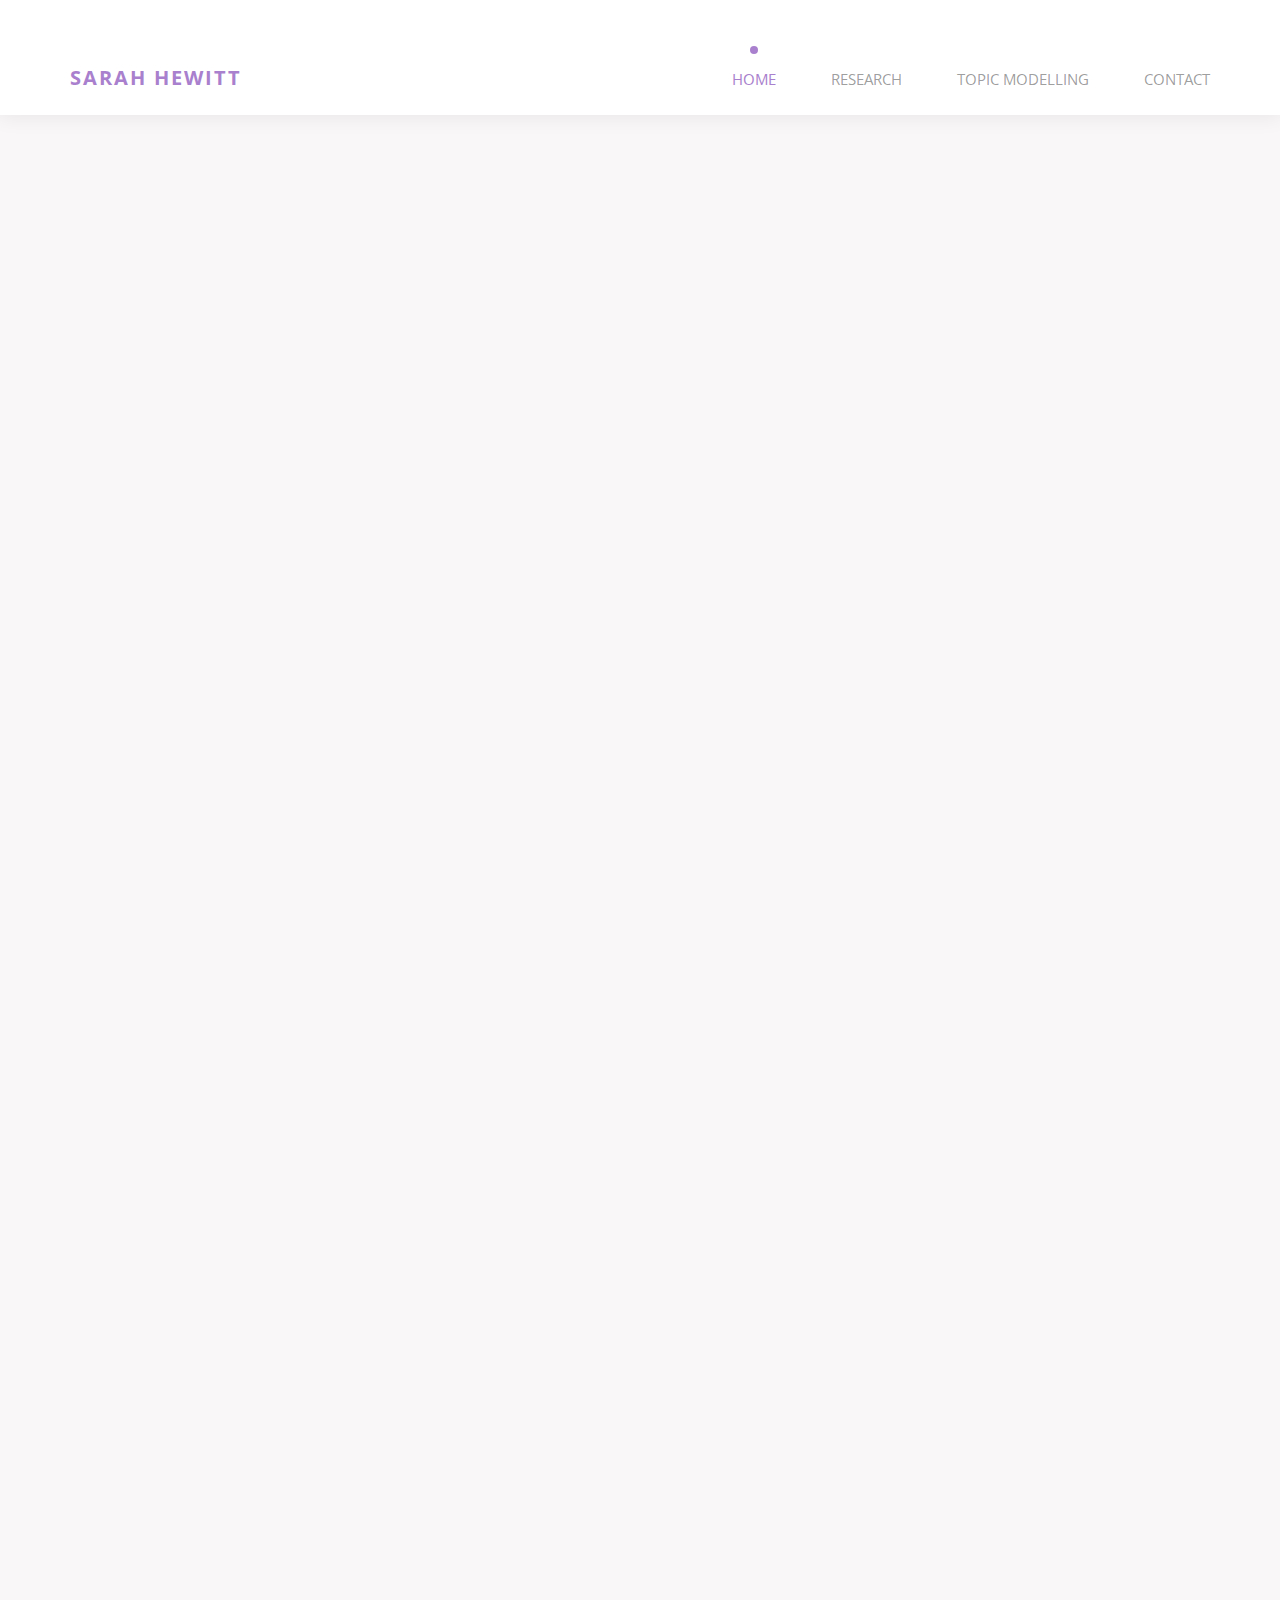
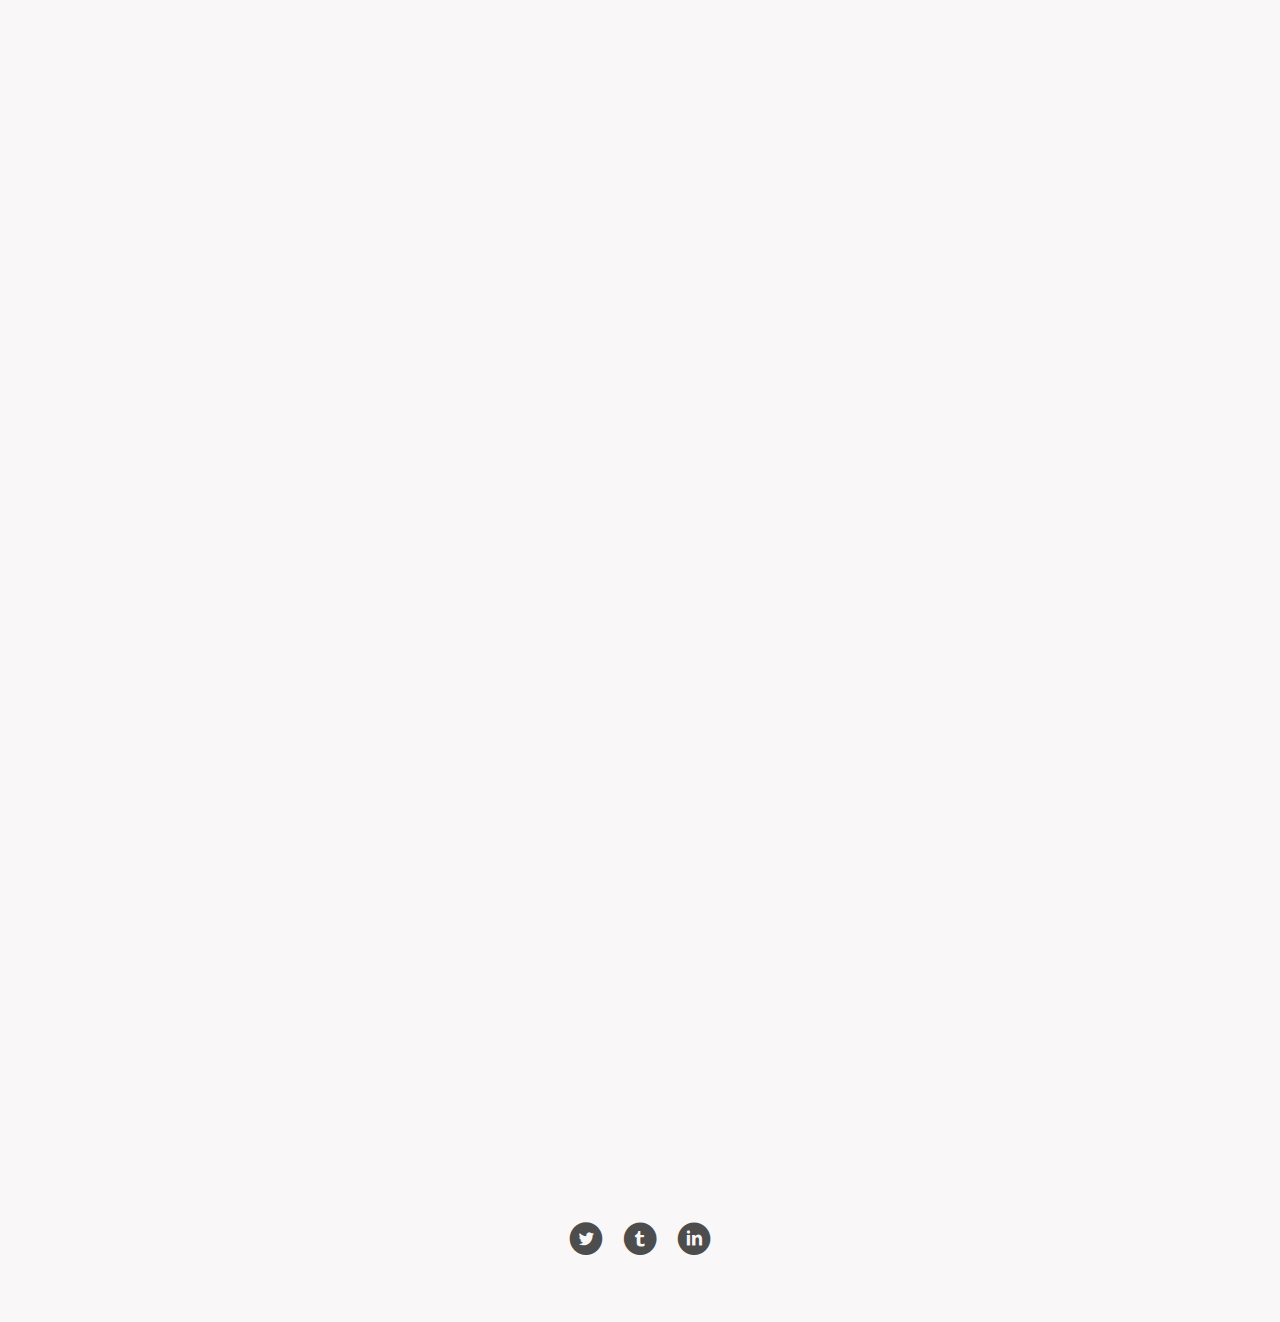
<file: index.html>
<!DOCTYPE html>
	<head>
	<meta charset="utf-8">
	<meta http-equiv="X-UA-Compatible" content="IE=edge">
	<title>Sarah Hewitt</title>
	<meta name="viewport" content="width=device-width, initial-scale=1">
	<meta name="description" content="Free HTML5 Template by FREEHTML5.CO" />
	<meta name="keywords" content="free html5, free template, free bootstrap, html5, css3, mobile first, responsive" />
	<meta name="author" content="FREEHTML5.CO" />

	<!-- Facebook and Twitter integration -->
	<meta property="og:title" content=""/>
	<meta property="og:image" content=""/>
	<meta property="og:url" content=""/>
	<meta property="og:site_name" content=""/>
	<meta property="og:description" content=""/>
	<meta name="twitter:title" content="" />
	<meta name="twitter:image" content="" />
	<meta name="twitter:url" content="" />
	<meta name="twitter:card" content="" />

	<link href='https://fonts.googleapis.com/css?family=Open+Sans:400,300,700' rel='stylesheet' type='text/css'>
	
	<!-- Animate.css -->
	<link rel="stylesheet" href="css/animate.css">
	<!-- Icomoon Icon Fonts-->
	<link rel="stylesheet" href="css/icomoon.css">
	<!-- Bootstrap  -->
	<link rel="stylesheet" href="css/bootstrap.css">
	<!-- Owl Carousel -->
	<link rel="stylesheet" href="css/owl.carousel.min.css">
	<link rel="stylesheet" href="css/owl.theme.default.min.css">

	<link rel="stylesheet" href="css/style.css">


	<!-- Modernizr JS -->
	<script src="js/modernizr-2.6.2.min.js"></script>
	<!-- FOR IE9 below -->
	<!--[if lt IE 9]>
	<script src="js/respond.min.js"></script>
	<![endif]-->

	</head>
	<body>
	<div class="box-wrap">
		<header role="banner" id="fh5co-header">
			<div class="container">
				<nav class="navbar navbar-default">
					<div class="row">
						<div class="col-md-3">
							<div class="fh5co-navbar-brand">
								<a class="fh5co-logo" href="index.html">Sarah Hewitt</a>
							</div>
						</div>
						<div class="col-md-9 main-nav">
							<ul class="nav text-right">
								<li class="active"><a href="index.html"><span>Home</span></a></li>
								<li><a href="research.html">Research</a></li>
								<!-- <li><a href="WOA.html">Web of Arts</a></li> -->
								<!-- <li><a href="model.html">Topic Modelling</a></li> -->
								<li><a href="testdata.html">Topic Modelling</a></li>
								<!-- <li><a href="product.html">Blog</a></li> -->
								<!-- <li><a href="about.html">About</a></li> -->
								<li><a href="contact.html">Contact</a></li>
							</ul>
						</div>
					</div>
				</nav>
			</div>
		</div>
		</header>
	<!-- END: header -->
			<div class="owl-carousel owl-carousel1 owl-carousel-fullwidth fh5co-light-arrow animate-box" data-animate-effect="fadeIn">
			<div class="item"><a href="images/chinaGroup.jpg" class="image-popup"><img src="images/chinaGroup.jpg" alt="image"></a></div>
			<div class="item"><a href="images/boat1.jpg" class="image-popup"><img src="images/boat1.jpg" alt="image"></a></div>
			<div class="item"><a href="images/gin4.jpg" class="image-popup"><img src="images/gin4.jpg" alt="image"></a></div>
			<div class="item"><a href="images/view1.jpg" class="image-popup"><img src="images/view1.jpg" alt="image"></a></div>
			<div class="item"><a href="images/palace2.jpg" class="image-popup"><img src="images/palace2.jpg" alt="image"></a></div>
			</div>
		<div id="fh5co-media-section">
			<div class="container">
				<div class="row animate-box">
					<div class="col-md-8 col-md-offset-2 text-center heading-section">
						<h3>Welcome!</h3>
						<p>Welcome to my website. Here, I'm showcasing my own research and hosting links to my social media. Enjoy!</p>
					</div>
				</div>
			</div>
		</div>

	<!-- END fh5co-media-section -->
		<div id="fh5co-intro-section">
			<div class="fh5co-intro-cover text-center animate-box" data-animate-effect="fadeIn" data-stellar-background-ratio="0.5" style="background-image: url(images/intro.jpg);">
				<a href="#" class="btn">About Me</a>
			</div>
		</div>
		<!-- END fh5co-intro-section -->
		<div id="fh5co-section">
			<div class="container">
				<div class="row">
					<div class="col-md-9">
						<div class="about-section">
							<h3 class="animate-box">In the Beginning</h3>
							<!-- <img class="display-left animate-box" src="images/about.jpg" alt="about"> -->
							<p class="animate-box">I left school at 17 and went to work in a bank.  From there, I did a variety of jobs, including working as a graphic designer.  Eventually, I could escape my destiny no longer and in my 30s I did a degree with the Open University (BA Hons in English Literature and Art History) and then trained as a secondary English teacher at the University of Exeter.</p>
							<!-- <img class="display-right animate-box" src="images/about.jpg" alt="about"> -->
							<p class="animate-box">I worked as full-time teacher for ten years.  I was appointed Head of Media early on in my career, and worked hard to build Media Studies into a major part of the curriculum in Key Stages 3, 4 and 5.  It was, and still is, my favourite subject.  There's always something new to use as an examplar text, and the students never ceased to amaze me with their creativity.</p>
							<div class="row">
								<div class="col-md-6 animate-box">
									<p>I taught for ten years (in the same school) until 2014, all through the Gove era when Ofsted were dictating all sorts of preferred teaching practices.  The workload and pressure increased to the point where I knew I had to consider other options.  Whilst at home, suffering from another cold, I found the Web Science MOOC on Futurelearn, worked  my way through the first week, and everything changed.</p>
								</div>
								<div class="col-md-6 animate-box">
									<p>In 2014, I moved to Southampton, and started the first of four years study, beginning with an MSc in Web Science. I've just completed a PhD in Web Science, and I'm now employed as a Teaching Fellow. It's been an amazing experience.</p>
								</div>
							</div>
						</div>
					</div>
					<div class="col-md-3">
							<div class="sidebar">
								<div class="inner animate-box">
									<h2>My Blog</h2>
									<a href="https://sarahhewittsblog.wordpress.com/"><img class="img-responsive" src="images/blogImage.jpg" alt="intro-section"></a>
									<p>This is my personal & professional Wordpress blog. </p>
								</div>
								<div class="inner animate-box">
									<h2>My Twitter</h2>
									<a class="twitter-timeline" data-width="220" data-height="400" href="https://twitter.com/S2Hewitt?ref_src=twsrc%5Etfw">Tweets by S2Hewitt</a> <script async src="https://platform.twitter.com/widgets.js" charset="utf-8"></script>
								</div>
							</div>
					</div>
		<footer>
			<div id="footer">
				<div class="container">
					<div class="row">
						<div class="col-md-6 col-md-offset-3 text-center">
							<p class="fh5co-social-icons">
								<a href="https://twitter.com/S2Hewitt"><i class="icon-twitter-with-circle"></i></a>
								<a href="https://s2hewitt.tumblr.com/"><i class="icon-tumblr-with-circle"></i></a>
								<a href="https://www.linkedin.com/in/sarah-hewitt-a1250696/"><i class="icon-linkedin-with-circle"></i></a>
							</p>
						</div>
					</div>
				</div>
			</div>
		</footer>
	<!-- END: box-wrap -->
	
	<!-- jQuery -->
	<script src="js/jquery.min.js"></script>
	<!-- jQuery Easing -->
	<script src="js/jquery.easing.1.3.js"></script>
	<!-- Bootstrap -->
	<script src="js/bootstrap.min.js"></script>
	<!-- Owl carousel -->
		<script src="js/owl.carousel.min.js"></script>
	<!-- Waypoints -->
	<script src="js/jquery.waypoints.min.js"></script>
	<!-- Parallax Stellar -->
	<script src="js/jquery.stellar.min.js"></script>

	<!-- Main JS (Do not remove) -->
	<script src="js/main.js"></script>

	</body>
</html>
</file>
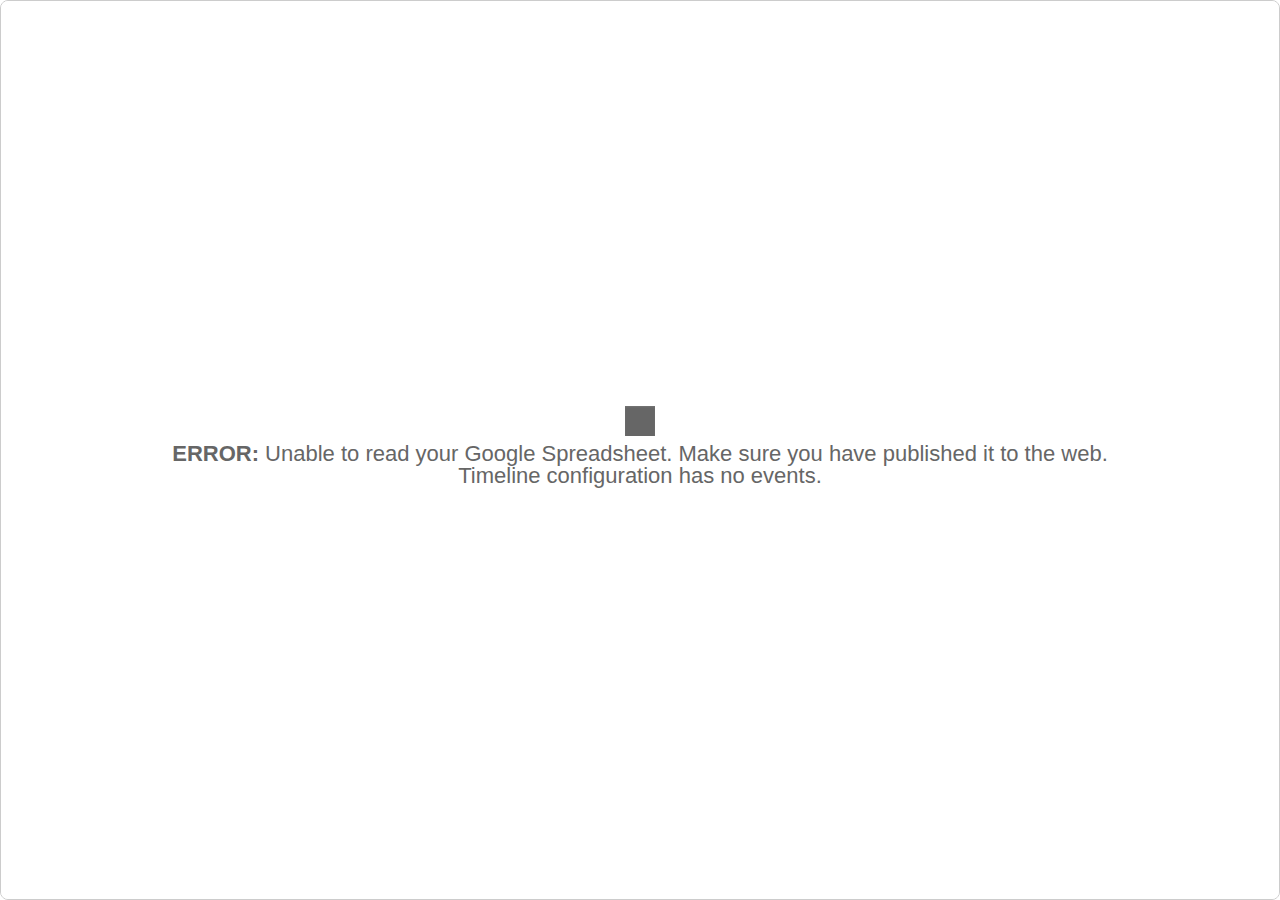
<file: timeline3/embed/index.html>
<!DOCTYPE html>
<html lang="en">
<head>
<title>TimelineJS Embed</title>
<meta charset="utf-8">
<meta name="description" content="TimelineJS Embed">
<meta name="apple-mobile-web-app-capable" content="yes">
<meta name="apple-touch-fullscreen" content="yes">
<meta name="viewport" content="width=device-width, initial-scale=1.0, maximum-scale=1.0">
<link rel="icon" type="image/png" href="https://cdn.knightlab.com/libs/purpleline/latest/img/favicon.png">
<link rel="stylesheet" href="https://maxcdn.bootstrapcdn.com/font-awesome/4.4.0/css/font-awesome.min.css">
<base target="_blank">

<!-- Style-->
<style>
html, body {
    width: 100%;
    height:100%;
    padding: 0px;
    margin: 0px;
}
#timeline-embed {
    height: 100%;
}
</style>
<!-- HTML5 shim, for IE6-8 support of HTML elements--><!--[if lt IE 9]>
<script src="//html5shim.googlecode.com/svn/trunk/html5.js"></script><![endif]-->
</head>
</html>
<body>
  <!-- BEGIN Timeline Embed -->
  <div id="timeline-embed"></div>
  <!-- Override -->
  <script type="text/javascript">
    var lang = window.location.href.match(/&lang=([a-zA-Z]*)&?/);

    if (lang) {
      document.getElementsByTagName('html')[0].setAttribute('lang', lang[1]);
    }
    var trim_point = window.location.href.indexOf('embed/index.html');
    if (trim_point > 0) {
      var embed_path = window.location.href.substring(0,trim_point); // supports https access via https://s3.amazonaws.com/cdn.knightlab.com/libs/timeline/latest/embed/index.html
    } else {
      var embed_path = "https://cdn.knightlab.com/libs/timeline3/latest/";
    }
    var oembed_link = document.createElement('link');
    oembed_link['rel'] = 'alternate';
    oembed_link['type'] = 'application/json+oembed';
    oembed_link['href'] = 'https://oembed.knightlab.com/timeline/?url=' + encodeURIComponent(window.location.href);
    document.head.appendChild(oembed_link);
  </script>
  <script type="text/javascript" src="../js/timeline-embed-cdn.js"></script>
  <!-- END Timeline Embed-->
</body>
</html>
</file>
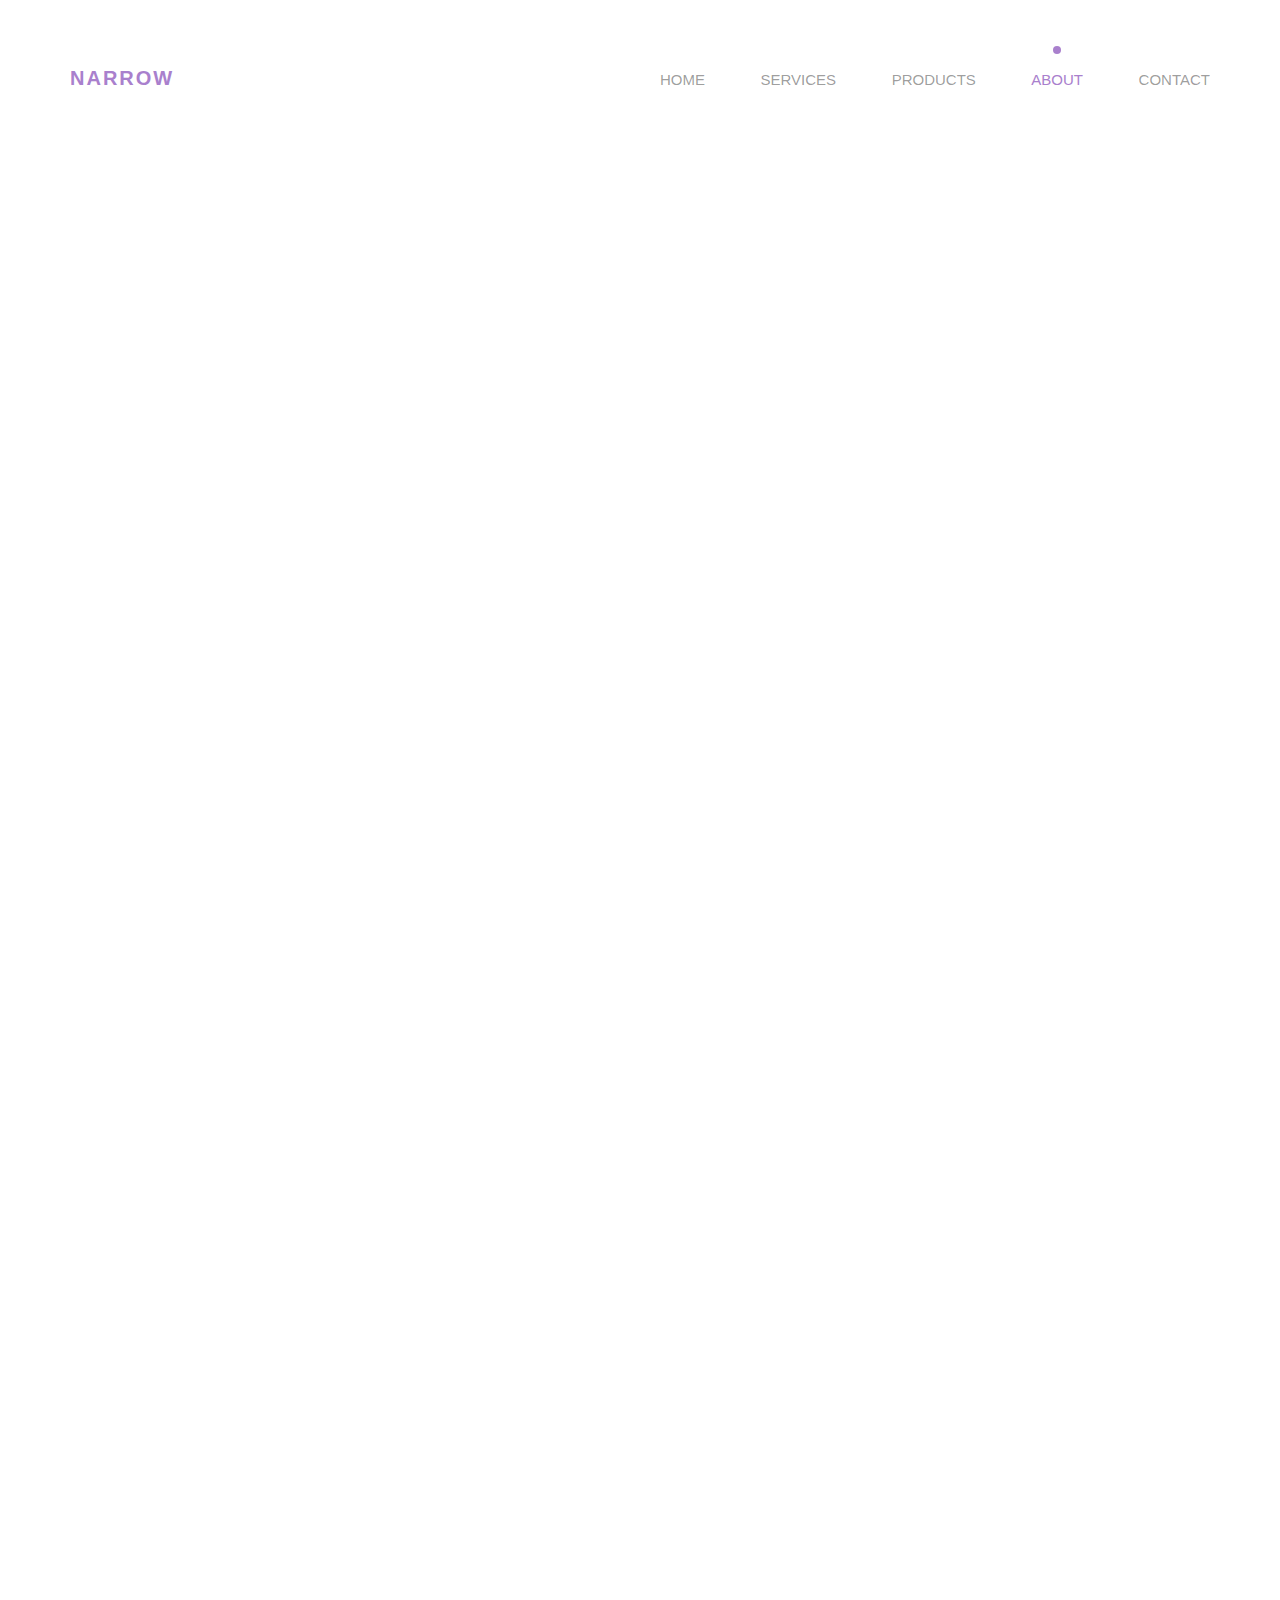
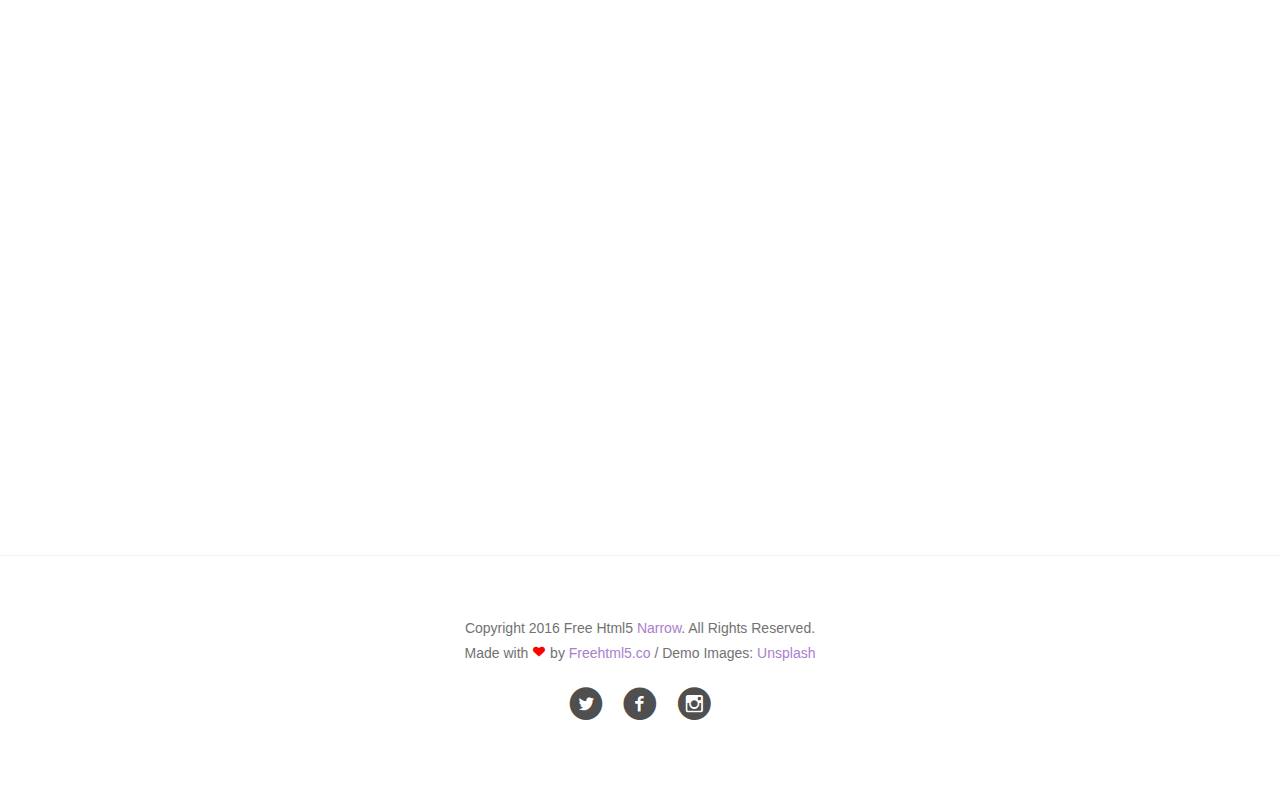
<file: about.html>
<!DOCTYPE html>
<!--[if lt IE 7]>      <html class="no-js lt-ie9 lt-ie8 lt-ie7"> <![endif]-->
<!--[if IE 7]>         <html class="no-js lt-ie9 lt-ie8"> <![endif]-->
<!--[if IE 8]>         <html class="no-js lt-ie9"> <![endif]-->
<!--[if gt IE 8]><!--> <html class="no-js"> <!--<![endif]-->
	<head>
	<meta charset="utf-8">
	<meta http-equiv="X-UA-Compatible" content="IE=edge">
	<title>Narrow &mdash; 100% Free Fully Responsive HTML5 Template by FREEHTML5.co</title>
	<meta name="viewport" content="width=device-width, initial-scale=1">
	<meta name="description" content="Free HTML5 Template by FREEHTML5.CO" />
	<meta name="keywords" content="free html5, free template, free bootstrap, html5, css3, mobile first, responsive" />
	<meta name="author" content="FREEHTML5.CO" />

  <!-- 
	//////////////////////////////////////////////////////

	FREE HTML5 TEMPLATE 
	DESIGNED & DEVELOPED by FREEHTML5.CO
		
	Website: 		http://freehtml5.co/
	Email: 			info@freehtml5.co
	Twitter: 		http://twitter.com/fh5co
	Facebook: 		https://www.facebook.com/fh5co

	//////////////////////////////////////////////////////
	 -->

  	<!-- Facebook and Twitter integration -->
	<meta property="og:title" content=""/>
	<meta property="og:image" content=""/>
	<meta property="og:url" content=""/>
	<meta property="og:site_name" content=""/>
	<meta property="og:description" content=""/>
	<meta name="twitter:title" content="" />
	<meta name="twitter:image" content="" />
	<meta name="twitter:url" content="" />
	<meta name="twitter:card" content="" />

	<!-- Place favicon.ico and apple-touch-icon.png in the root directory -->
	<link rel="shortcut icon" href="favicon.ico">

	<!-- <link href='https://fonts.googleapis.com/css?family=Open+Sans:400,300,700' rel='stylesheet' type='text/css'> -->
	
	<!-- Animate.css -->
	<link rel="stylesheet" href="css/animate.css">
	<!-- Icomoon Icon Fonts-->
	<link rel="stylesheet" href="css/icomoon.css">
	<!-- Bootstrap  -->
	<link rel="stylesheet" href="css/bootstrap.css">
	<!-- Owl Carousel -->
	<link rel="stylesheet" href="css/owl.carousel.min.css">
	<link rel="stylesheet" href="css/owl.theme.default.min.css">

	<link rel="stylesheet" href="css/style.css">


	<!-- Modernizr JS -->
	<script src="js/modernizr-2.6.2.min.js"></script>
	<!-- FOR IE9 below -->
	<!--[if lt IE 9]>
	<script src="js/respond.min.js"></script>
	<![endif]-->

	</head>
	<body>
	<div class="box-wrap">
		<header role="banner" id="fh5co-header">
			<div class="container">
				<nav class="navbar navbar-default">
					<div class="row">
						<div class="col-md-3">
							<div class="fh5co-navbar-brand">
								<a class="fh5co-logo" href="index.html">Narrow</a>
							</div>
						</div>
						<div class="col-md-9 main-nav">
							<ul class="nav text-right">
								<li><a href="index.html"><span>Home</span></a></li>
								<li><a href="services.html">Services</a></li>
								<li><a href="product.html">Products</a></li>
								<li class="active"><a href="about.html">About</a></li>
								<li><a href="contact.html">Contact</a></li>
							</ul>
						</div>
					</div>
				</nav>
		  </div>
		</header>
		<!-- END: header -->
		<div id="fh5co-intro-section" class="section-overlay animate-box" data-animate-effect="fadeIn">
			<div class="fh5co-intro-cover text-center" data-stellar-background-ratio="0.5" style="background-image: url(images/intro.jpg);">
				<div class="container">
					<div class="row">
						<div class="col-md-8 col-md-offset-2 float-overlay">
							<h2>About Us</h2>
							<h3>Separated they live in Bookmarksgrove right at the coast of the Semantics, a large language ocean.</h3>
						</div>
					</div>
				</div>
			</div>
		</div>
		<!-- END fh5co-intro-section -->
		<div id="fh5co-section">
			<div class="container">
				<div class="row">
					<div class="col-md-9">
						<div class="about-section">
							<h3 class="animate-box">Company Background</h3>
							<img class="display-left animate-box" src="images/about.jpg" alt="about">
							<p class="animate-box">Far far away, behind the word mountains, far from the countries Vokalia, there live the blind texts. Separated they live in Bookmarksgrove right at the coast of the Semantics, a large language ocean. Far far away, behind the word mountains, far from the countries Vokalia, there live the blind texts. Separated they live in Bookmarksgrove right at the coast of the Semantics, a large language ocean. Far far away, behind the word mountains, far from the countries Vokalia, there live the blind texts. Separated they live in Bookmarksgrove right at the coast of the Semantics, a large language ocean.</p>
							<img class="display-right animate-box" src="images/about.jpg" alt="about">
							<p class="animate-box">Separated they live in Bookmarksgrove right at the coast of the Semantics, a large language ocean. Far far away, behind the word mountains, far from the countries Vokalia, there live the blind texts. Separated they live in Bookmarksgrove right at the coast of the Semantics, a large language ocean. Far far away, behind the word mountains, far from the countries Vokalia, there live the blind texts. Separated they live in Bookmarksgrove right at the coast of the Semantics, a large language ocean.</p>
							<blockquote class="animate-box">
								<p>“Creativity is just connecting things. When you ask creative people how they did something, they feel a little guilty because they didn’t really do it, they just saw something. It seemed obvious to them after a while.”</p>
								<span>&mdash; John Doe - Co Founder</span>
							</blockquote>
							<div class="row">
								<div class="col-md-6 animate-box">
									<p>Separated they live in Bookmarksgrove right at the coast of the Semantics, a large language ocean. Far far away, behind the word mountains, far from the countries Vokalia, there live the blind texts. Separated they live in Bookmarksgrove right at the coast of the Semantics, a large language ocean.</p>
								</div>
								<div class="col-md-6 animate-box">
									<p>Separated they live in Bookmarksgrove right at the coast of the Semantics, a large language ocean. Far far away, behind the word mountains, far from the countries Vokalia, there live the blind texts. Separated they live in Bookmarksgrove right at the coast of the Semantics, a large language ocean.</p>
								</div>
							</div>
						</div>
					</div>
					<div class="col-md-3">
						<div class="sidebar">
							<div class="inner animate-box">
								<h2>Featured Products</h2>
								<a href="#"><img class="img-responsive" src="images/product-2.jpg" alt="product"></a>
								<p>Far far away, behind the word mountains, far from the countries Vokalia </p>
							</div>
							<div class="inner animate-box">
								<h2>Categories</h2>
								<ul class="list">
									<li><a href="#">Bookmarksgrove</a>
										<ul>
											<li><a href="#">Vokalia</a></li>
											<li><a href="#">Semantics</a></li>
											<li><a href="#">Mountains</a></li>
											<li><a href="#">Countries</a></li>
										</ul>
									</li>
									<li><a href="#">Vokalia</a></li>
									<li><a href="#">Semantics</a></li>
									<li><a href="#">Mountains</a></li>
									<li><a href="#">Countries</a></li>
								</ul>
							</div>
							<div class="inner animate-box">
								<h2>Customers Says</h2>
								<p class="quote">“If you really want to do something, You will find a way, If you don't you'll find an excure”</p>
								<span>&mdash; John Doe - Co Founder</span>
							</div>
						</div>
					</div>
				</div>
			</div>
		</div>
		<footer>
			<div id="footer" class="fh5co-border-line">
				<div class="container">
					<div class="row">
						<div class="col-md-6 col-md-offset-3 text-center">
							<p>Copyright 2016 Free Html5 <a href="#">Narrow</a>. All Rights Reserved. <br>Made with <i class="icon-heart3 love"></i> by <a href="http://freehtml5.co/" target="_blank">Freehtml5.co</a> / Demo Images: <a href="https://unsplash.com/" target="_blank">Unsplash</a></p>
							<p class="fh5co-social-icons">
								<a href="#"><i class="icon-twitter-with-circle"></i></a>
								<a href="#"><i class="icon-facebook-with-circle"></i></a>
								<a href="#"><i class="icon-instagram-with-circle"></i></a>
							</p>
						</div>
					</div>
				</div>
			</div>
		</footer>
	</div>
	<!-- END: box-wrap -->
	
	<!-- jQuery -->
	<script src="js/jquery.min.js"></script>
	<!-- jQuery Easing -->
	<script src="js/jquery.easing.1.3.js"></script>
	<!-- Bootstrap -->
	<script src="js/bootstrap.min.js"></script>
	<!-- Owl carousel -->
		<script src="js/owl.carousel.min.js"></script>
	<!-- Waypoints -->
	<script src="js/jquery.waypoints.min.js"></script>
	<!-- Parallax Stellar -->
	<script src="js/jquery.stellar.min.js"></script>

	<!-- Main JS (Do not remove) -->
	<script src="js/main.js"></script>

	</body>
</html>
</file>
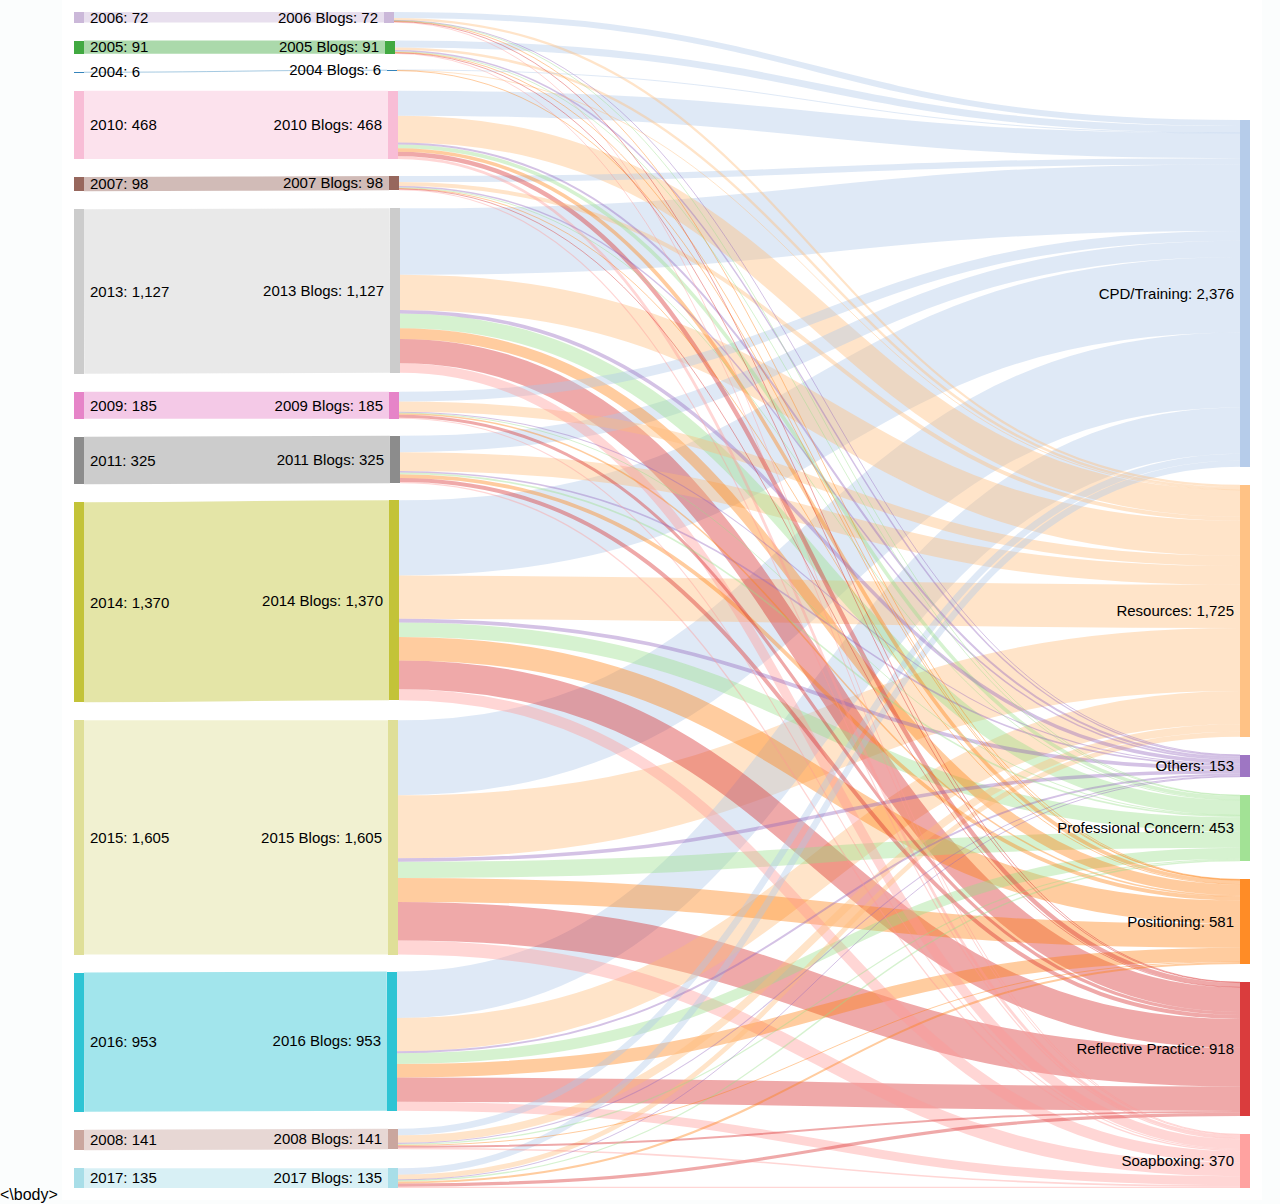
<file: new1.html>
<link rel="stylesheet" href="css/main.css">

<body>
	<script src="js/d3.js"></script>
	<script src="js/sankey.js"></script>
	<script src="js/canvg.js"></script>
	<script src="js/rgbcolor.js"></script>
	<script src="js/sankeymatic.js"></script>
<\body>



<svg id="sankey_svg" height="1200" width="1200" xmlns="http://www.w3.org/2000/svg" version="1.1" style="background-color: #ffffff;">
	<g transform="translate(12,12)"><g>
		<path class="link" d="M10,825.4306569343064C162,825.4306569343064 162,825.4306569343064 314,825.4306569343064" style="fill: none; stroke-width: 234.307; stroke: rgb(219, 219, 141); stroke-opacity: 0.4;"><title>2015 → 2015 Blogs
1,605</title></path>
		<path class="link" d="M10,590.2773722627736C162.5,590.2773722627736 162.5,588.2773722627736 315,588.2773722627736" style="fill: none; stroke-width: 200; stroke: rgb(188, 189, 34); stroke-opacity: 0.4;"><title>2014 → 2014 Blogs
1,370</title></path>
		<path class="link" d="M10,279.56204379562035C163,279.56204379562035 163,278.5620437956204 316,278.5620437956204" style="fill: none; stroke-width: 164.526; stroke: rgb(199, 199, 199); stroke-opacity: 0.4;"><title>2013 → 2013 Blogs
1,127</title></path>
		<path class="link" d="M10,1030.1459854014597C161.5,1030.1459854014597 161.5,1029.1459854014597 313,1029.1459854014597" style="fill: none; stroke-width: 139.124; stroke: rgb(23, 190, 207); stroke-opacity: 0.4;"><title>2016 → 2016 Blogs
953</title></path>
		<path class="link" d="M325,525.941605839416C745.5,525.941605839416 745.5,282.74452554744533 1166,282.74452554744533" style="fill: none; stroke-width: 75.3285; stroke: rgb(174, 199, 232); stroke-opacity: 0.4;"><title>2014 Blogs → CPD/Training
516</title></path>
		<path class="link" d="M324,745.7956204379561C745,745.7956204379561 745,357.92700729927014 1166,357.92700729927014" style="fill: none; stroke-width: 75.0365; stroke: rgb(174, 199, 232); stroke-opacity: 0.4;"><title>2015 Blogs → CPD/Training
514</title></path>
		<path class="link" d="M10,112.83211678832109C162,112.83211678832109 162,112.83211678832114 314,112.83211678832114" style="fill: none; stroke-width: 68.3212; stroke: rgb(247, 182, 210); stroke-opacity: 0.4;"><title>2010 → 2010 Blogs
468</title></path>
		<path class="link" d="M326,229.58394160583939C746,229.58394160583939 746,185.66423357664243 1166,185.66423357664243" style="fill: none; stroke-width: 66.5693; stroke: rgb(174, 199, 232); stroke-opacity: 0.4;"><title>2013 Blogs → CPD/Training
456</title></path>
		<path class="link" d="M324,814.7737226277371C745,814.7737226277371 745,647.5328467153287 1166,647.5328467153287" style="fill: none; stroke-width: 62.9197; stroke: rgb(255, 187, 120); stroke-opacity: 0.4;"><title>2015 Blogs → Resources
431</title></path>
		<path class="link" d="M10,448.55474452554733C163,448.55474452554733 163,447.55474452554733 316,447.55474452554733" style="fill: none; stroke-width: 47.4453; stroke: rgb(127, 127, 127); stroke-opacity: 0.4;"><title>2011 → 2011 Blogs
325</title></path>
		<path class="link" d="M323,982.7956204379561C744.5,982.7956204379561 744.5,418.65693430656944 1166,418.65693430656944" style="fill: none; stroke-width: 46.4234; stroke: rgb(174, 199, 232); stroke-opacity: 0.4;"><title>2016 Blogs → CPD/Training
318</title></path>
		<path class="link" d="M325,585.2116788321167C745.5,585.2116788321167 745.5,594.4671532846717 1166,594.4671532846717" style="fill: none; stroke-width: 43.2117; stroke: rgb(255, 187, 120); stroke-opacity: 0.4;"><title>2014 Blogs → Resources
296</title></path>
		<path class="link" d="M324,909.2262773722625C745,909.2262773722625 745,1055.153284671533 1166,1055.153284671533" style="fill: none; stroke-width: 38.6861; stroke: rgb(214, 39, 40); stroke-opacity: 0.4;"><title>2015 Blogs → Reflective Practice
265</title></path>
		<path class="link" d="M326,280.38686131386856C746,280.38686131386856 746,526.2919708029199 1166,526.2919708029199" style="fill: none; stroke-width: 35.0365; stroke: rgb(255, 187, 120); stroke-opacity: 0.4;"><title>2013 Blogs → Resources
240</title></path>
		<path class="link" d="M323,1022.6496350364962C744.5,1022.6496350364962 744.5,695.6350364963504 1166,695.6350364963504" style="fill: none; stroke-width: 33.2847; stroke: rgb(255, 187, 120); stroke-opacity: 0.4;"><title>2016 Blogs → Resources
228</title></path>
		<path class="link" d="M325,662.875912408759C745.5,662.875912408759 745.5,1021.3576642335768 1166,1021.3576642335768" style="fill: none; stroke-width: 28.9051; stroke: rgb(214, 39, 40); stroke-opacity: 0.4;"><title>2014 Blogs → Reflective Practice
198</title></path>
		<path class="link" d="M10,393.3284671532846C162.5,393.3284671532846 162.5,393.3284671532846 315,393.3284671532846" style="fill: none; stroke-width: 27.0073; stroke: rgb(227, 119, 194); stroke-opacity: 0.4;"><title>2009 → 2009 Blogs
185</title></path>
		<path class="link" d="M324,117.0656934306569C745,117.0656934306569 745,491.4014598540147 1166,491.4014598540147" style="fill: none; stroke-width: 26.8613; stroke: rgb(255, 187, 120); stroke-opacity: 0.4;"><title>2010 Blogs → Resources
184</title></path>
		<path class="link" d="M324,91.15328467153283C745,91.15328467153283 745,133.76642335766434 1166,133.76642335766434" style="fill: none; stroke-width: 24.9635; stroke: rgb(174, 199, 232); stroke-opacity: 0.4;"><title>2010 Blogs → CPD/Training
171</title></path>
		<path class="link" d="M326,339.1459854014598C746,339.1459854014598 746,987.7080291970805 1166,987.7080291970805" style="fill: none; stroke-width: 24.3796; stroke: rgb(214, 39, 40); stroke-opacity: 0.4;"><title>2013 Blogs → Reflective Practice
167</title></path>
		<path class="link" d="M323,1077.6131386861312C744.5,1077.6131386861312 744.5,1086.6861313868615 1166,1086.6861313868615" style="fill: none; stroke-width: 24.3796; stroke: rgb(214, 39, 40); stroke-opacity: 0.4;"><title>2016 Blogs → Reflective Practice
167</title></path>
		<path class="link" d="M324,877.9854014598538C745,877.9854014598538 745,923.8686131386862 1166,923.8686131386862" style="fill: none; stroke-width: 23.7956; stroke: rgb(255, 127, 14); stroke-opacity: 0.4;"><title>2015 Blogs → Positioning
163</title></path>
		<path class="link" d="M325,636.6715328467152C745.5,636.6715328467152 745.5,900.2189781021899 1166,900.2189781021899" style="fill: none; stroke-width: 23.5036; stroke: rgb(255, 127, 14); stroke-opacity: 0.4;"><title>2014 Blogs → Positioning
161</title></path>
		<path class="link" d="M10,1127.9999999999998C162,1127.9999999999998 162,1126.9999999999998 314,1126.9999999999998" style="fill: none; stroke-width: 20.5839; stroke: rgb(196, 156, 148); stroke-opacity: 0.4;"><title>2008 → 2008 Blogs
141</title></path>
		<path class="link" d="M10,1166.1459854014597C162,1166.1459854014597 162,1166.1459854014597 314,1166.1459854014597" style="fill: none; stroke-width: 19.708; stroke: rgb(158, 218, 229); stroke-opacity: 0.4;"><title>2017 → 2017 Blogs
135</title></path>
		<path class="link" d="M326,449.5985401459853C746,449.5985401459853 746,563.4452554744527 1166,563.4452554744527" style="fill: none; stroke-width: 18.8321; stroke: rgb(255, 187, 120); stroke-opacity: 0.4;"><title>2011 Blogs → Resources
129</title></path>
		<path class="link" d="M324,857.912408759124C745,857.912408759124 745,827.6934306569344 1166,827.6934306569344" style="fill: none; stroke-width: 16.3504; stroke: rgb(152, 223, 138); stroke-opacity: 0.4;"><title>2015 Blogs → Professional Concern
112</title></path>
		<path class="link" d="M326,432.0072992700729C746,432.0072992700729 746,236.9051094890512 1166,236.9051094890512" style="fill: none; stroke-width: 16.3504; stroke: rgb(174, 199, 232); stroke-opacity: 0.4;"><title>2011 Blogs → CPD/Training
112</title></path>
		<path class="link" d="M326,308.8540145985401C746,308.8540145985401 746,795.7226277372264 1166,795.7226277372264" style="fill: none; stroke-width: 14.8905; stroke: rgb(152, 223, 138); stroke-opacity: 0.4;"><title>2013 Blogs → Professional Concern
102</title></path>
		<path class="link" d="M325,617.7664233576642C745.5,617.7664233576642 745.5,812.3649635036498 1166,812.3649635036498" style="fill: none; stroke-width: 14.3066; stroke: rgb(152, 223, 138); stroke-opacity: 0.4;"><title>2014 Blogs → Professional Concern
98</title></path>
		<path class="link" d="M10,172.14598540145977C162.5,172.14598540145977 162.5,171.14598540145982 315,171.14598540145982" style="fill: none; stroke-width: 14.3066; stroke: rgb(140, 86, 75); stroke-opacity: 0.4;"><title>2007 → 2007 Blogs
98</title></path><path class="link" d="M324,935.5766423357662C745,935.5766423357662 745,1157.1678832116788 1166,1157.1678832116788" style="fill: none; stroke-width: 14.0146; stroke: rgb(255, 152, 150); stroke-opacity: 0.4;"><title>2015 Blogs → Soapboxing
96</title></path><path class="link" d="M323,1058.7080291970801C744.5,1058.7080291970801 744.5,942.4817518248177 1166,942.4817518248177" style="fill: none; stroke-width: 13.4307; stroke: rgb(255, 127, 14); stroke-opacity: 0.4;"><title>2016 Blogs → Positioning
92</title></path><path class="link" d="M10,35.153284671532774C160.5,35.153284671532774 160.5,35.15328467153282 311,35.15328467153282" style="fill: none; stroke-width: 13.2847; stroke: rgb(44, 160, 44); stroke-opacity: 0.4;"><title>2005 → 2005 Blogs
91</title></path><path class="link" d="M325,682.802919708029C745.5,682.802919708029 745.5,1144.6861313868615 1166,1144.6861313868615" style="fill: none; stroke-width: 10.9489; stroke: rgb(255, 152, 150); stroke-opacity: 0.4;"><title>2014 Blogs → Soapboxing
75</title></path><path class="link" d="M323,1046.5912408759123C744.5,1046.5912408759123 744.5,841.2700729927008 1166,841.2700729927008" style="fill: none; stroke-width: 10.8029; stroke: rgb(152, 223, 138); stroke-opacity: 0.4;"><title>2016 Blogs → Professional Concern
74</title></path><path class="link" d="M326,321.62773722627736C746,321.62773722627736 746,877.8832116788323 1166,877.8832116788323" style="fill: none; stroke-width: 10.6569; stroke: rgb(255, 127, 14); stroke-opacity: 0.4;"><title>2013 Blogs → Positioning
73</title></path><path class="link" d="M10,5.255474452554673C160,5.255474452554673 160,5.255474452554744 310,5.255474452554744" style="fill: none; stroke-width: 10.5109; stroke: rgb(197, 176, 213); stroke-opacity: 0.4;"><title>2006 → 2006 Blogs
72</title></path><path class="link" d="M325,394.7153284671532C745.5,394.7153284671532 745.5,548.9197080291972 1166,548.9197080291972" style="fill: none; stroke-width: 10.219; stroke: rgb(255, 187, 120); stroke-opacity: 0.4;"><title>2009 Blogs → Resources
70</title></path><path class="link" d="M325,384.7153284671532C745.5,384.7153284671532 745.5,223.83941605839425 1166,223.83941605839425" style="fill: none; stroke-width: 9.78102; stroke: rgb(174, 199, 232); stroke-opacity: 0.4;"><title>2009 Blogs → CPD/Training
67</title></path><path class="link" d="M326,356.08029197080293C746,356.08029197080293 746,1132.1313868613138 1166,1132.1313868613138" style="fill: none; stroke-width: 9.48905; stroke: rgb(255, 152, 150); stroke-opacity: 0.4;"><title>2013 Blogs → Soapboxing
65</title></path><path class="link" d="M323,1094.2554744525546C744.5,1094.2554744525546 744.5,1168.6277372262773 1166,1168.6277372262773" style="fill: none; stroke-width: 8.90511; stroke: rgb(255, 152, 150); stroke-opacity: 0.4;"><title>2016 Blogs → Soapboxing
61</title></path><path class="link" d="M324,1127.0729927007296C745,1127.0729927007296 745,716.0729927007301 1166,716.0729927007301" style="fill: none; stroke-width: 7.59124; stroke: rgb(255, 187, 120); stroke-opacity: 0.4;"><title>2008 Blogs → Resources
52</title></path><path class="link" d="M321,32.01459854014597C743.5,32.01459854014597 743.5,117.48905109489063 1166,117.48905109489063" style="fill: none; stroke-width: 7.0073; stroke: rgb(174, 199, 232); stroke-opacity: 0.4;"><title>2005 Blogs → CPD/Training
48</title></path><path class="link" d="M324,1119.9927007299268C745,1119.9927007299268 745,445.1532846715329 1166,445.1532846715329" style="fill: none; stroke-width: 6.56934; stroke: rgb(174, 199, 232); stroke-opacity: 0.4;"><title>2008 Blogs → CPD/Training
45</title></path><path class="link" d="M324,1159.5036496350365C745,1159.5036496350365 745,451.6496350364964 1166,451.6496350364964" style="fill: none; stroke-width: 6.42336; stroke: rgb(174, 199, 232); stroke-opacity: 0.4;"><title>2017 Blogs → CPD/Training
44</title></path><path class="link" d="M325,167.0583941605839C745.5,167.0583941605839 745.5,149.3138686131388 1166,149.3138686131388" style="fill: none; stroke-width: 6.13139; stroke: rgb(174, 199, 232); stroke-opacity: 0.4;"><title>2007 Blogs → CPD/Training
42</title></path><path class="link" d="M320,2.992700729927007C743,2.992700729927007 743,110.99270072992712 1166,110.99270072992712" style="fill: none; stroke-width: 5.9854; stroke: rgb(174, 199, 232); stroke-opacity: 0.4;"><title>2006 Blogs → CPD/Training
41</title></path><path class="link" d="M324,1165.1240875912408C745,1165.1240875912408 745,722.2773722627738 1166,722.2773722627738" style="fill: none; stroke-width: 4.81752; stroke: rgb(255, 187, 120); stroke-opacity: 0.4;"><title>2017 Blogs → Resources
33</title></path><path class="link" d="M324,142.02919708029194C745,142.02919708029194 745,973.0364963503652 1166,973.0364963503652" style="fill: none; stroke-width: 4.37956; stroke: rgb(214, 39, 40); stroke-opacity: 0.4;"><title>2010 Blogs → Reflective Practice
30</title></path><path class="link" d="M325,172.0948905109489C745.5,172.0948905109489 745.5,506.8029197080293 1166,506.8029197080293" style="fill: none; stroke-width: 3.94161; stroke: rgb(255, 187, 120); stroke-opacity: 0.4;"><title>2007 Blogs → Resources
27</title></path><path class="link" d="M326,467.9927007299269C746,467.9927007299269 746,1004.9343065693432 1166,1004.9343065693432" style="fill: none; stroke-width: 3.94161; stroke: rgb(214, 39, 40); stroke-opacity: 0.4;"><title>2011 Blogs → Reflective Practice
27</title></path><path class="link" d="M325,608.7153284671531C745.5,608.7153284671531 745.5,756.116788321168 1166,756.116788321168" style="fill: none; stroke-width: 3.79562; stroke: rgb(148, 103, 189); stroke-opacity: 0.4;"><title>2014 Blogs → Others
26</title></path><path class="link" d="M326,464.12408759124077C746,464.12408759124077 746,886.5693430656936 1166,886.5693430656936" style="fill: none; stroke-width: 3.79562; stroke: rgb(255, 127, 14); stroke-opacity: 0.4;"><title>2011 Blogs → Positioning
26</title></path><path class="link" d="M324,134.36496350364962C745,134.36496350364962 745,785.8686131386863 1166,785.8686131386863" style="fill: none; stroke-width: 3.64964; stroke: rgb(152, 223, 138); stroke-opacity: 0.4;"><title>2010 Blogs → Professional Concern
25</title></path><path class="link" d="M324,138.01459854014595C745,138.01459854014595 745,870.0000000000002 1166,870.0000000000002" style="fill: none; stroke-width: 3.64964; stroke: rgb(255, 127, 14); stroke-opacity: 0.4;"><title>2010 Blogs → Positioning
25</title></path><path class="link" d="M326,299.65693430656927C746,299.65693430656927 746,749.8394160583942 1166,749.8394160583942" style="fill: none; stroke-width: 3.50365; stroke: rgb(148, 103, 189); stroke-opacity: 0.4;"><title>2013 Blogs → Others
24</title></path><path class="link" d="M324,847.9854014598538C745,847.9854014598538 745,759.7664233576644 1166,759.7664233576644" style="fill: none; stroke-width: 3.50365; stroke: rgb(148, 103, 189); stroke-opacity: 0.4;"><title>2015 Blogs → Others
24</title></path><path class="link" d="M324,1173.0802919708028C745,1173.0802919708028 745,1102.3795620437957 1166,1102.3795620437957" style="fill: none; stroke-width: 3.21168; stroke: rgb(214, 39, 40); stroke-opacity: 0.4;"><title>2017 Blogs → Reflective Practice
22</title></path><path class="link" d="M325,404.2773722627736C745.5,404.2773722627736 745.5,1001.4306569343066 1166,1001.4306569343066" style="fill: none; stroke-width: 3.06569; stroke: rgb(214, 39, 40); stroke-opacity: 0.4;"><title>2009 Blogs → Reflective Practice
21</title></path><path class="link" d="M324,145.60583941605836C745,145.60583941605836 745,1124.8321167883212 1166,1124.8321167883212" style="fill: none; stroke-width: 2.77372; stroke: rgb(255, 152, 150); stroke-opacity: 0.4;"><title>2010 Blogs → Soapboxing
19</title></path><path class="link" d="M321,36.759124087591225C743.5,36.759124087591225 743.5,476.2919708029198 1166,476.2919708029198" style="fill: none; stroke-width: 2.48175; stroke: rgb(255, 187, 120); stroke-opacity: 0.4;"><title>2005 Blogs → Resources
17</title></path><path class="link" d="M320,7.080291970802919C743,7.080291970802919 743,473.95620437956217 1166,473.95620437956217" style="fill: none; stroke-width: 2.18978; stroke: rgb(255, 187, 120); stroke-opacity: 0.4;"><title>2006 Blogs → Resources
15</title></path><path class="link" d="M324,1170.4525547445253C745,1170.4525547445253 745,950.9489051094893 1166,950.9489051094893" style="fill: none; stroke-width: 2.0438; stroke: rgb(255, 127, 14); stroke-opacity: 0.4;"><title>2017 Blogs → Positioning
14</title></path><path class="link" d="M324,131.51824817518244C745,131.51824817518244 745,745.6058394160585 1166,745.6058394160585" style="fill: none; stroke-width: 2.0438; stroke: rgb(148, 103, 189); stroke-opacity: 0.4;"><title>2010 Blogs → Others
14</title></path><path class="link" d="M324,1134.737226277372C745,1134.737226277372 745,1099.8248175182482 1166,1099.8248175182482" style="fill: none; stroke-width: 1.89781; stroke: rgb(214, 39, 40); stroke-opacity: 0.4;"><title>2008 Blogs → Reflective Practice
13</title></path><path class="link" d="M323,1040.2408759124087C744.5,1040.2408759124087 744.5,762.4671532846717 1166,762.4671532846717" style="fill: none; stroke-width: 1.89781; stroke: rgb(148, 103, 189); stroke-opacity: 0.4;"><title>2016 Blogs → Others
13</title></path><path class="link" d="M324,1136.4890510948903C745,1136.4890510948903 745,1173.8832116788321 1166,1173.8832116788321" style="fill: none; stroke-width: 1.60584; stroke: rgb(255, 152, 150); stroke-opacity: 0.4;"><title>2008 Blogs → Soapboxing
11</title></path><path class="link" d="M326,461.4233576642335C746,461.4233576642335 746,804.4087591240877 1166,804.4087591240877" style="fill: none; stroke-width: 1.60584; stroke: rgb(152, 223, 138); stroke-opacity: 0.4;"><title>2011 Blogs → Professional Concern
11</title></path><path class="link" d="M326,459.8175182481751C746,459.8175182481751 746,753.4160583941607 1166,753.4160583941607" style="fill: none; stroke-width: 1.60584; stroke: rgb(148, 103, 189); stroke-opacity: 0.4;"><title>2011 Blogs → Others
11</title></path><path class="link" d="M325,174.79562043795616C745.5,174.79562043795616 745.5,747.3576642335768 1166,747.3576642335768" style="fill: none; stroke-width: 1.45985; stroke: rgb(148, 103, 189); stroke-opacity: 0.4;"><title>2007 Blogs → Others
10</title></path><path class="link" d="M325,402.0145985401459C745.5,402.0145985401459 745.5,883.9416058394162 1166,883.9416058394162" style="fill: none; stroke-width: 1.45985; stroke: rgb(255, 127, 14); stroke-opacity: 0.4;"><title>2009 Blogs → Positioning
10</title></path><path class="link" d="M321,38.729927007299246C743.5,38.729927007299246 743.5,743.8540145985403 1166,743.8540145985403" style="fill: none; stroke-width: 1.45985; stroke: rgb(148, 103, 189); stroke-opacity: 0.4;"><title>2005 Blogs → Others
10</title></path><path class="link" d="M324,1175.3430656934306C745,1175.3430656934306 745,1175.3430656934308 1166,1175.3430656934308" style="fill: none; stroke-width: 1.31387; stroke: rgb(255, 152, 150); stroke-opacity: 0.4;"><title>2017 Blogs → Soapboxing
9</title></path><path class="link" d="M324,1168.7737226277372C745,1168.7737226277372 745,848.4963503649636 1166,848.4963503649636" style="fill: none; stroke-width: 1.31387; stroke: rgb(152, 223, 138); stroke-opacity: 0.4;"><title>2017 Blogs → Professional Concern
9</title></path><path class="link" d="M326,470.6204379562042C746,470.6204379562042 746,1138.5547445255474 1166,1138.5547445255474" style="fill: none; stroke-width: 1.31387; stroke: rgb(255, 152, 150); stroke-opacity: 0.4;"><title>2011 Blogs → Soapboxing
9</title></path><path class="link" d="M324,1132.4744525547444C745,1132.4744525547444 745,847.2554744525548 1166,847.2554744525548" style="fill: none; stroke-width: 1.16788; stroke: rgb(152, 223, 138); stroke-opacity: 0.4;"><title>2008 Blogs → Professional Concern
8</title></path><path class="link" d="M325,177.71532846715326C745.5,177.71532846715326 745.5,1126.8029197080293 1166,1126.8029197080293" style="fill: none; stroke-width: 1.16788; stroke: rgb(255, 152, 150); stroke-opacity: 0.4;"><title>2007 Blogs → Soapboxing
8</title></path><path class="link" d="M324,1131.3795620437954C745,1131.3795620437954 745,763.9270072992701 1166,763.9270072992701" style="fill: none; stroke-width: 1.0219; stroke: rgb(148, 103, 189); stroke-opacity: 0.4;"><title>2008 Blogs → Others
7</title></path><path class="link" d="M325,400.3357664233576C745.5,400.3357664233576 745.5,752.102189781022 1166,752.102189781022" style="fill: none; stroke-width: 1.0219; stroke: rgb(148, 103, 189); stroke-opacity: 0.4;"><title>2009 Blogs → Others
7</title></path><path class="link" d="M325,406.3211678832116C745.5,406.3211678832116 745.5,1137.3868613138686 1166,1137.3868613138686" style="fill: none; stroke-width: 1.0219; stroke: rgb(255, 152, 150); stroke-opacity: 0.4;"><title>2009 Blogs → Soapboxing
7</title></path><path class="link" d="M10,60.23357664233569C161.5,60.23357664233569 161.5,58.23357664233574 313,58.23357664233574" style="fill: none; stroke-width: 1; stroke: rgb(31, 119, 180); stroke-opacity: 0.4;"><title>2004 → 2004 Blogs
6</title></path><path class="link" d="M325,176.47445255474452C745.5,176.47445255474452 745.5,872.1897810218979 1166,872.1897810218979" style="fill: none; stroke-width: 1; stroke: rgb(255, 127, 14); stroke-opacity: 0.4;"><title>2007 Blogs → Positioning
5</title></path><path class="link" d="M320,10.145985401459853C743,10.145985401459853 743,1122.3503649635038 1166,1122.3503649635038" style="fill: none; stroke-width: 1; stroke: rgb(255, 152, 150); stroke-opacity: 0.4;"><title>2006 Blogs → Soapboxing
5</title></path><path class="link" d="M324,1133.4233576642334C745,1133.4233576642334 745,949.5620437956205 1166,949.5620437956205" style="fill: none; stroke-width: 1; stroke: rgb(255, 127, 14); stroke-opacity: 0.4;"><title>2008 Blogs → Positioning
5</title></path><path class="link" d="M321,41.43065693430655C743.5,41.43065693430655 743.5,1123.080291970803 1166,1123.080291970803" style="fill: none; stroke-width: 1; stroke: rgb(255, 152, 150); stroke-opacity: 0.4;"><title>2005 Blogs → Soapboxing
5</title></path><path class="link" d="M321,39.82481751824815C743.5,39.82481751824815 743.5,783.6788321167885 1166,783.6788321167885" style="fill: none; stroke-width: 1; stroke: rgb(152, 223, 138); stroke-opacity: 0.4;"><title>2005 Blogs → Professional Concern
5</title></path><path class="link" d="M324,1167.824817518248C745,1167.824817518248 745,764.7299270072995 1166,764.7299270072995" style="fill: none; stroke-width: 1; stroke: rgb(148, 103, 189); stroke-opacity: 0.4;"><title>2017 Blogs → Others
4</title></path><path class="link" d="M325,175.81751824817516C745.5,175.81751824817516 745.5,787.9854014598542 1166,787.9854014598542" style="fill: none; stroke-width: 1; stroke: rgb(152, 223, 138); stroke-opacity: 0.4;"><title>2007 Blogs → Professional Concern
4</title></path><path class="link" d="M320,8.394160583941606C743,8.394160583941606 743,742.9051094890513 1166,742.9051094890513" style="fill: none; stroke-width: 1; stroke: rgb(148, 103, 189); stroke-opacity: 0.4;"><title>2006 Blogs → Others
3</title></path><path class="link" d="M320,9.124087591240876C743,9.124087591240876 743,867.3722627737228 1166,867.3722627737228" style="fill: none; stroke-width: 1; stroke: rgb(255, 127, 14); stroke-opacity: 0.4;"><title>2006 Blogs → Positioning
3</title></path><path class="link" d="M323,58.30656934306567C744.5,58.30656934306567 744.5,477.75182481751835 1166,477.75182481751835" style="fill: none; stroke-width: 1; stroke: rgb(255, 187, 120); stroke-opacity: 0.4;"><title>2004 Blogs → Resources
3</title></path><path class="link" d="M321,40.846715328467134C743.5,40.846715328467134 743.5,970.6277372262775 1166,970.6277372262775" style="fill: none; stroke-width: 1; stroke: rgb(214, 39, 40); stroke-opacity: 0.4;"><title>2005 Blogs → Reflective Practice
3</title></path><path class="link" d="M320,9.562043795620438C743,9.562043795620438 743,970.1897810218979 1166,970.1897810218979" style="fill: none; stroke-width: 1; stroke: rgb(214, 39, 40); stroke-opacity: 0.4;"><title>2006 Blogs → Reflective Practice
3</title></path><path class="link" d="M321,40.40875912408757C743.5,40.40875912408757 743.5,867.8102189781024 1166,867.8102189781024" style="fill: none; stroke-width: 1; stroke: rgb(255, 127, 14); stroke-opacity: 0.4;"><title>2005 Blogs → Positioning
3</title></path><path class="link" d="M325,401.0656934306569C745.5,401.0656934306569 745.5,803.3868613138687 1166,803.3868613138687" style="fill: none; stroke-width: 1; stroke: rgb(152, 223, 138); stroke-opacity: 0.4;"><title>2009 Blogs → Professional Concern
3</title></path><path class="link" d="M323,57.941605839416034C744.5,57.941605839416034 744.5,121.13868613138698 1166,121.13868613138698" style="fill: none; stroke-width: 1; stroke: rgb(174, 199, 232); stroke-opacity: 0.4;"><title>2004 Blogs → CPD/Training
2</title></path><path class="link" d="M325,176.985401459854C745.5,176.985401459854 745.5,975.3722627737227 1166,975.3722627737227" style="fill: none; stroke-width: 1; stroke: rgb(214, 39, 40); stroke-opacity: 0.4;"><title>2007 Blogs → Reflective Practice
2</title></path><path class="link" d="M320,8.759124087591239C743,8.759124087591239 743,783.1678832116789 1166,783.1678832116789" style="fill: none; stroke-width: 1; stroke: rgb(152, 223, 138); stroke-opacity: 0.4;"><title>2006 Blogs → Professional Concern
2</title></path>
		<path class="link" d="M323,58.598540145985375C744.5,58.598540145985375 744.5,868.1021897810222 1166,868.1021897810222" style="fill: none; stroke-width: 1; stroke: rgb(255, 127, 14); stroke-opacity: 0.4;"><title>2004 Blogs → Positioning
1</title>
		</path>
		</g>
		<g>
		<g class="node" transform="translate(0,59.79562043795613)">
			<rect height="0.875912408759124" width="10" id="r0" shape-rendering="crispEdges" style="fill: rgb(31, 119, 180); fill-opacity: 0.9; stroke-width: 0; stroke: rgb(15, 58, 88);"><title>2004 6</title></rect><text x="16" y="0.437956204379562" dy=".35em" text-anchor="start" style="stroke-width: 0; font-family: sans-serif; font-size: 15px; font-weight: 400; fill: rgb(0, 0, 0);">2004: 6</text></g>
		<g class="node" transform="translate(1166,108.00000000000011)">
			<rect height="346.86131386861314" width="10" id="r2" shape-rendering="crispEdges" style="fill: rgb(174, 199, 232); fill-opacity: 0.9; stroke-width: 0; stroke: rgb(85, 97, 113);"><title>CPD/Training 2,376</title></rect><text x="-6" y="173.43065693430657" dy=".35em" text-anchor="end" style="stroke-width: 0; font-family: sans-serif; font-size: 15px; font-weight: 400; fill: rgb(0, 0, 0);">CPD/Training: 2,376</text></g>
		<g class="node" transform="translate(1166,867.153284671533)">
			<rect height="84.81751824817518" width="10" id="r3" shape-rendering="crispEdges" style="fill: rgb(255, 127, 14); fill-opacity: 0.9; stroke-width: 0; stroke: rgb(124, 62, 6);"><title>Positioning 581</title></rect><text x="-6" y="42.40875912408759" dy=".35em" text-anchor="end" style="stroke-width: 0; font-family: sans-serif; font-size: 15px; font-weight: 400; fill: rgb(0, 0, 0);">Positioning: 581</text></g>
		<g class="node" transform="translate(1166,472.86131386861325)">
			<rect height="251.82481751824815" width="10" id="r4" shape-rendering="crispEdges" style="fill: rgb(255, 187, 120); fill-opacity: 0.9; stroke-width: 0; stroke: rgb(124, 91, 58);"><title>Resources 1,725</title></rect><text x="-6" y="125.91240875912408" dy=".35em" text-anchor="end" style="stroke-width: 0; font-family: sans-serif; font-size: 15px; font-weight: 400; fill: rgb(0, 0, 0);">Resources: 1,725</text></g>
		<g class="node" transform="translate(0,28.510948905109416)">
			<rect height="13.284671532846714" width="10" id="r5" shape-rendering="crispEdges" style="fill: rgb(44, 160, 44); fill-opacity: 0.9; stroke-width: 0; stroke: rgb(21, 78, 21);"><title>2005 91</title></rect><text x="16" y="6.642335766423357" dy=".35em" text-anchor="start" style="stroke-width: 0; font-family: sans-serif; font-size: 15px; font-weight: 400; fill: rgb(0, 0, 0);">2005: 91</text></g>
		<g class="node" transform="translate(1166,783.0218978102191)">
			<rect height="66.13138686131386" width="10" id="r7" shape-rendering="crispEdges" style="fill: rgb(152, 223, 138); fill-opacity: 0.9; stroke-width: 0; stroke: rgb(74, 109, 67);"><title>Professional Concern 453</title></rect><text x="-6" y="33.06569343065693" dy=".35em" text-anchor="end" style="stroke-width: 0; font-family: sans-serif; font-size: 15px; font-weight: 400; fill: rgb(0, 0, 0);">Professional Concern: 453</text></g>
		<g class="node" transform="translate(1166,969.9708029197081)">
			<rect height="134.01459854014598" width="10" id="r8" shape-rendering="crispEdges" style="fill: rgb(214, 39, 40); fill-opacity: 0.9; stroke-width: 0; stroke: rgb(104, 19, 19);"><title>Reflective Practice 918</title></rect><text x="-6" y="67.00729927007299" dy=".35em" text-anchor="end" style="stroke-width: 0; font-family: sans-serif; font-size: 15px; font-weight: 400; fill: rgb(0, 0, 0);">Reflective Practice: 918</text></g>
		<g class="node" transform="translate(1166,1121.985401459854)">
			<rect height="54.01459854014598" width="10" id="r9" shape-rendering="crispEdges" style="fill: rgb(255, 152, 150); fill-opacity: 0.9; stroke-width: 0; stroke: rgb(124, 74, 73);"><title>Soapboxing 370</title></rect><text x="-6" y="27.00729927007299" dy=".35em" text-anchor="end" style="stroke-width: 0; font-family: sans-serif; font-size: 15px; font-weight: 400; fill: rgb(0, 0, 0);">Soapboxing: 370</text></g>
		<g class="node" transform="translate(1166,742.6861313868615)">
			<rect height="22.33576642335766" width="10" id="r10" shape-rendering="crispEdges" style="fill: rgb(148, 103, 189); fill-opacity: 0.9; stroke-width: 0; stroke: rgb(72, 50, 92);"><title>Others 153</title></rect><text x="-6" y="11.16788321167883" dy=".35em" text-anchor="end" style="stroke-width: 0; font-family: sans-serif; font-size: 15px; font-weight: 400; fill: rgb(0, 0, 0);">Others: 153</text></g>
		<g class="node" transform="translate(0,-7.105427357601002e-14)">
			<rect height="10.510948905109489" width="10" id="r11" shape-rendering="crispEdges" style="fill: rgb(197, 176, 213); fill-opacity: 0.9; stroke-width: 0; stroke: rgb(96, 86, 104);"><title>2006
72</title></rect><text x="16" y="5.255474452554744" dy=".35em" text-anchor="start" style="stroke-width: 0; font-family: sans-serif; font-size: 15px; font-weight: 400; fill: rgb(0, 0, 0);">2006: 72</text></g><g class="node" transform="translate(0,164.99270072992692)"><rect height="14.306569343065693" width="10" id="r13" shape-rendering="crispEdges" style="fill: rgb(140, 86, 75); fill-opacity: 0.9; stroke-width: 0; stroke: rgb(68, 42, 36);"><title>2007
98</title></rect><text x="16" y="7.153284671532846" dy=".35em" text-anchor="start" style="stroke-width: 0; font-family: sans-serif; font-size: 15px; font-weight: 400; fill: rgb(0, 0, 0);">2007: 98</text></g><g class="node" transform="translate(0,1117.7080291970801)"><rect height="20.583941605839414" width="10" id="r15" shape-rendering="crispEdges" style="fill: rgb(196, 156, 148); fill-opacity: 0.9; stroke-width: 0; stroke: rgb(96, 76, 72);"><title>2008
141</title></rect><text x="16" y="10.291970802919707" dy=".35em" text-anchor="start" style="stroke-width: 0; font-family: sans-serif; font-size: 15px; font-weight: 400; fill: rgb(0, 0, 0);">2008: 141</text></g><g class="node" transform="translate(0,379.8248175182481)"><rect height="27.00729927007299" width="10" id="r17" shape-rendering="crispEdges" style="fill: rgb(227, 119, 194); fill-opacity: 0.9; stroke-width: 0; stroke: rgb(111, 58, 95);"><title>2009
185</title></rect><text x="16" y="13.503649635036496" dy=".35em" text-anchor="start" style="stroke-width: 0; font-family: sans-serif; font-size: 15px; font-weight: 400; fill: rgb(0, 0, 0);">2009: 185</text></g><g class="node" transform="translate(0,78.67153284671525)"><rect height="68.32116788321167" width="10" id="r19" shape-rendering="crispEdges" style="fill: rgb(247, 182, 210); fill-opacity: 0.9; stroke-width: 0; stroke: rgb(121, 89, 102);"><title>2010
468</title></rect><text x="16" y="34.160583941605836" dy=".35em" text-anchor="start" style="stroke-width: 0; font-family: sans-serif; font-size: 15px; font-weight: 400; fill: rgb(0, 0, 0);">2010: 468</text></g><g class="node" transform="translate(0,424.83211678832106)"><rect height="47.44525547445255" width="10" id="r21" shape-rendering="crispEdges" style="fill: rgb(127, 127, 127); fill-opacity: 0.9; stroke-width: 0; stroke: rgb(62, 62, 62);"><title>2011
325</title></rect><text x="16" y="23.722627737226276" dy=".35em" text-anchor="start" style="stroke-width: 0; font-family: sans-serif; font-size: 15px; font-weight: 400; fill: rgb(0, 0, 0);">2011: 325</text></g><g class="node" transform="translate(0,197.2992700729926)"><rect height="164.52554744525546" width="10" id="r23" shape-rendering="crispEdges" style="fill: rgb(199, 199, 199); fill-opacity: 0.9; stroke-width: 0; stroke: rgb(97, 97, 97);"><title>2013
1,127</title></rect><text x="16" y="82.26277372262773" dy=".35em" text-anchor="start" style="stroke-width: 0; font-family: sans-serif; font-size: 15px; font-weight: 400; fill: rgb(0, 0, 0);">2013: 1,127</text></g><g class="node" transform="translate(0,490.2773722627736)"><rect height="199.99999999999997" width="10" id="r25" shape-rendering="crispEdges" style="fill: rgb(188, 189, 34); fill-opacity: 0.9; stroke-width: 0; stroke: rgb(92, 92, 16);"><title>2014
1,370</title></rect><text x="16" y="99.99999999999999" dy=".35em" text-anchor="start" style="stroke-width: 0; font-family: sans-serif; font-size: 15px; font-weight: 400; fill: rgb(0, 0, 0);">2014: 1,370</text></g><g class="node" transform="translate(0,708.2773722627736)"><rect height="234.30656934306566" width="10" id="r27" shape-rendering="crispEdges" style="fill: rgb(219, 219, 141); fill-opacity: 0.9; stroke-width: 0; stroke: rgb(107, 107, 69);"><title>2015
1,605</title></rect><text x="16" y="117.15328467153283" dy=".35em" text-anchor="start" style="stroke-width: 0; font-family: sans-serif; font-size: 15px; font-weight: 400; fill: rgb(0, 0, 0);">2015: 1,605</text></g><g class="node" transform="translate(0,960.5839416058393)"><rect height="139.12408759124085" width="10" id="r29" shape-rendering="crispEdges" style="fill: rgb(23, 190, 207); fill-opacity: 0.9; stroke-width: 0; stroke: rgb(11, 93, 101);"><title>2016
953</title></rect><text x="16" y="69.56204379562043" dy=".35em" text-anchor="start" style="stroke-width: 0; font-family: sans-serif; font-size: 15px; font-weight: 400; fill: rgb(0, 0, 0);">2016: 953</text></g><g class="node" transform="translate(0,1156.2919708029196)"><rect height="19.70802919708029" width="10" id="r31" shape-rendering="crispEdges" style="fill: rgb(158, 218, 229); fill-opacity: 0.9; stroke-width: 0; stroke: rgb(77, 106, 112);"><title>2017
135</title></rect><text x="16" y="9.854014598540145" dy=".35em" text-anchor="start" style="stroke-width: 0; font-family: sans-serif; font-size: 15px; font-weight: 400; fill: rgb(0, 0, 0);">2017: 135</text></g><g class="node" transform="translate(311,28.51094890510947)"><rect height="13.284671532846714" width="10" id="r6" shape-rendering="crispEdges" style="fill: rgb(44, 160, 44); fill-opacity: 0.9; stroke-width: 0; stroke: rgb(21, 78, 21);"><title>2005 Blogs
91</title></rect><text x="-6" y="6.642335766423357" dy=".35em" text-anchor="end" style="stroke-width: 0; font-family: sans-serif; font-size: 15px; font-weight: 400; fill: rgb(0, 0, 0);">2005 Blogs: 91</text></g><g class="node" transform="translate(310,0)"><rect height="10.510948905109489" width="10" id="r12" shape-rendering="crispEdges" style="fill: rgb(197, 176, 213); fill-opacity: 0.9; stroke-width: 0; stroke: rgb(96, 86, 104);"><title>2006 Blogs
72</title></rect><text x="-6" y="5.255474452554744" dy=".35em" text-anchor="end" style="stroke-width: 0; font-family: sans-serif; font-size: 15px; font-weight: 400; fill: rgb(0, 0, 0);">2006 Blogs: 72</text></g><g class="node" transform="translate(313,57.79562043795618)"><rect height="0.875912408759124" width="10" id="r1" shape-rendering="crispEdges" style="fill: rgb(31, 119, 180); fill-opacity: 0.9; stroke-width: 0; stroke: rgb(15, 58, 88);"><title>2004 Blogs
6</title></rect><text x="-6" y="0.437956204379562" dy=".35em" text-anchor="end" style="stroke-width: 0; font-family: sans-serif; font-size: 15px; font-weight: 400; fill: rgb(0, 0, 0);">2004 Blogs: 6</text></g><g class="node" transform="translate(314,78.67153284671531)"><rect height="68.32116788321167" width="10" id="r20" shape-rendering="crispEdges" style="fill: rgb(247, 182, 210); fill-opacity: 0.9; stroke-width: 0; stroke: rgb(121, 89, 102);"><title>2010 Blogs
468</title></rect><text x="-6" y="34.160583941605836" dy=".35em" text-anchor="end" style="stroke-width: 0; font-family: sans-serif; font-size: 15px; font-weight: 400; fill: rgb(0, 0, 0);">2010 Blogs: 468</text></g><g class="node" transform="translate(315,163.99270072992698)"><rect height="14.306569343065693" width="10" id="r14" shape-rendering="crispEdges" style="fill: rgb(140, 86, 75); fill-opacity: 0.9; stroke-width: 0; stroke: rgb(68, 42, 36);"><title>2007 Blogs
98</title></rect><text x="-6" y="7.153284671532846" dy=".35em" text-anchor="end" style="stroke-width: 0; font-family: sans-serif; font-size: 15px; font-weight: 400; fill: rgb(0, 0, 0);">2007 Blogs: 98</text></g><g class="node" transform="translate(316,196.29927007299267)"><rect height="164.52554744525546" width="10" id="r24" shape-rendering="crispEdges" style="fill: rgb(199, 199, 199); fill-opacity: 0.9; stroke-width: 0; stroke: rgb(97, 97, 97);"><title>2013 Blogs
1,127</title></rect><text x="-6" y="82.26277372262773" dy=".35em" text-anchor="end" style="stroke-width: 0; font-family: sans-serif; font-size: 15px; font-weight: 400; fill: rgb(0, 0, 0);">2013 Blogs: 1,127</text></g><g class="node" transform="translate(315,379.8248175182481)"><rect height="27.00729927007299" width="10" id="r18" shape-rendering="crispEdges" style="fill: rgb(227, 119, 194); fill-opacity: 0.9; stroke-width: 0; stroke: rgb(111, 58, 95);"><title>2009 Blogs
185</title></rect><text x="-6" y="13.503649635036496" dy=".35em" text-anchor="end" style="stroke-width: 0; font-family: sans-serif; font-size: 15px; font-weight: 400; fill: rgb(0, 0, 0);">2009 Blogs: 185</text></g><g class="node" transform="translate(316,423.83211678832106)"><rect height="47.44525547445255" width="10" id="r22" shape-rendering="crispEdges" style="fill: rgb(127, 127, 127); fill-opacity: 0.9; stroke-width: 0; stroke: rgb(62, 62, 62);"><title>2011 Blogs
325</title></rect><text x="-6" y="23.722627737226276" dy=".35em" text-anchor="end" style="stroke-width: 0; font-family: sans-serif; font-size: 15px; font-weight: 400; fill: rgb(0, 0, 0);">2011 Blogs: 325</text></g><g class="node" transform="translate(315,488.2773722627736)"><rect height="199.99999999999997" width="10" id="r26" shape-rendering="crispEdges" style="fill: rgb(188, 189, 34); fill-opacity: 0.9; stroke-width: 0; stroke: rgb(92, 92, 16);"><title>2014 Blogs
1,370</title></rect><text x="-6" y="99.99999999999999" dy=".35em" text-anchor="end" style="stroke-width: 0; font-family: sans-serif; font-size: 15px; font-weight: 400; fill: rgb(0, 0, 0);">2014 Blogs: 1,370</text></g><g class="node" transform="translate(314,708.2773722627736)"><rect height="234.30656934306566" width="10" id="r28" shape-rendering="crispEdges" style="fill: rgb(219, 219, 141); fill-opacity: 0.9; stroke-width: 0; stroke: rgb(107, 107, 69);"><title>2015 Blogs
1,605</title></rect><text x="-6" y="117.15328467153283" dy=".35em" text-anchor="end" style="stroke-width: 0; font-family: sans-serif; font-size: 15px; font-weight: 400; fill: rgb(0, 0, 0);">2015 Blogs: 1,605</text></g><g class="node" transform="translate(313,959.5839416058393)"><rect height="139.12408759124085" width="10" id="r30" shape-rendering="crispEdges" style="fill: rgb(23, 190, 207); fill-opacity: 0.9; stroke-width: 0; stroke: rgb(11, 93, 101);"><title>2016 Blogs
953</title></rect><text x="-6" y="69.56204379562043" dy=".35em" text-anchor="end" style="stroke-width: 0; font-family: sans-serif; font-size: 15px; font-weight: 400; fill: rgb(0, 0, 0);">2016 Blogs: 953</text></g><g class="node" transform="translate(314,1156.2919708029196)"><rect height="19.70802919708029" width="10" id="r32" shape-rendering="crispEdges" style="fill: rgb(158, 218, 229); fill-opacity: 0.9; stroke-width: 0; stroke: rgb(77, 106, 112);"><title>2017 Blogs
135</title></rect><text x="-6" y="9.854014598540145" dy=".35em" text-anchor="end" style="stroke-width: 0; font-family: sans-serif; font-size: 15px; font-weight: 400; fill: rgb(0, 0, 0);">2017 Blogs: 135</text></g><g class="node" transform="translate(314,1116.7080291970801)"><rect height="20.583941605839414" width="10" id="r16" shape-rendering="crispEdges" style="fill: rgb(196, 156, 148); fill-opacity: 0.9; stroke-width: 0; stroke: rgb(96, 76, 72);">
<title>2008 Blogs 141</title></rect><text x="-6" y="10.291970802919707" dy=".35em" text-anchor="end" style="stroke-width: 0; font-family: sans-serif; font-size: 15px; font-weight: 400; fill: rgb(0, 0, 0);">2008 Blogs: 141</text></g>
</g></g></svg>
</file>
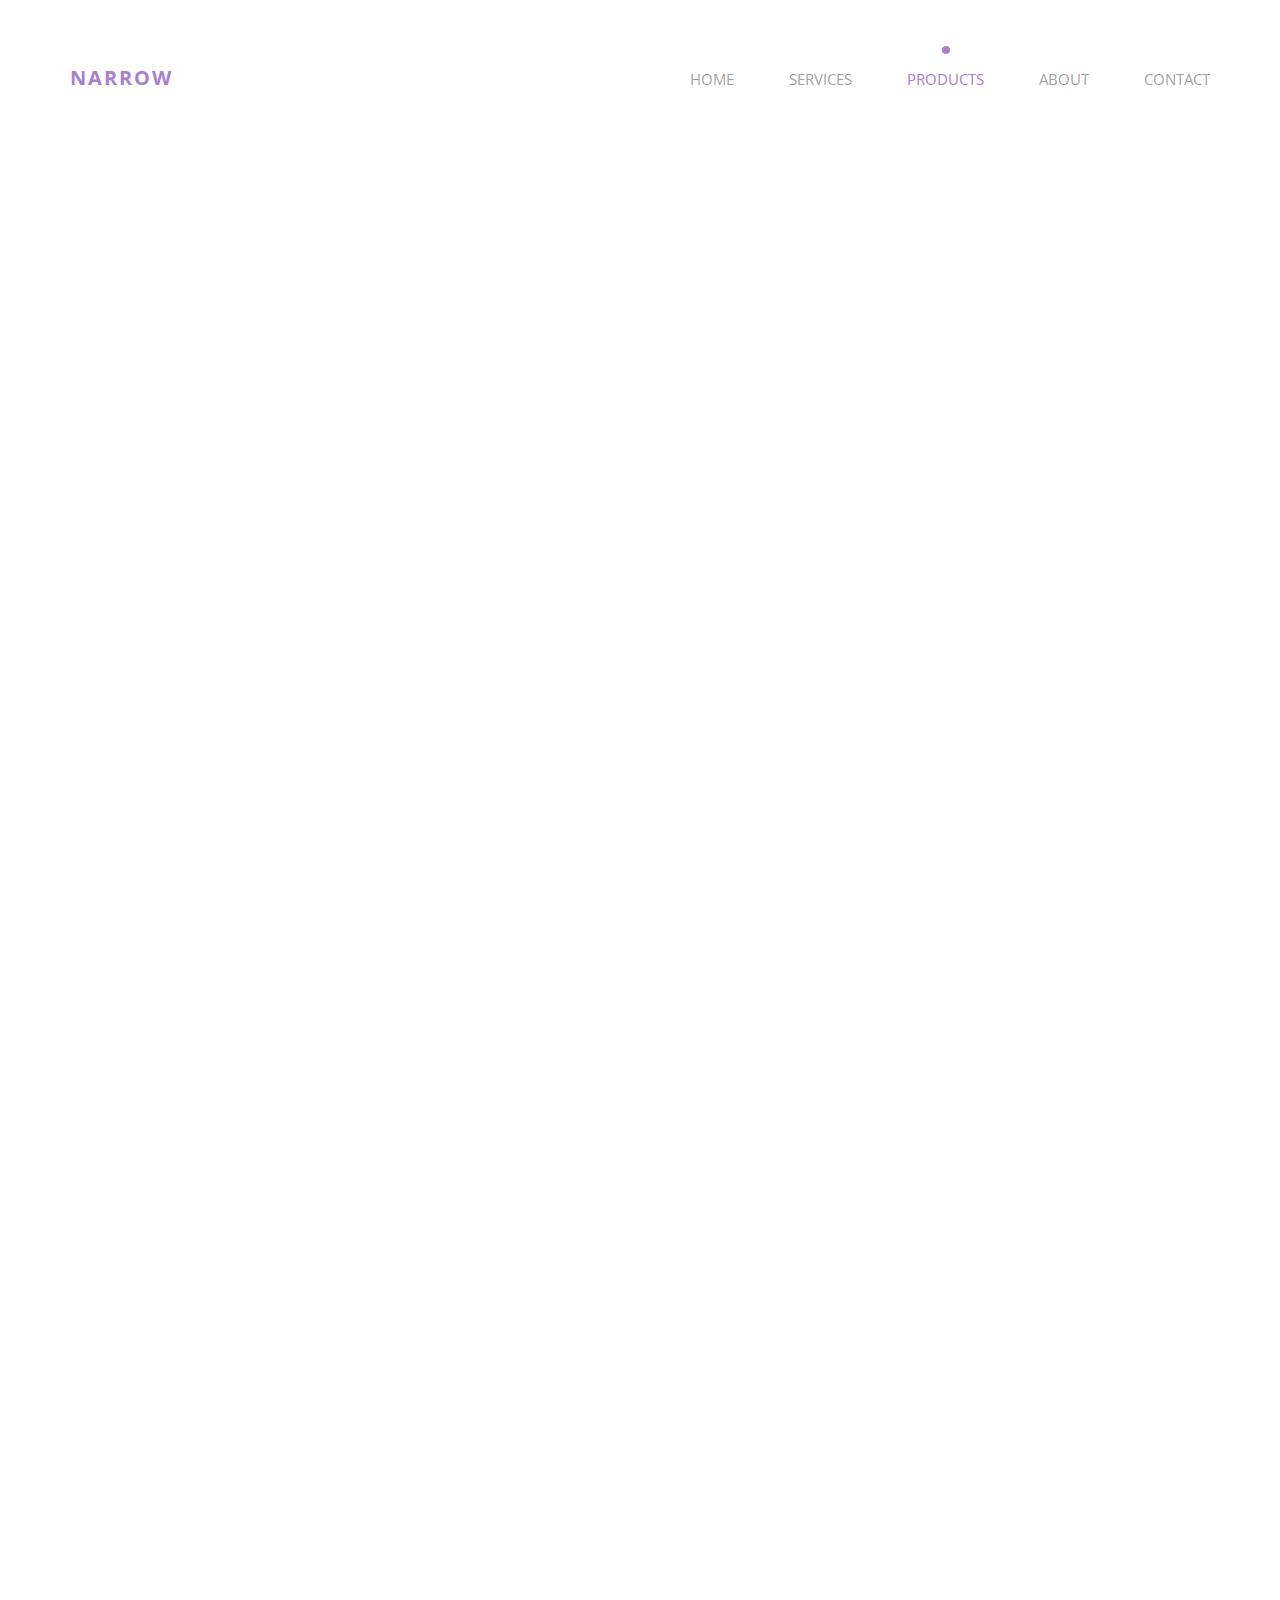
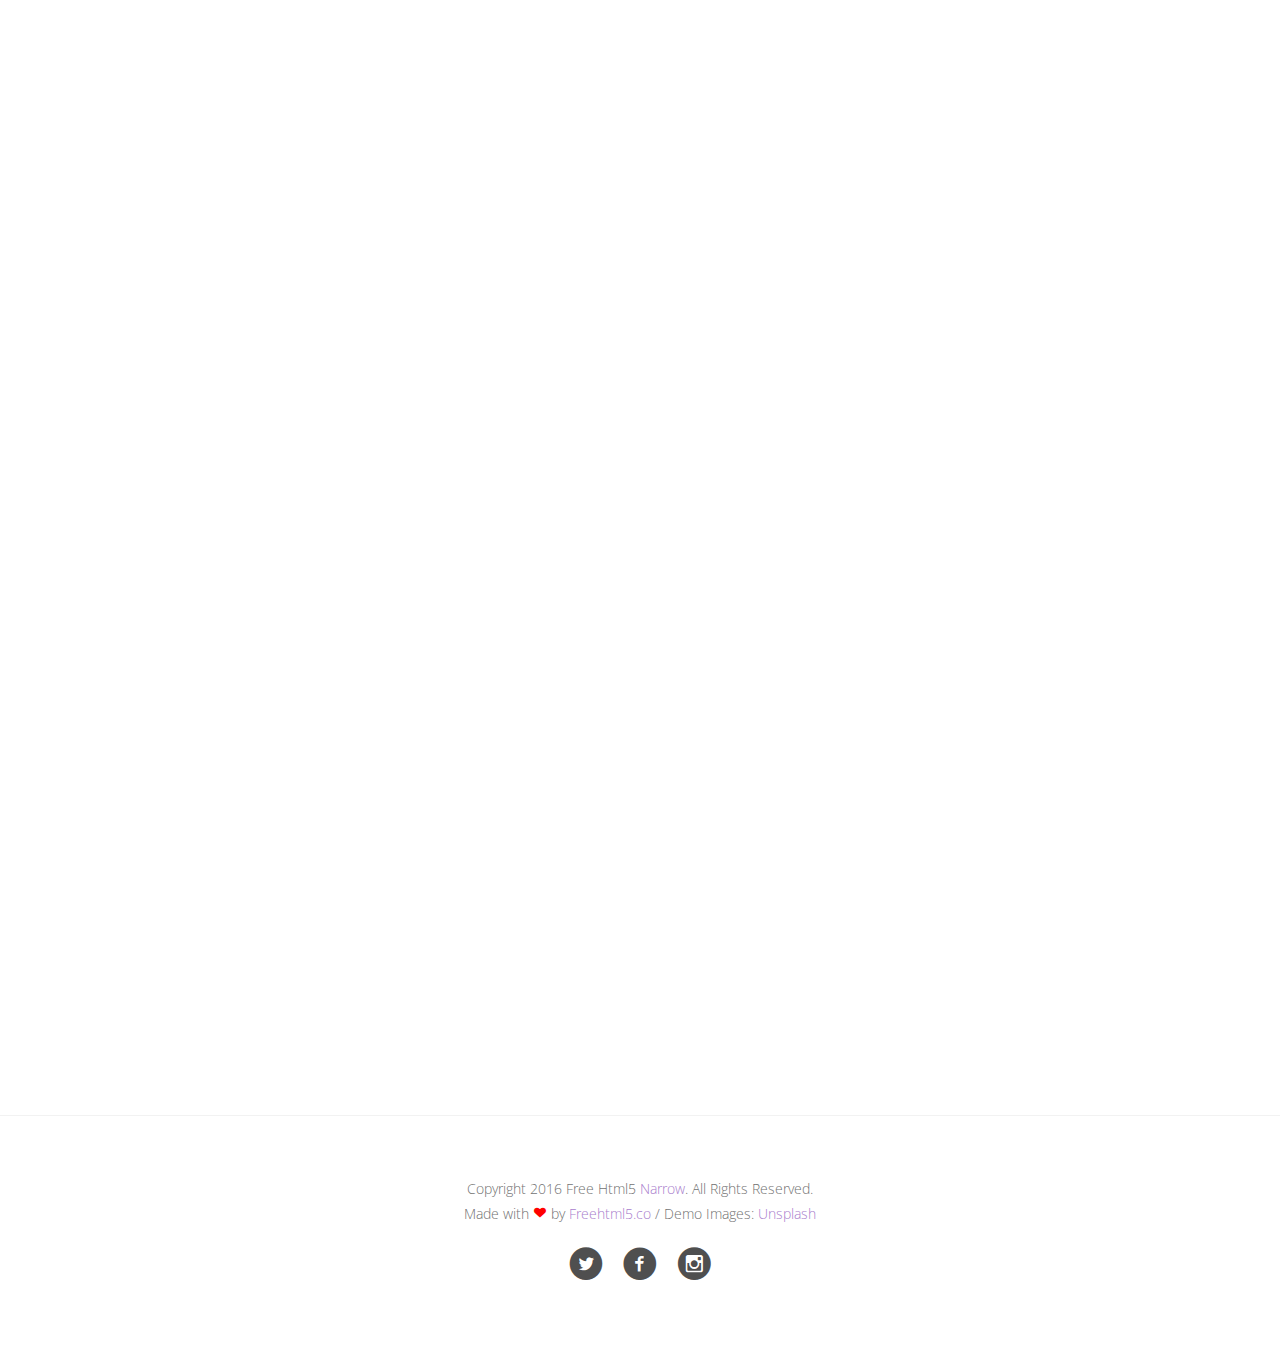
<file: product.html>
<!DOCTYPE html>
<!--[if lt IE 7]>      <html class="no-js lt-ie9 lt-ie8 lt-ie7"> <![endif]-->
<!--[if IE 7]>         <html class="no-js lt-ie9 lt-ie8"> <![endif]-->
<!--[if IE 8]>         <html class="no-js lt-ie9"> <![endif]-->
<!--[if gt IE 8]><!--> <html class="no-js"> <!--<![endif]-->
	<head>
	<meta charset="utf-8">
	<meta http-equiv="X-UA-Compatible" content="IE=edge">
	<title>Narrow &mdash; 100% Free Fully Responsive HTML5 Template by FREEHTML5.co</title>
	<meta name="viewport" content="width=device-width, initial-scale=1">
	<meta name="description" content="Free HTML5 Template by FREEHTML5.CO" />
	<meta name="keywords" content="free html5, free template, free bootstrap, html5, css3, mobile first, responsive" />
	<meta name="author" content="FREEHTML5.CO" />

  <!-- 
	//////////////////////////////////////////////////////

	FREE HTML5 TEMPLATE 
	DESIGNED & DEVELOPED by FREEHTML5.CO
		
	Website: 		http://freehtml5.co/
	Email: 			info@freehtml5.co
	Twitter: 		http://twitter.com/fh5co
	Facebook: 		https://www.facebook.com/fh5co

	//////////////////////////////////////////////////////
	 -->

  	<!-- Facebook and Twitter integration -->
	<meta property="og:title" content=""/>
	<meta property="og:image" content=""/>
	<meta property="og:url" content=""/>
	<meta property="og:site_name" content=""/>
	<meta property="og:description" content=""/>
	<meta name="twitter:title" content="" />
	<meta name="twitter:image" content="" />
	<meta name="twitter:url" content="" />
	<meta name="twitter:card" content="" />

	<!-- Place favicon.ico and apple-touch-icon.png in the root directory -->
	<link rel="shortcut icon" href="favicon.ico">

	<link href='https://fonts.googleapis.com/css?family=Open+Sans:400,300,700' rel='stylesheet' type='text/css'>
	
	<!-- Animate.css -->
	<link rel="stylesheet" href="css/animate.css">
	<!-- Icomoon Icon Fonts-->
	<link rel="stylesheet" href="css/icomoon.css">
	<!-- Bootstrap  -->
	<link rel="stylesheet" href="css/bootstrap.css">
	<!-- Owl Carousel -->
	<link rel="stylesheet" href="css/owl.carousel.min.css">
	<link rel="stylesheet" href="css/owl.theme.default.min.css">

	<link rel="stylesheet" href="css/style.css">


	<!-- Modernizr JS -->
	<script src="js/modernizr-2.6.2.min.js"></script>
	<!-- FOR IE9 below -->
	<!--[if lt IE 9]>
	<script src="js/respond.min.js"></script>
	<![endif]-->

	</head>
	<body>
	<div class="box-wrap">
		<header role="banner" id="fh5co-header">
			<div class="container">
				<nav class="navbar navbar-default">
					<div class="row">
						<div class="col-md-3">
							<div class="fh5co-navbar-brand">
								<a class="fh5co-logo" href="index.html">Narrow</a>
							</div>
						</div>
						<div class="col-md-9 main-nav">
							<ul class="nav text-right">
								<li><a href="index.html"><span>Home</span></a></li>
								<li><a href="services.html">Services</a></li>
								<li class="active"><a href="product.html">Products</a></li>
								<li><a href="about.html">About</a></li>
								<li><a href="contact.html">Contact</a></li>
							</ul>
						</div>
					</div>
				</nav>
		  </div>
		</header>
		<!-- END: header -->
		<div id="fh5co-intro-section" class="section-overlay animate-box" data-animate-effect="fadeIn">
			<div class="fh5co-intro-cover text-center" data-stellar-background-ratio="0.5" style="background-image: url(images/intro.jpg);">
				<div class="container">
					<div class="row">
						<div class="col-md-8 col-md-offset-2 float-overlay">
							<h2>Our Products</h2>
							<h3>Separated they live in Bookmarksgrove right at the coast of the Semantics, a large language ocean.</h3>
						</div>
					</div>
				</div>
			</div>
		</div>
		<!-- END fh5co-intro-section -->
		<div id="fh5co-product-section">
			<div class="container">
				<div class="row">
					<div class="product-inner">
						<div class="col-md-4 animate-box">
							<div class="desc">
								<h3><a href="#">Product Title</a></h3>
								<p>Separated they live in Bookmarksgrove right at the coast of the Semantics, a large language ocean. Far far away, behind the word mountains, far from the countries Vokalia, there live the blind texts. Separated they live in Bookmarksgrove right at the coast of the Semantics, a large language ocean.</p>
							</div>
						</div>
						<div class="col-md-8 animate-box">
							<figure>
								<a href="#"><img class="img-responsive" src="images/product-2.jpg" alt="product"></a>
							</figure>
						</div>
					</div>
					<div class="product-inner">
						<div class="col-md-4 col-md-push-8 animate-box">
							<div class="desc">
								<h3><a href="#">Product Title</a></h3>
								<p>Separated they live in Bookmarksgrove right at the coast of the Semantics, a large language ocean. Far far away, behind the word mountains, far from the countries Vokalia, there live the blind texts. Separated they live in Bookmarksgrove right at the coast of the Semantics, a large language ocean.</p>
							</div>
						</div>
						<div class="col-md-8 col-md-pull-4 animate-box">
							<figure>
								<a href="#"><img class="img-responsive" src="images/product-3.jpg" alt="product"></a>
							</figure>
						</div>
					</div>
					<div class="product-inner">
						<div class="col-md-4 animate-box">
							<div class="desc">
								<h3><a href="#">Product Title</a></h3>
								<p>Separated they live in Bookmarksgrove right at the coast of the Semantics, a large language ocean. Far far away, behind the word mountains, far from the countries Vokalia, there live the blind texts. Separated they live in Bookmarksgrove right at the coast of the Semantics, a large language ocean.</p>
							</div>
						</div>
						<div class="col-md-8 animate-box">
							<figure>
								<a href="#"><img class="img-responsive" src="images/product-4.jpg" alt="product"></a>
							</figure>
						</div>
					</div>
				</div>
			</div>
		</div>
		<footer>
			<div id="footer" class="fh5co-border-line">
				<div class="container">
					<div class="row">
						<div class="col-md-6 col-md-offset-3 text-center">
							<p>Copyright 2016 Free Html5 <a href="#">Narrow</a>. All Rights Reserved. <br>Made with <i class="icon-heart3 love"></i> by <a href="http://freehtml5.co/" target="_blank">Freehtml5.co</a> / Demo Images: <a href="https://unsplash.com/" target="_blank">Unsplash</a></p>
							<p class="fh5co-social-icons">
								<a href="#"><i class="icon-twitter-with-circle"></i></a>
								<a href="#"><i class="icon-facebook-with-circle"></i></a>
								<a href="#"><i class="icon-instagram-with-circle"></i></a>
							</p>
						</div>
					</div>
				</div>
			</div>
		</footer>
	</div>
	<!-- END: box-wrap -->
	
	<!-- jQuery -->
	<script src="js/jquery.min.js"></script>
	<!-- jQuery Easing -->
	<script src="js/jquery.easing.1.3.js"></script>
	<!-- Bootstrap -->
	<script src="js/bootstrap.min.js"></script>
	<!-- Owl carousel -->
		<script src="js/owl.carousel.min.js"></script>
	<!-- Waypoints -->
	<script src="js/jquery.waypoints.min.js"></script>
	<!-- Parallax Stellar -->
	<script src="js/jquery.stellar.min.js"></script>

	<!-- Main JS (Do not remove) -->
	<script src="js/main.js"></script>

	</body>
</html>
</file>
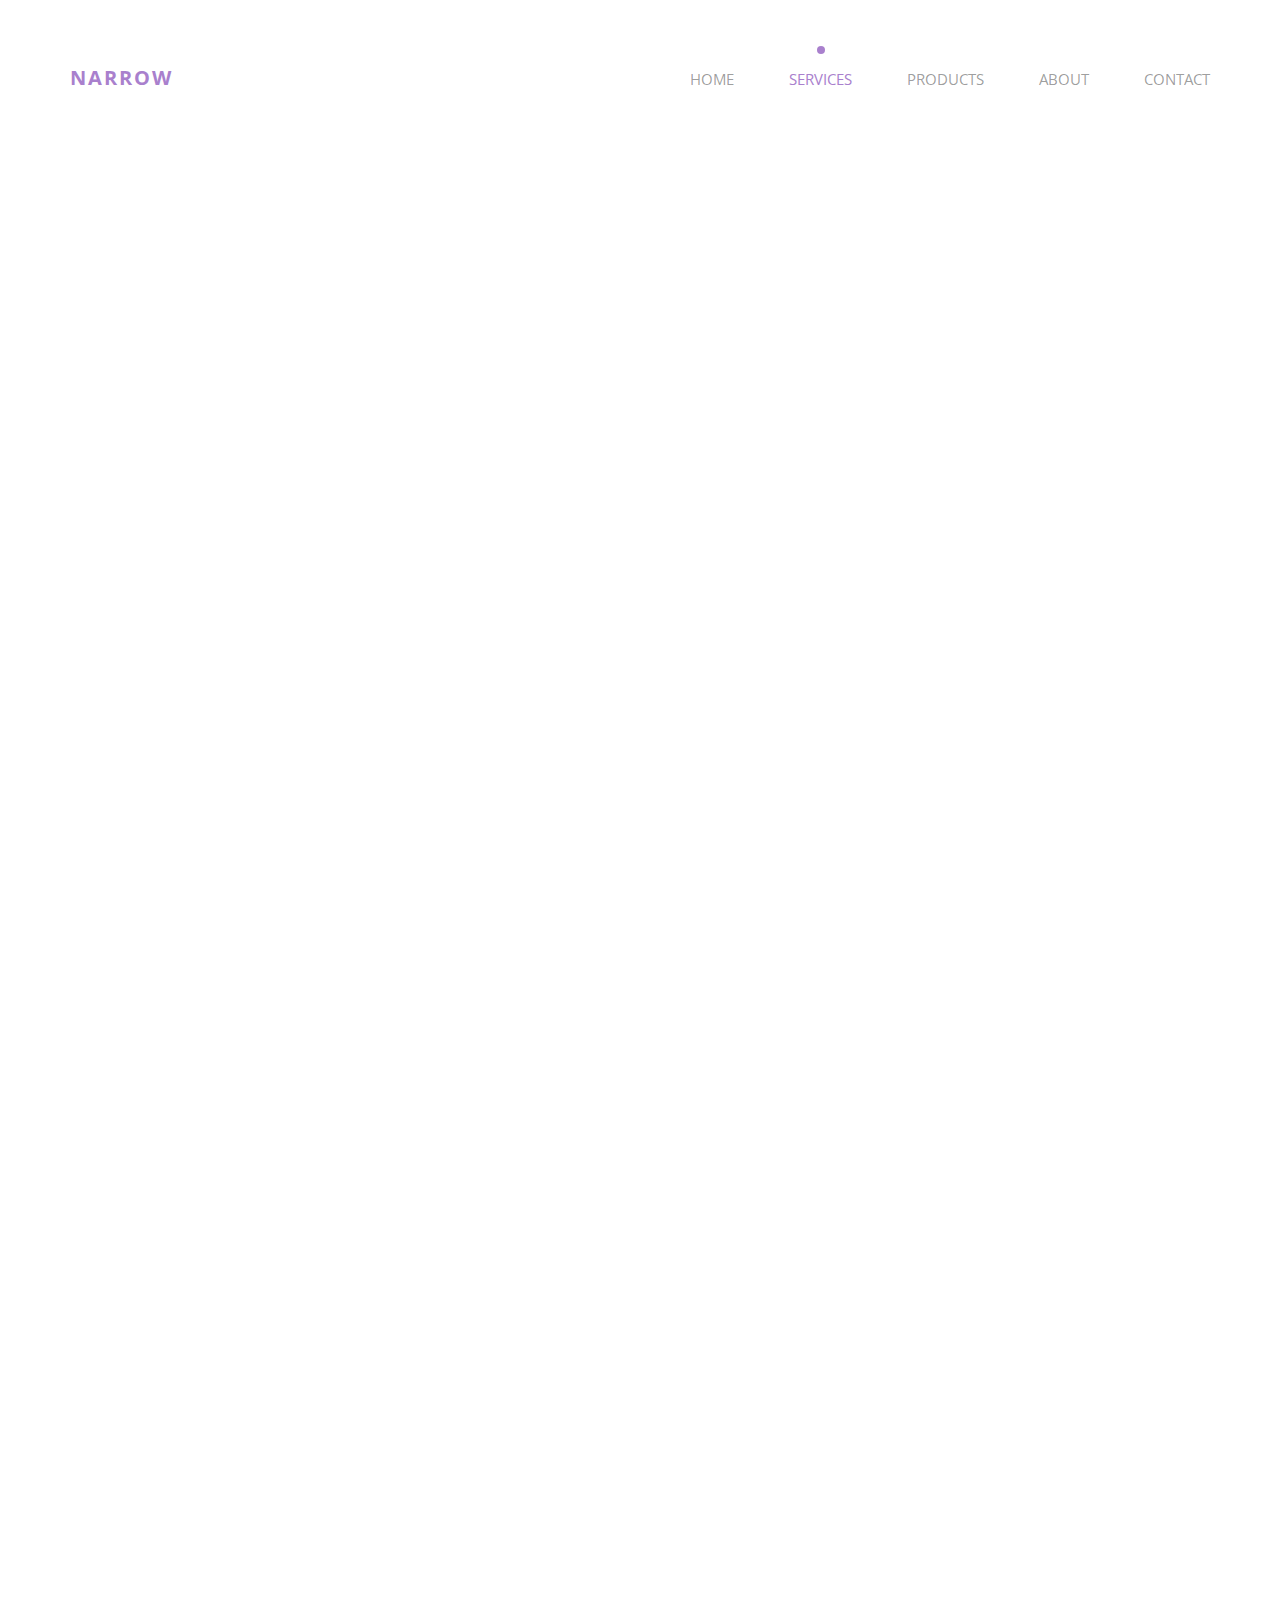
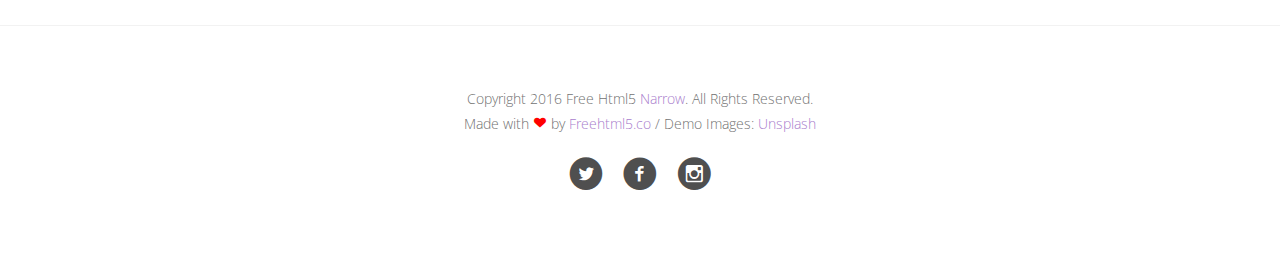
<file: services.html>
<!DOCTYPE html>
<!--[if lt IE 7]>      <html class="no-js lt-ie9 lt-ie8 lt-ie7"> <![endif]-->
<!--[if IE 7]>         <html class="no-js lt-ie9 lt-ie8"> <![endif]-->
<!--[if IE 8]>         <html class="no-js lt-ie9"> <![endif]-->
<!--[if gt IE 8]><!--> <html class="no-js"> <!--<![endif]-->
	<head>
	<meta charset="utf-8">
	<meta http-equiv="X-UA-Compatible" content="IE=edge">
	<title>Narrow &mdash; 100% Free Fully Responsive HTML5 Template by FREEHTML5.co</title>
	<meta name="viewport" content="width=device-width, initial-scale=1">
	<meta name="description" content="Free HTML5 Template by FREEHTML5.CO" />
	<meta name="keywords" content="free html5, free template, free bootstrap, html5, css3, mobile first, responsive" />
	<meta name="author" content="FREEHTML5.CO" />

  <!-- 
	//////////////////////////////////////////////////////

	FREE HTML5 TEMPLATE 
	DESIGNED & DEVELOPED by FREEHTML5.CO
		
	Website: 		http://freehtml5.co/
	Email: 			info@freehtml5.co
	Twitter: 		http://twitter.com/fh5co
	Facebook: 		https://www.facebook.com/fh5co

	//////////////////////////////////////////////////////
	 -->

  	<!-- Facebook and Twitter integration -->
	<meta property="og:title" content=""/>
	<meta property="og:image" content=""/>
	<meta property="og:url" content=""/>
	<meta property="og:site_name" content=""/>
	<meta property="og:description" content=""/>
	<meta name="twitter:title" content="" />
	<meta name="twitter:image" content="" />
	<meta name="twitter:url" content="" />
	<meta name="twitter:card" content="" />

	<!-- Place favicon.ico and apple-touch-icon.png in the root directory -->
	<link rel="shortcut icon" href="favicon.ico">

	<link href='https://fonts.googleapis.com/css?family=Open+Sans:400,300,700' rel='stylesheet' type='text/css'>
	
	<!-- Animate.css -->
	<link rel="stylesheet" href="css/animate.css">
	<!-- Icomoon Icon Fonts-->
	<link rel="stylesheet" href="css/icomoon.css">
	<!-- Bootstrap  -->
	<link rel="stylesheet" href="css/bootstrap.css">
	<!-- Owl Carousel -->
	<link rel="stylesheet" href="css/owl.carousel.min.css">
	<link rel="stylesheet" href="css/owl.theme.default.min.css">

	<link rel="stylesheet" href="css/style.css">


	<!-- Modernizr JS -->
	<script src="js/modernizr-2.6.2.min.js"></script>
	<!-- FOR IE9 below -->
	<!--[if lt IE 9]>
	<script src="js/respond.min.js"></script>
	<![endif]-->

	</head>
	<body>
	<div class="box-wrap">
		<header role="banner" id="fh5co-header">
			<div class="container">
				<nav class="navbar navbar-default">
					<div class="row">
						<div class="col-md-3">
							<div class="fh5co-navbar-brand">
								<a class="fh5co-logo" href="index.html">Narrow</a>
							</div>
						</div>
						<div class="col-md-9 main-nav">
							<ul class="nav text-right">
								<li><a href="index.html"><span>Home</span></a></li>
								<li class="active"><a href="services.html">Services</a></li>
								<li><a href="product.html">Products</a></li>
								<li><a href="about.html">About</a></li>
								<li><a href="contact.html">Contact</a></li>
							</ul>
						</div>
					</div>
				</nav>
		  </div>
		</header>
		<!-- END: header -->
		<div id="fh5co-intro-section" class="section-overlay animate-box" data-animate-effect="fadeIn">
			<div class="fh5co-intro-cover text-center" data-stellar-background-ratio="0.5" style="background-image: url(images/intro.jpg);">
				<div class="container">
					<div class="row">
						<div class="col-md-8 col-md-offset-2 float-overlay">
							<h2>Our Services</h2>
							<h3>Separated they live in Bookmarksgrove right at the coast of the Semantics, a large language ocean.</h3>
						</div>
					</div>
				</div>
			</div>
		</div>
		<!-- END fh5co-intro-section -->
		<div id="fh5co-section">
			<div class="container">
				<div class="row">
					<div class="col-md-10 col-md-offset-1">
						<div class="col-md-6 animate-box">
							<div class="fh5co-inner fh5co-services">
								<i class="icon-heart"></i>
								<div class="holder-section">
									<h3>Crafted With Love</h3>
									<p>Far far away, behind the word mountains, far from the countries Vokalia and Consonantia, there live the blind texts. </p>
								</div>
							</div>
						</div>
						<div class="col-md-6 animate-box">
							<div class="fh5co-inner fh5co-services">
								<i class="icon-laptop"></i>
								<div class="holder-section">
									<h3>Web Developement</h3>
									<p>Far far away, behind the word mountains, far from the countries Vokalia and Consonantia, there live the blind texts. </p>
								</div>
							</div>
						</div>
						<div class="col-md-6 animate-box">
							<div class="fh5co-inner fh5co-services">
								<i class="icon-video"></i>
								<div class="holder-section">
									<h3>Video Editing</h3>
									<p>Far far away, behind the word mountains, far from the countries Vokalia and Consonantia, there live the blind texts. </p>
								</div>
							</div>
						</div>
						<div class="col-md-6 animate-box">
							<div class="fh5co-inner fh5co-services">
								<i class="icon-mobile"></i>
								<div class="holder-section">
									<h3>Mobile Optimization</h3>
									<p>Far far away, behind the word mountains, far from the countries Vokalia and Consonantia, there live the blind texts. </p>
								</div>
							</div>
						</div>
						<div class="col-md-6 animate-box">
							<div class="fh5co-inner fh5co-services">
								<i class="icon-gears"></i>
								<div class="holder-section">
									<h3>Search Engine Optimization</h3>
									<p>Far far away, behind the word mountains, far from the countries Vokalia and Consonantia, there live the blind texts. </p>
								</div>
							</div>
						</div>
						<div class="col-md-6 animate-box">
							<div class="fh5co-inner fh5co-services">
								<i class="icon-piechart"></i>
								<div class="holder-section">
									<h3>Web Marketing</h3>
									<p>Far far away, behind the word mountains, far from the countries Vokalia and Consonantia, there live the blind texts. </p>
								</div>
							</div>
						</div>
					</div>
				</div>
			</div>
		</div>
		<footer>
			<div id="footer" class="fh5co-border-line">
				<div class="container">
					<div class="row">
						<div class="col-md-6 col-md-offset-3 text-center">
							<p>Copyright 2016 Free Html5 <a href="#">Narrow</a>. All Rights Reserved. <br>Made with <i class="icon-heart3 love"></i> by <a href="http://freehtml5.co/" target="_blank">Freehtml5.co</a> / Demo Images: <a href="https://unsplash.com/" target="_blank">Unsplash</a></p>
							<p class="fh5co-social-icons">
								<a href="#"><i class="icon-twitter-with-circle"></i></a>
								<a href="#"><i class="icon-facebook-with-circle"></i></a>
								<a href="#"><i class="icon-instagram-with-circle"></i></a>
							</p>
						</div>
					</div>
				</div>
			</div>
		</footer>
	</div>
	<!-- END: box-wrap -->
	
	<!-- jQuery -->
	<script src="js/jquery.min.js"></script>
	<!-- jQuery Easing -->
	<script src="js/jquery.easing.1.3.js"></script>
	<!-- Bootstrap -->
	<script src="js/bootstrap.min.js"></script>
	<!-- Owl carousel -->
		<script src="js/owl.carousel.min.js"></script>
	<!-- Waypoints -->
	<script src="js/jquery.waypoints.min.js"></script>
	<!-- Parallax Stellar -->
	<script src="js/jquery.stellar.min.js"></script>

	<!-- Main JS (Do not remove) -->
	<script src="js/main.js"></script>

	</body>
</html>
</file>
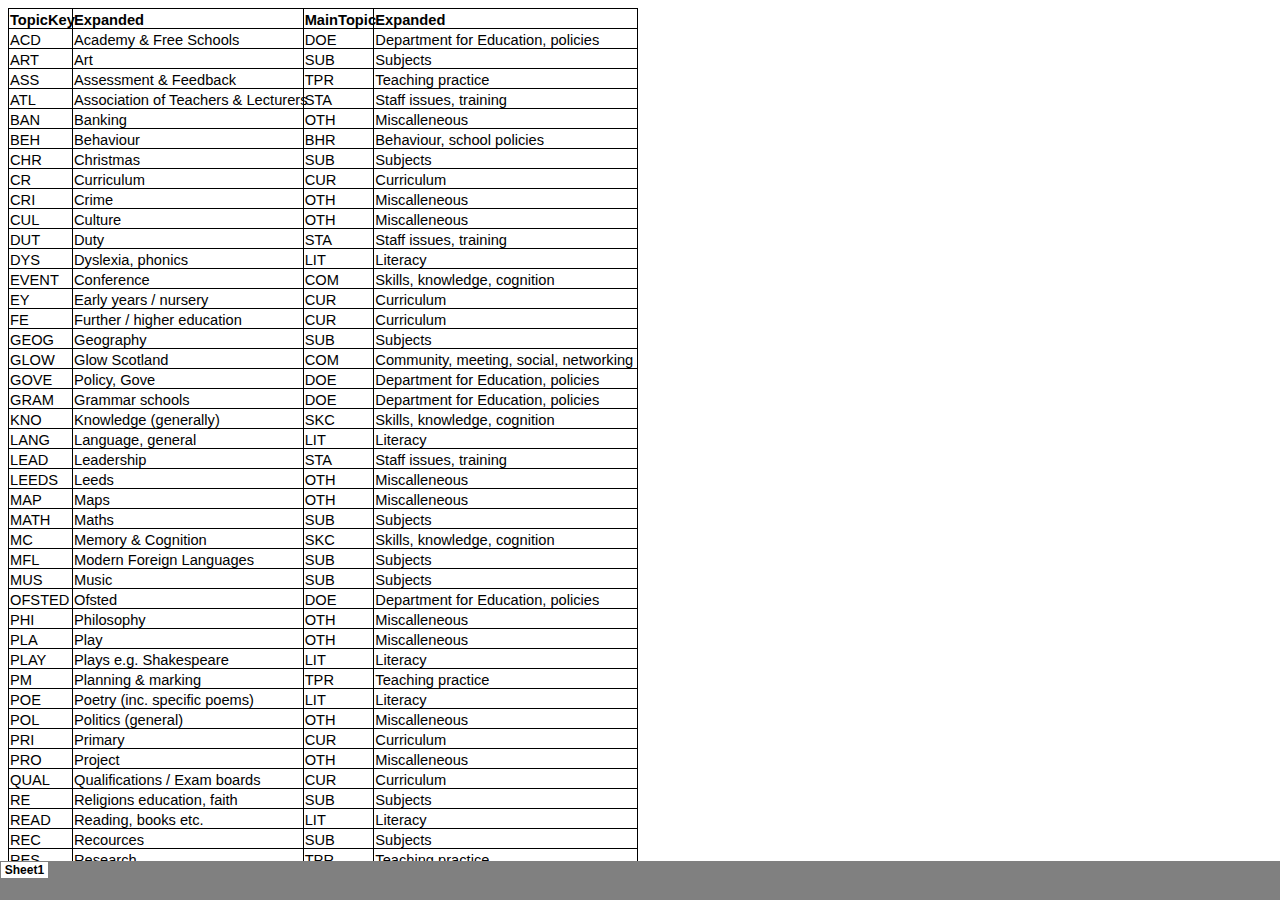
<file: TopicKeys.htm>
<html xmlns:v="urn:schemas-microsoft-com:vml"
xmlns:o="urn:schemas-microsoft-com:office:office"
xmlns:x="urn:schemas-microsoft-com:office:excel"
xmlns="http://www.w3.org/TR/REC-html40">

<head>
<meta name="Excel Workbook Frameset">
<meta http-equiv=Content-Type content="text/html; charset=windows-1252">
<meta name=ProgId content=Excel.Sheet>
<meta name=Generator content="Microsoft Excel 15">
<link rel=File-List href="TopicKeys_files/filelist.xml">
<![if !supportTabStrip]>
<link id="shLink" href="TopicKeys_files/sheet001.htm">

<link id="shLink">

<script language="JavaScript">
<!--
 var c_lTabs=1;

 var c_rgszSh=new Array(c_lTabs);
 c_rgszSh[0] = "Sheet1";



 var c_rgszClr=new Array(8);
 c_rgszClr[0]="window";
 c_rgszClr[1]="buttonface";
 c_rgszClr[2]="windowframe";
 c_rgszClr[3]="windowtext";
 c_rgszClr[4]="threedlightshadow";
 c_rgszClr[5]="threedhighlight";
 c_rgszClr[6]="threeddarkshadow";
 c_rgszClr[7]="threedshadow";

 var g_iShCur;
 var g_rglTabX=new Array(c_lTabs);

function fnGetIEVer()
{
 var ua=window.navigator.userAgent
 var msie=ua.indexOf("MSIE")
 if (msie>0 && window.navigator.platform=="Win32")
  return parseInt(ua.substring(msie+5,ua.indexOf(".", msie)));
 else
  return 0;
}

function fnBuildFrameset()
{
 var szHTML="<frameset rows=\"*,18\" border=0 width=0 frameborder=no framespacing=0>"+
  "<frame src=\""+document.all.item("shLink")[0].href+"\" name=\"frSheet\" noresize>"+
  "<frameset cols=\"54,*\" border=0 width=0 frameborder=no framespacing=0>"+
  "<frame src=\"\" name=\"frScroll\" marginwidth=0 marginheight=0 scrolling=no>"+
  "<frame src=\"\" name=\"frTabs\" marginwidth=0 marginheight=0 scrolling=no>"+
  "</frameset></frameset><plaintext>";

 with (document) {
  open("text/html","replace");
  write(szHTML);
  close();
 }

 fnBuildTabStrip();
}

function fnBuildTabStrip()
{
 var szHTML=
  "<html><head><style>.clScroll {font:8pt Courier New;color:"+c_rgszClr[6]+";cursor:default;line-height:10pt;}"+
  ".clScroll2 {font:10pt Arial;color:"+c_rgszClr[6]+";cursor:default;line-height:11pt;}</style></head>"+
  "<body onclick=\"event.returnValue=false;\" ondragstart=\"event.returnValue=false;\" onselectstart=\"event.returnValue=false;\" bgcolor="+c_rgszClr[4]+" topmargin=0 leftmargin=0><table cellpadding=0 cellspacing=0 width=100%>"+
  "<tr><td colspan=6 height=1 bgcolor="+c_rgszClr[2]+"></td></tr>"+
  "<tr><td style=\"font:1pt\">&nbsp;<td>"+
  "<td valign=top id=tdScroll class=\"clScroll\" onclick=\"parent.fnFastScrollTabs(0);\" onmouseover=\"parent.fnMouseOverScroll(0);\" onmouseout=\"parent.fnMouseOutScroll(0);\"><a>&#171;</a></td>"+
  "<td valign=top id=tdScroll class=\"clScroll2\" onclick=\"parent.fnScrollTabs(0);\" ondblclick=\"parent.fnScrollTabs(0);\" onmouseover=\"parent.fnMouseOverScroll(1);\" onmouseout=\"parent.fnMouseOutScroll(1);\"><a>&lt</a></td>"+
  "<td valign=top id=tdScroll class=\"clScroll2\" onclick=\"parent.fnScrollTabs(1);\" ondblclick=\"parent.fnScrollTabs(1);\" onmouseover=\"parent.fnMouseOverScroll(2);\" onmouseout=\"parent.fnMouseOutScroll(2);\"><a>&gt</a></td>"+
  "<td valign=top id=tdScroll class=\"clScroll\" onclick=\"parent.fnFastScrollTabs(1);\" onmouseover=\"parent.fnMouseOverScroll(3);\" onmouseout=\"parent.fnMouseOutScroll(3);\"><a>&#187;</a></td>"+
  "<td style=\"font:1pt\">&nbsp;<td></tr></table></body></html>";

 with (frames['frScroll'].document) {
  open("text/html","replace");
  write(szHTML);
  close();
 }

 szHTML =
  "<html><head>"+
  "<style>A:link,A:visited,A:active {text-decoration:none;"+"color:"+c_rgszClr[3]+";}"+
  ".clTab {cursor:hand;background:"+c_rgszClr[1]+";font:9pt Arial;padding-left:3px;padding-right:3px;text-align:center;}"+
  ".clBorder {background:"+c_rgszClr[2]+";font:1pt;}"+
  "</style></head><body onload=\"parent.fnInit();\" onselectstart=\"event.returnValue=false;\" ondragstart=\"event.returnValue=false;\" bgcolor="+c_rgszClr[4]+
  " topmargin=0 leftmargin=0><table id=tbTabs cellpadding=0 cellspacing=0>";

 var iCellCount=(c_lTabs+1)*2;

 var i;
 for (i=0;i<iCellCount;i+=2)
  szHTML+="<col width=1><col>";

 var iRow;
 for (iRow=0;iRow<6;iRow++) {

  szHTML+="<tr>";

  if (iRow==5)
   szHTML+="<td colspan="+iCellCount+"></td>";
  else {
   if (iRow==0) {
    for(i=0;i<iCellCount;i++)
     szHTML+="<td height=1 class=\"clBorder\"></td>";
   } else if (iRow==1) {
    for(i=0;i<c_lTabs;i++) {
     szHTML+="<td height=1 nowrap class=\"clBorder\">&nbsp;</td>";
     szHTML+=
      "<td id=tdTab height=1 nowrap class=\"clTab\" onmouseover=\"parent.fnMouseOverTab("+i+");\" onmouseout=\"parent.fnMouseOutTab("+i+");\">"+
      "<a href=\""+document.all.item("shLink")[i].href+"\" target=\"frSheet\" id=aTab>&nbsp;"+c_rgszSh[i]+"&nbsp;</a></td>";
    }
    szHTML+="<td id=tdTab height=1 nowrap class=\"clBorder\"><a id=aTab>&nbsp;</a></td><td width=100%></td>";
   } else if (iRow==2) {
    for (i=0;i<c_lTabs;i++)
     szHTML+="<td height=1></td><td height=1 class=\"clBorder\"></td>";
    szHTML+="<td height=1></td><td height=1></td>";
   } else if (iRow==3) {
    for (i=0;i<iCellCount;i++)
     szHTML+="<td height=1></td>";
   } else if (iRow==4) {
    for (i=0;i<c_lTabs;i++)
     szHTML+="<td height=1 width=1></td><td height=1></td>";
    szHTML+="<td height=1 width=1></td><td></td>";
   }
  }
  szHTML+="</tr>";
 }

 szHTML+="</table></body></html>";
 with (frames['frTabs'].document) {
  open("text/html","replace");
  charset=document.charset;
  write(szHTML);
  close();
 }
}

function fnInit()
{
 g_rglTabX[0]=0;
 var i;
 for (i=1;i<=c_lTabs;i++)
  with (frames['frTabs'].document.all.tbTabs.rows[1].cells[fnTabToCol(i-1)])
   g_rglTabX[i]=offsetLeft+offsetWidth-6;
}

function fnTabToCol(iTab)
{
 return 2*iTab+1;
}

function fnNextTab(fDir)
{
 var iNextTab=-1;
 var i;

 with (frames['frTabs'].document.body) {
  if (fDir==0) {
   if (scrollLeft>0) {
    for (i=0;i<c_lTabs&&g_rglTabX[i]<scrollLeft;i++);
    if (i<c_lTabs)
     iNextTab=i-1;
   }
  } else {
   if (g_rglTabX[c_lTabs]+6>offsetWidth+scrollLeft) {
    for (i=0;i<c_lTabs&&g_rglTabX[i]<=scrollLeft;i++);
    if (i<c_lTabs)
     iNextTab=i;
   }
  }
 }
 return iNextTab;
}

function fnScrollTabs(fDir)
{
 var iNextTab=fnNextTab(fDir);

 if (iNextTab>=0) {
  frames['frTabs'].scroll(g_rglTabX[iNextTab],0);
  return true;
 } else
  return false;
}

function fnFastScrollTabs(fDir)
{
 if (c_lTabs>16)
  frames['frTabs'].scroll(g_rglTabX[fDir?c_lTabs-1:0],0);
 else
  if (fnScrollTabs(fDir)>0) window.setTimeout("fnFastScrollTabs("+fDir+");",5);
}

function fnSetTabProps(iTab,fActive)
{
 var iCol=fnTabToCol(iTab);
 var i;

 if (iTab>=0) {
  with (frames['frTabs'].document.all) {
   with (tbTabs) {
    for (i=0;i<=4;i++) {
     with (rows[i]) {
      if (i==0)
       cells[iCol].style.background=c_rgszClr[fActive?0:2];
      else if (i>0 && i<4) {
       if (fActive) {
        cells[iCol-1].style.background=c_rgszClr[2];
        cells[iCol].style.background=c_rgszClr[0];
        cells[iCol+1].style.background=c_rgszClr[2];
       } else {
        if (i==1) {
         cells[iCol-1].style.background=c_rgszClr[2];
         cells[iCol].style.background=c_rgszClr[1];
         cells[iCol+1].style.background=c_rgszClr[2];
        } else {
         cells[iCol-1].style.background=c_rgszClr[4];
         cells[iCol].style.background=c_rgszClr[(i==2)?2:4];
         cells[iCol+1].style.background=c_rgszClr[4];
        }
       }
      } else
       cells[iCol].style.background=c_rgszClr[fActive?2:4];
     }
    }
   }
   with (aTab[iTab].style) {
    cursor=(fActive?"default":"hand");
    color=c_rgszClr[3];
   }
  }
 }
}

function fnMouseOverScroll(iCtl)
{
 frames['frScroll'].document.all.tdScroll[iCtl].style.color=c_rgszClr[7];
}

function fnMouseOutScroll(iCtl)
{
 frames['frScroll'].document.all.tdScroll[iCtl].style.color=c_rgszClr[6];
}

function fnMouseOverTab(iTab)
{
 if (iTab!=g_iShCur) {
  var iCol=fnTabToCol(iTab);
  with (frames['frTabs'].document.all) {
   tdTab[iTab].style.background=c_rgszClr[5];
  }
 }
}

function fnMouseOutTab(iTab)
{
 if (iTab>=0) {
  var elFrom=frames['frTabs'].event.srcElement;
  var elTo=frames['frTabs'].event.toElement;

  if ((!elTo) ||
   (elFrom.tagName==elTo.tagName) ||
   (elTo.tagName=="A" && elTo.parentElement!=elFrom) ||
   (elFrom.tagName=="A" && elFrom.parentElement!=elTo)) {

   if (iTab!=g_iShCur) {
    with (frames['frTabs'].document.all) {
     tdTab[iTab].style.background=c_rgszClr[1];
    }
   }
  }
 }
}

function fnSetActiveSheet(iSh)
{
 if (iSh!=g_iShCur) {
  fnSetTabProps(g_iShCur,false);
  fnSetTabProps(iSh,true);
  g_iShCur=iSh;
 }
}

 window.g_iIEVer=fnGetIEVer();
 if (window.g_iIEVer>=4)
  fnBuildFrameset();
//-->
</script>
<![endif]><!--[if gte mso 9]><xml>
 <x:ExcelWorkbook>
  <x:ExcelWorksheets>
   <x:ExcelWorksheet>
    <x:Name>Sheet1</x:Name>
    <x:WorksheetSource HRef="TopicKeys_files/sheet001.htm"/>
   </x:ExcelWorksheet>
  </x:ExcelWorksheets>
  <x:Stylesheet HRef="TopicKeys_files/stylesheet.css"/>
  <x:WindowHeight>7320</x:WindowHeight>
  <x:WindowWidth>20490</x:WindowWidth>
  <x:WindowTopX>0</x:WindowTopX>
  <x:WindowTopY>0</x:WindowTopY>
  <x:ProtectStructure>False</x:ProtectStructure>
  <x:ProtectWindows>False</x:ProtectWindows>
 </x:ExcelWorkbook>
</xml><![endif]-->
</head>

<frameset rows="*,39" border=0 width=0 frameborder=no framespacing=0>
 <frame src="TopicKeys_files/sheet001.htm" name="frSheet">
 <frame src="TopicKeys_files/tabstrip.htm" name="frTabs" marginwidth=0 marginheight=0>
 <noframes>
  <body>
   <p>This page uses frames, but your browser doesn't support them.</p>
  </body>
 </noframes>
</frameset>
</html>
</file>
<file: css/icomoon.css>
@font-face {
    font-family: 'icomoon';
    src:    url('fonts/icomoon.eot?1oniuf');
    src:    url('fonts/icomoon.eot?1oniuf#iefix') format('embedded-opentype'),
        url('fonts/icomoon.ttf?1oniuf') format('truetype'),
        url('fonts/icomoon.woff?1oniuf') format('woff'),
        url('fonts/icomoon.svg?1oniuf#icomoon') format('svg');
    font-weight: normal;
    font-style: normal;
}

[class^="icon-"], [class*=" icon-"] {
    /* use !important to prevent issues with browser extensions that change fonts */
    font-family: 'icomoon' !important;
    speak: none;
    font-style: normal;
    font-weight: normal;
    font-variant: normal;
    text-transform: none;
    line-height: 1;

    /* Better Font Rendering =========== */
    -webkit-font-smoothing: antialiased;
    -moz-osx-font-smoothing: grayscale;
}

.icon-mobile:before {
    content: "\e000";
}
.icon-laptop:before {
    content: "\e001";
}
.icon-desktop:before {
    content: "\e002";
}
.icon-tablet:before {
    content: "\e003";
}
.icon-phone:before {
    content: "\e004";
}
.icon-document:before {
    content: "\e005";
}
.icon-documents:before {
    content: "\e006";
}
.icon-search:before {
    content: "\e007";
}
.icon-clipboard:before {
    content: "\e008";
}
.icon-newspaper:before {
    content: "\e009";
}
.icon-notebook:before {
    content: "\e00a";
}
.icon-book-open:before {
    content: "\e00b";
}
.icon-browser:before {
    content: "\e00c";
}
.icon-calendar:before {
    content: "\e00d";
}
.icon-presentation:before {
    content: "\e00e";
}
.icon-picture:before {
    content: "\e00f";
}
.icon-pictures:before {
    content: "\e010";
}
.icon-video:before {
    content: "\e011";
}
.icon-camera:before {
    content: "\e012";
}
.icon-printer:before {
    content: "\e013";
}
.icon-toolbox:before {
    content: "\e014";
}
.icon-briefcase:before {
    content: "\e015";
}
.icon-wallet:before {
    content: "\e016";
}
.icon-gift:before {
    content: "\e017";
}
.icon-bargraph:before {
    content: "\e018";
}
.icon-grid:before {
    content: "\e019";
}
.icon-expand:before {
    content: "\e01a";
}
.icon-focus:before {
    content: "\e01b";
}
.icon-edit:before {
    content: "\e01c";
}
.icon-adjustments:before {
    content: "\e01d";
}
.icon-ribbon:before {
    content: "\e01e";
}
.icon-hourglass:before {
    content: "\e01f";
}
.icon-lock:before {
    content: "\e020";
}
.icon-megaphone:before {
    content: "\e021";
}
.icon-shield:before {
    content: "\e022";
}
.icon-trophy:before {
    content: "\e023";
}
.icon-flag:before {
    content: "\e024";
}
.icon-map:before {
    content: "\e025";
}
.icon-puzzle:before {
    content: "\e026";
}
.icon-basket:before {
    content: "\e027";
}
.icon-envelope:before {
    content: "\e028";
}
.icon-streetsign:before {
    content: "\e029";
}
.icon-telescope:before {
    content: "\e02a";
}
.icon-gears:before {
    content: "\e02b";
}
.icon-key:before {
    content: "\e02c";
}
.icon-paperclip:before {
    content: "\e02d";
}
.icon-attachment:before {
    content: "\e02e";
}
.icon-pricetags:before {
    content: "\e02f";
}
.icon-lightbulb:before {
    content: "\e030";
}
.icon-layers:before {
    content: "\e031";
}
.icon-pencil:before {
    content: "\e032";
}
.icon-tools:before {
    content: "\e033";
}
.icon-tools-2:before {
    content: "\e034";
}
.icon-scissors:before {
    content: "\e035";
}
.icon-paintbrush:before {
    content: "\e036";
}
.icon-magnifying-glass:before {
    content: "\e037";
}
.icon-circle-compass:before {
    content: "\e038";
}
.icon-linegraph:before {
    content: "\e039";
}
.icon-mic:before {
    content: "\e03a";
}
.icon-strategy:before {
    content: "\e03b";
}
.icon-beaker:before {
    content: "\e03c";
}
.icon-caution:before {
    content: "\e03d";
}
.icon-recycle:before {
    content: "\e03e";
}
.icon-anchor:before {
    content: "\e03f";
}
.icon-profile-male:before {
    content: "\e040";
}
.icon-profile-female:before {
    content: "\e041";
}
.icon-bike:before {
    content: "\e042";
}
.icon-wine:before {
    content: "\e043";
}
.icon-hotairballoon:before {
    content: "\e044";
}
.icon-globe:before {
    content: "\e045";
}
.icon-genius:before {
    content: "\e046";
}
.icon-map-pin:before {
    content: "\e047";
}
.icon-dial:before {
    content: "\e048";
}
.icon-chat:before {
    content: "\e049";
}
.icon-heart:before {
    content: "\e04a";
}
.icon-cloud:before {
    content: "\e04b";
}
.icon-upload:before {
    content: "\e04c";
}
.icon-download:before {
    content: "\e04d";
}
.icon-target:before {
    content: "\e04e";
}
.icon-hazardous:before {
    content: "\e04f";
}
.icon-piechart:before {
    content: "\e050";
}
.icon-speedometer:before {
    content: "\e051";
}
.icon-global:before {
    content: "\e052";
}
.icon-compass:before {
    content: "\e053";
}
.icon-lifesaver:before {
    content: "\e054";
}
.icon-clock:before {
    content: "\e055";
}
.icon-aperture:before {
    content: "\e056";
}
.icon-quote:before {
    content: "\e057";
}
.icon-scope:before {
    content: "\e058";
}
.icon-alarmclock:before {
    content: "\e059";
}
.icon-refresh:before {
    content: "\e05a";
}
.icon-happy:before {
    content: "\e05b";
}
.icon-sad:before {
    content: "\e05c";
}
.icon-facebook:before {
    content: "\e05d";
}
.icon-twitter:before {
    content: "\e05e";
}
.icon-googleplus:before {
    content: "\e05f";
}
.icon-rss:before {
    content: "\e060";
}
.icon-tumblr:before {
    content: "\e061";
}
.icon-linkedin:before {
    content: "\e062";
}
.icon-dribbble:before {
    content: "\e063";
}
.icon-box2:before {
    content: "\ea82";
}
.icon-write:before {
    content: "\ea83";
}
.icon-clock2:before {
    content: "\ea84";
}
.icon-reply2:before {
    content: "\ea85";
}
.icon-reply-all2:before {
    content: "\ea86";
}
.icon-forward2:before {
    content: "\ea87";
}
.icon-flag2:before {
    content: "\ea88";
}
.icon-search2:before {
    content: "\ea89";
}
.icon-trash2:before {
    content: "\ea8a";
}
.icon-envelope2:before {
    content: "\ea8b";
}
.icon-bubble:before {
    content: "\ea8c";
}
.icon-bubbles:before {
    content: "\ea8d";
}
.icon-user2:before {
    content: "\ea8e";
}
.icon-users2:before {
    content: "\ea8f";
}
.icon-cloud2:before {
    content: "\ea90";
}
.icon-download2:before {
    content: "\ea91";
}
.icon-upload2:before {
    content: "\ea92";
}
.icon-rain:before {
    content: "\ea93";
}
.icon-sun:before {
    content: "\ea94";
}
.icon-moon2:before {
    content: "\ea95";
}
.icon-bell2:before {
    content: "\ea96";
}
.icon-folder2:before {
    content: "\ea97";
}
.icon-pin2:before {
    content: "\ea98";
}
.icon-sound2:before {
    content: "\ea99";
}
.icon-microphone:before {
    content: "\ea9a";
}
.icon-camera2:before {
    content: "\ea9b";
}
.icon-image2:before {
    content: "\ea9c";
}
.icon-cog2:before {
    content: "\ea9d";
}
.icon-calendar2:before {
    content: "\ea9e";
}
.icon-book2:before {
    content: "\ea9f";
}
.icon-map-marker:before {
    content: "\eaa0";
}
.icon-store:before {
    content: "\eaa1";
}
.icon-support:before {
    content: "\eaa2";
}
.icon-tag2:before {
    content: "\eaa3";
}
.icon-heart2:before {
    content: "\eaa4";
}
.icon-video-camera:before {
    content: "\eaa5";
}
.icon-trophy2:before {
    content: "\eaa6";
}
.icon-cart:before {
    content: "\eaa7";
}
.icon-eye2:before {
    content: "\eaa8";
}
.icon-cancel:before {
    content: "\eaa9";
}
.icon-chart:before {
    content: "\eaaa";
}
.icon-target2:before {
    content: "\eaab";
}
.icon-printer2:before {
    content: "\eaac";
}
.icon-location2:before {
    content: "\eaad";
}
.icon-bookmark2:before {
    content: "\eaae";
}
.icon-monitor:before {
    content: "\eaaf";
}
.icon-cross2:before {
    content: "\eab0";
}
.icon-plus2:before {
    content: "\eab1";
}
.icon-left:before {
    content: "\eab2";
}
.icon-up:before {
    content: "\eab3";
}
.icon-browser2:before {
    content: "\eab4";
}
.icon-windows:before {
    content: "\eab5";
}
.icon-switch2:before {
    content: "\eab6";
}
.icon-dashboard:before {
    content: "\eab7";
}
.icon-play:before {
    content: "\eab8";
}
.icon-fast-forward:before {
    content: "\eab9";
}
.icon-next:before {
    content: "\eaba";
}
.icon-refresh2:before {
    content: "\eabb";
}
.icon-film:before {
    content: "\eabc";
}
.icon-home2:before {
    content: "\eabd";
}
.icon-add-to-list:before {
    content: "\e901";
}
.icon-classic-computer:before {
    content: "\e902";
}
.icon-controller-fast-backward:before {
    content: "\e903";
}
.icon-creative-commons-attribution:before {
    content: "\e904";
}
.icon-creative-commons-noderivs:before {
    content: "\e905";
}
.icon-creative-commons-noncommercial-eu:before {
    content: "\e906";
}
.icon-creative-commons-noncommercial-us:before {
    content: "\e907";
}
.icon-creative-commons-public-domain:before {
    content: "\e908";
}
.icon-creative-commons-remix:before {
    content: "\e909";
}
.icon-creative-commons-share:before {
    content: "\e90a";
}
.icon-creative-commons-sharealike:before {
    content: "\e90b";
}
.icon-creative-commons:before {
    content: "\e90c";
}
.icon-document-landscape:before {
    content: "\e90d";
}
.icon-remove-user:before {
    content: "\e90e";
}
.icon-warning:before {
    content: "\e90f";
}
.icon-arrow-bold-down:before {
    content: "\e910";
}
.icon-arrow-bold-left:before {
    content: "\e911";
}
.icon-arrow-bold-right:before {
    content: "\e912";
}
.icon-arrow-bold-up:before {
    content: "\e913";
}
.icon-arrow-down:before {
    content: "\e914";
}
.icon-arrow-left:before {
    content: "\e915";
}
.icon-arrow-long-down:before {
    content: "\e916";
}
.icon-arrow-long-left:before {
    content: "\e917";
}
.icon-arrow-long-right:before {
    content: "\e918";
}
.icon-arrow-long-up:before {
    content: "\e919";
}
.icon-arrow-right:before {
    content: "\e91a";
}
.icon-arrow-up:before {
    content: "\e91b";
}
.icon-arrow-with-circle-down:before {
    content: "\e91c";
}
.icon-arrow-with-circle-left:before {
    content: "\e91d";
}
.icon-arrow-with-circle-right:before {
    content: "\e91e";
}
.icon-arrow-with-circle-up:before {
    content: "\e91f";
}
.icon-bookmark:before {
    content: "\e920";
}
.icon-bookmarks:before {
    content: "\e921";
}
.icon-chevron-down:before {
    content: "\e922";
}
.icon-chevron-left:before {
    content: "\e923";
}
.icon-chevron-right:before {
    content: "\e924";
}
.icon-chevron-small-down:before {
    content: "\e925";
}
.icon-chevron-small-left:before {
    content: "\e926";
}
.icon-chevron-small-right:before {
    content: "\e927";
}
.icon-chevron-small-up:before {
    content: "\e928";
}
.icon-chevron-thin-down:before {
    content: "\e929";
}
.icon-chevron-thin-left:before {
    content: "\e92a";
}
.icon-chevron-thin-right:before {
    content: "\e92b";
}
.icon-chevron-thin-up:before {
    content: "\e92c";
}
.icon-chevron-up:before {
    content: "\e92d";
}
.icon-chevron-with-circle-down:before {
    content: "\e92e";
}
.icon-chevron-with-circle-left:before {
    content: "\e92f";
}
.icon-chevron-with-circle-right:before {
    content: "\e930";
}
.icon-chevron-with-circle-up:before {
    content: "\e931";
}
.icon-cloud3:before {
    content: "\e932";
}
.icon-controller-fast-forward:before {
    content: "\e933";
}
.icon-controller-jump-to-start:before {
    content: "\e934";
}
.icon-controller-next:before {
    content: "\e935";
}
.icon-controller-paus:before {
    content: "\e936";
}
.icon-controller-play:before {
    content: "\e937";
}
.icon-controller-record:before {
    content: "\e938";
}
.icon-controller-stop:before {
    content: "\e939";
}
.icon-controller-volume:before {
    content: "\e93a";
}
.icon-dot-single:before {
    content: "\e93b";
}
.icon-dots-three-horizontal:before {
    content: "\e93c";
}
.icon-dots-three-vertical:before {
    content: "\e93d";
}
.icon-dots-two-horizontal:before {
    content: "\e93e";
}
.icon-dots-two-vertical:before {
    content: "\e93f";
}
.icon-download3:before {
    content: "\e940";
}
.icon-emoji-flirt:before {
    content: "\e941";
}
.icon-flow-branch:before {
    content: "\e942";
}
.icon-flow-cascade:before {
    content: "\e943";
}
.icon-flow-line:before {
    content: "\e944";
}
.icon-flow-parallel:before {
    content: "\e945";
}
.icon-flow-tree:before {
    content: "\e946";
}
.icon-install:before {
    content: "\e947";
}
.icon-layers2:before {
    content: "\e948";
}
.icon-open-book:before {
    content: "\e949";
}
.icon-resize-100:before {
    content: "\e94a";
}
.icon-resize-full-screen:before {
    content: "\e94b";
}
.icon-save:before {
    content: "\e94c";
}
.icon-select-arrows:before {
    content: "\e94d";
}
.icon-sound-mute:before {
    content: "\e94e";
}
.icon-sound:before {
    content: "\e94f";
}
.icon-trash:before {
    content: "\e950";
}
.icon-triangle-down:before {
    content: "\e951";
}
.icon-triangle-left:before {
    content: "\e952";
}
.icon-triangle-right:before {
    content: "\e953";
}
.icon-triangle-up:before {
    content: "\e954";
}
.icon-uninstall:before {
    content: "\e955";
}
.icon-upload-to-cloud:before {
    content: "\e956";
}
.icon-upload3:before {
    content: "\e957";
}
.icon-add-user:before {
    content: "\e958";
}
.icon-address:before {
    content: "\e959";
}
.icon-adjust:before {
    content: "\e95a";
}
.icon-air:before {
    content: "\e95b";
}
.icon-aircraft-landing:before {
    content: "\e95c";
}
.icon-aircraft-take-off:before {
    content: "\e95d";
}
.icon-aircraft:before {
    content: "\e95e";
}
.icon-align-bottom:before {
    content: "\e95f";
}
.icon-align-horizontal-middle:before {
    content: "\e960";
}
.icon-align-left:before {
    content: "\e961";
}
.icon-align-right:before {
    content: "\e962";
}
.icon-align-top:before {
    content: "\e963";
}
.icon-align-vertical-middle:before {
    content: "\e964";
}
.icon-archive:before {
    content: "\e965";
}
.icon-area-graph:before {
    content: "\e966";
}
.icon-attachment2:before {
    content: "\e967";
}
.icon-awareness-ribbon:before {
    content: "\e968";
}
.icon-back-in-time:before {
    content: "\e969";
}
.icon-back:before {
    content: "\e96a";
}
.icon-bar-graph:before {
    content: "\e96b";
}
.icon-battery:before {
    content: "\e96c";
}
.icon-beamed-note:before {
    content: "\e96d";
}
.icon-bell:before {
    content: "\e96e";
}
.icon-blackboard:before {
    content: "\e96f";
}
.icon-block:before {
    content: "\e970";
}
.icon-book:before {
    content: "\e971";
}
.icon-bowl:before {
    content: "\e972";
}
.icon-box:before {
    content: "\e973";
}
.icon-briefcase2:before {
    content: "\e974";
}
.icon-browser3:before {
    content: "\e975";
}
.icon-brush:before {
    content: "\e976";
}
.icon-bucket:before {
    content: "\e977";
}
.icon-cake:before {
    content: "\e978";
}
.icon-calculator:before {
    content: "\e979";
}
.icon-calendar3:before {
    content: "\e97a";
}
.icon-camera3:before {
    content: "\e97b";
}
.icon-ccw:before {
    content: "\e97c";
}
.icon-chat2:before {
    content: "\e97d";
}
.icon-check:before {
    content: "\e97e";
}
.icon-circle-with-cross:before {
    content: "\e97f";
}
.icon-circle-with-minus:before {
    content: "\e980";
}
.icon-circle-with-plus:before {
    content: "\e981";
}
.icon-circle:before {
    content: "\e982";
}
.icon-circular-graph:before {
    content: "\e983";
}
.icon-clapperboard:before {
    content: "\e984";
}
.icon-clipboard2:before {
    content: "\e985";
}
.icon-clock3:before {
    content: "\e986";
}
.icon-code:before {
    content: "\e987";
}
.icon-cog:before {
    content: "\e988";
}
.icon-colours:before {
    content: "\e989";
}
.icon-compass2:before {
    content: "\e98a";
}
.icon-copy:before {
    content: "\e98b";
}
.icon-credit-card:before {
    content: "\e98c";
}
.icon-credit:before {
    content: "\e98d";
}
.icon-cross:before {
    content: "\e98e";
}
.icon-cup:before {
    content: "\e98f";
}
.icon-cw:before {
    content: "\e990";
}
.icon-cycle:before {
    content: "\e991";
}
.icon-database:before {
    content: "\e992";
}
.icon-dial-pad:before {
    content: "\e993";
}
.icon-direction:before {
    content: "\e994";
}
.icon-document2:before {
    content: "\e995";
}
.icon-documents2:before {
    content: "\e996";
}
.icon-drink:before {
    content: "\e997";
}
.icon-drive:before {
    content: "\e998";
}
.icon-drop:before {
    content: "\e999";
}
.icon-edit2:before {
    content: "\e99a";
}
.icon-email:before {
    content: "\e99b";
}
.icon-emoji-happy:before {
    content: "\e99c";
}
.icon-emoji-neutral:before {
    content: "\e99d";
}
.icon-emoji-sad:before {
    content: "\e99e";
}
.icon-erase:before {
    content: "\e99f";
}
.icon-eraser:before {
    content: "\e9a0";
}
.icon-export:before {
    content: "\e9a1";
}
.icon-eye:before {
    content: "\e9a2";
}
.icon-feather:before {
    content: "\e9a3";
}
.icon-flag3:before {
    content: "\e9a4";
}
.icon-flash:before {
    content: "\e9a5";
}
.icon-flashlight:before {
    content: "\e9a6";
}
.icon-flat-brush:before {
    content: "\e9a7";
}
.icon-folder-images:before {
    content: "\e9a8";
}
.icon-folder-music:before {
    content: "\e9a9";
}
.icon-folder-video:before {
    content: "\e9aa";
}
.icon-folder:before {
    content: "\e9ab";
}
.icon-forward:before {
    content: "\e9ac";
}
.icon-funnel:before {
    content: "\e9ad";
}
.icon-game-controller:before {
    content: "\e9ae";
}
.icon-gauge:before {
    content: "\e9af";
}
.icon-globe2:before {
    content: "\e9b0";
}
.icon-graduation-cap:before {
    content: "\e9b1";
}
.icon-grid2:before {
    content: "\e9b2";
}
.icon-hair-cross:before {
    content: "\e9b3";
}
.icon-hand:before {
    content: "\e9b4";
}
.icon-heart-outlined:before {
    content: "\e9b5";
}
.icon-heart3:before {
    content: "\e9b6";
}
.icon-help-with-circle:before {
    content: "\e9b7";
}
.icon-help:before {
    content: "\e9b8";
}
.icon-home:before {
    content: "\e9b9";
}
.icon-hour-glass:before {
    content: "\e9ba";
}
.icon-image-inverted:before {
    content: "\e9bb";
}
.icon-image:before {
    content: "\e9bc";
}
.icon-images:before {
    content: "\e9bd";
}
.icon-inbox:before {
    content: "\e9be";
}
.icon-infinity:before {
    content: "\e9bf";
}
.icon-info-with-circle:before {
    content: "\e9c0";
}
.icon-info:before {
    content: "\e9c1";
}
.icon-key2:before {
    content: "\e9c2";
}
.icon-keyboard:before {
    content: "\e9c3";
}
.icon-lab-flask:before {
    content: "\e9c4";
}
.icon-landline:before {
    content: "\e9c5";
}
.icon-language:before {
    content: "\e9c6";
}
.icon-laptop2:before {
    content: "\e9c7";
}
.icon-leaf:before {
    content: "\e9c8";
}
.icon-level-down:before {
    content: "\e9c9";
}
.icon-level-up:before {
    content: "\e9ca";
}
.icon-lifebuoy:before {
    content: "\e9cb";
}
.icon-light-bulb:before {
    content: "\e9cc";
}
.icon-light-down:before {
    content: "\e9cd";
}
.icon-light-up:before {
    content: "\e9ce";
}
.icon-line-graph:before {
    content: "\e9cf";
}
.icon-link:before {
    content: "\e9d0";
}
.icon-list:before {
    content: "\e9d1";
}
.icon-location-pin:before {
    content: "\e9d2";
}
.icon-location:before {
    content: "\e9d3";
}
.icon-lock-open:before {
    content: "\e9d4";
}
.icon-lock2:before {
    content: "\e9d5";
}
.icon-log-out:before {
    content: "\e9d6";
}
.icon-login:before {
    content: "\e9d7";
}
.icon-loop:before {
    content: "\e9d8";
}
.icon-magnet:before {
    content: "\e9d9";
}
.icon-magnifying-glass2:before {
    content: "\e9da";
}
.icon-mail:before {
    content: "\e9db";
}
.icon-man:before {
    content: "\e9dc";
}
.icon-map2:before {
    content: "\e9dd";
}
.icon-mask:before {
    content: "\e9de";
}
.icon-medal:before {
    content: "\e9df";
}
.icon-megaphone2:before {
    content: "\e9e0";
}
.icon-menu:before {
    content: "\e9e1";
}
.icon-message:before {
    content: "\e9e2";
}
.icon-mic2:before {
    content: "\e9e3";
}
.icon-minus:before {
    content: "\e9e4";
}
.icon-mobile2:before {
    content: "\e9e5";
}
.icon-modern-mic:before {
    content: "\e9e6";
}
.icon-moon:before {
    content: "\e9e7";
}
.icon-mouse:before {
    content: "\e9e8";
}
.icon-music:before {
    content: "\e9e9";
}
.icon-network:before {
    content: "\e9ea";
}
.icon-new-message:before {
    content: "\e9eb";
}
.icon-new:before {
    content: "\e9ec";
}
.icon-news:before {
    content: "\e9ed";
}
.icon-note:before {
    content: "\e9ee";
}
.icon-notification:before {
    content: "\e9ef";
}
.icon-old-mobile:before {
    content: "\e9f0";
}
.icon-old-phone:before {
    content: "\e9f1";
}
.icon-palette:before {
    content: "\e9f2";
}
.icon-paper-plane:before {
    content: "\e9f3";
}
.icon-pencil2:before {
    content: "\e9f4";
}
.icon-phone2:before {
    content: "\e9f5";
}
.icon-pie-chart:before {
    content: "\e9f6";
}
.icon-pin:before {
    content: "\e9f7";
}
.icon-plus:before {
    content: "\e9f8";
}
.icon-popup:before {
    content: "\e9f9";
}
.icon-power-plug:before {
    content: "\e9fa";
}
.icon-price-ribbon:before {
    content: "\e9fb";
}
.icon-price-tag:before {
    content: "\e9fc";
}
.icon-print:before {
    content: "\e9fd";
}
.icon-progress-empty:before {
    content: "\e9fe";
}
.icon-progress-full:before {
    content: "\e9ff";
}
.icon-progress-one:before {
    content: "\ea00";
}
.icon-progress-two:before {
    content: "\ea01";
}
.icon-publish:before {
    content: "\ea02";
}
.icon-quote2:before {
    content: "\ea03";
}
.icon-radio:before {
    content: "\ea04";
}
.icon-reply-all:before {
    content: "\ea05";
}
.icon-reply:before {
    content: "\ea06";
}
.icon-retweet:before {
    content: "\ea07";
}
.icon-rocket:before {
    content: "\ea08";
}
.icon-round-brush:before {
    content: "\ea09";
}
.icon-rss2:before {
    content: "\ea0a";
}
.icon-ruler:before {
    content: "\ea0b";
}
.icon-scissors2:before {
    content: "\ea0c";
}
.icon-share-alternitive:before {
    content: "\ea0d";
}
.icon-share:before {
    content: "\ea0e";
}
.icon-shareable:before {
    content: "\ea0f";
}
.icon-shield2:before {
    content: "\ea10";
}
.icon-shop:before {
    content: "\ea11";
}
.icon-shopping-bag:before {
    content: "\ea12";
}
.icon-shopping-basket:before {
    content: "\ea13";
}
.icon-shopping-cart:before {
    content: "\ea14";
}
.icon-shuffle:before {
    content: "\ea15";
}
.icon-signal:before {
    content: "\ea16";
}
.icon-sound-mix:before {
    content: "\ea17";
}
.icon-sports-club:before {
    content: "\ea18";
}
.icon-spreadsheet:before {
    content: "\ea19";
}
.icon-squared-cross:before {
    content: "\ea1a";
}
.icon-squared-minus:before {
    content: "\ea1b";
}
.icon-squared-plus:before {
    content: "\ea1c";
}
.icon-star-outlined:before {
    content: "\ea1d";
}
.icon-star:before {
    content: "\ea1e";
}
.icon-stopwatch:before {
    content: "\ea1f";
}
.icon-suitcase:before {
    content: "\ea20";
}
.icon-swap:before {
    content: "\ea21";
}
.icon-sweden:before {
    content: "\ea22";
}
.icon-switch:before {
    content: "\ea23";
}
.icon-tablet2:before {
    content: "\ea24";
}
.icon-tag:before {
    content: "\ea25";
}
.icon-text-document-inverted:before {
    content: "\ea26";
}
.icon-text-document:before {
    content: "\ea27";
}
.icon-text:before {
    content: "\ea28";
}
.icon-thermometer:before {
    content: "\ea29";
}
.icon-thumbs-down:before {
    content: "\ea2a";
}
.icon-thumbs-up:before {
    content: "\ea2b";
}
.icon-thunder-cloud:before {
    content: "\ea2c";
}
.icon-ticket:before {
    content: "\ea2d";
}
.icon-time-slot:before {
    content: "\ea2e";
}
.icon-tools2:before {
    content: "\ea2f";
}
.icon-traffic-cone:before {
    content: "\ea30";
}
.icon-tree:before {
    content: "\ea31";
}
.icon-trophy3:before {
    content: "\ea32";
}
.icon-tv:before {
    content: "\ea33";
}
.icon-typing:before {
    content: "\ea34";
}
.icon-unread:before {
    content: "\ea35";
}
.icon-untag:before {
    content: "\ea36";
}
.icon-user:before {
    content: "\ea37";
}
.icon-users:before {
    content: "\ea38";
}
.icon-v-card:before {
    content: "\ea39";
}
.icon-video2:before {
    content: "\ea3a";
}
.icon-vinyl:before {
    content: "\ea3b";
}
.icon-voicemail:before {
    content: "\ea3c";
}
.icon-wallet2:before {
    content: "\ea3d";
}
.icon-water:before {
    content: "\ea3e";
}
.icon-500px-with-circle:before {
    content: "\ea3f";
}
.icon-500px:before {
    content: "\ea40";
}
.icon-basecamp:before {
    content: "\ea41";
}
.icon-behance:before {
    content: "\ea42";
}
.icon-creative-cloud:before {
    content: "\ea43";
}
.icon-dropbox:before {
    content: "\ea44";
}
.icon-evernote:before {
    content: "\ea45";
}
.icon-flattr:before {
    content: "\ea46";
}
.icon-foursquare:before {
    content: "\ea47";
}
.icon-google-drive:before {
    content: "\ea48";
}
.icon-google-hangouts:before {
    content: "\ea49";
}
.icon-grooveshark:before {
    content: "\ea4a";
}
.icon-icloud:before {
    content: "\ea4b";
}
.icon-mixi:before {
    content: "\ea4c";
}
.icon-onedrive:before {
    content: "\ea4d";
}
.icon-paypal:before {
    content: "\ea4e";
}
.icon-picasa:before {
    content: "\ea4f";
}
.icon-qq:before {
    content: "\ea50";
}
.icon-rdio-with-circle:before {
    content: "\ea51";
}
.icon-renren:before {
    content: "\ea52";
}
.icon-scribd:before {
    content: "\ea53";
}
.icon-sina-weibo:before {
    content: "\ea54";
}
.icon-skype-with-circle:before {
    content: "\ea55";
}
.icon-skype:before {
    content: "\ea56";
}
.icon-slideshare:before {
    content: "\ea57";
}
.icon-smashing:before {
    content: "\ea58";
}
.icon-soundcloud:before {
    content: "\ea59";
}
.icon-spotify-with-circle:before {
    content: "\ea5a";
}
.icon-spotify:before {
    content: "\ea5b";
}
.icon-swarm:before {
    content: "\ea5c";
}
.icon-vine-with-circle:before {
    content: "\ea5d";
}
.icon-vine:before {
    content: "\ea5e";
}
.icon-vk-alternitive:before {
    content: "\ea5f";
}
.icon-vk-with-circle:before {
    content: "\ea60";
}
.icon-vk:before {
    content: "\ea61";
}
.icon-xing-with-circle:before {
    content: "\ea62";
}
.icon-xing:before {
    content: "\ea63";
}
.icon-yelp:before {
    content: "\ea64";
}
.icon-dribbble-with-circle:before {
    content: "\ea65";
}
.icon-dribbble2:before {
    content: "\ea66";
}
.icon-facebook-with-circle:before {
    content: "\ea67";
}
.icon-facebook2:before {
    content: "\ea68";
}
.icon-flickr-with-circle:before {
    content: "\ea69";
}
.icon-flickr:before {
    content: "\ea6a";
}
.icon-github-with-circle:before {
    content: "\ea6b";
}
.icon-github:before {
    content: "\ea6c";
}
.icon-google-with-circle:before {
    content: "\ea6d";
}
.icon-google:before {
    content: "\ea6e";
}
.icon-instagram-with-circle:before {
    content: "\ea6f";
}
.icon-instagram:before {
    content: "\ea70";
}
.icon-lastfm-with-circle:before {
    content: "\ea71";
}
.icon-lastfm:before {
    content: "\ea72";
}
.icon-linkedin-with-circle:before {
    content: "\ea73";
}
.icon-linkedin2:before {
    content: "\ea74";
}
.icon-pinterest-with-circle:before {
    content: "\ea75";
}
.icon-pinterest:before {
    content: "\ea76";
}
.icon-rdio:before {
    content: "\ea77";
}
.icon-stumbleupon-with-circle:before {
    content: "\ea78";
}
.icon-stumbleupon:before {
    content: "\ea79";
}
.icon-tumblr-with-circle:before {
    content: "\ea7a";
}
.icon-tumblr2:before {
    content: "\ea7b";
}
.icon-twitter-with-circle:before {
    content: "\ea7c";
}
.icon-twitter2:before {
    content: "\ea7d";
}
.icon-vimeo-with-circle:before {
    content: "\ea7e";
}
.icon-vimeo:before {
    content: "\ea7f";
}
.icon-youtube-with-circle:before {
    content: "\ea80";
}
.icon-youtube:before {
    content: "\ea81";
}
.icon-home3:before {
    content: "\eabe";
}
.icon-home22:before {
    content: "\eabf";
}
.icon-home32:before {
    content: "\eac0";
}
.icon-office:before {
    content: "\eac1";
}
.icon-newspaper2:before {
    content: "\eac2";
}
.icon-pencil3:before {
    content: "\eac3";
}
.icon-pencil22:before {
    content: "\eac4";
}
.icon-quill:before {
    content: "\eac5";
}
.icon-pen:before {
    content: "\eac6";
}
.icon-blog:before {
    content: "\eac7";
}
.icon-eyedropper:before {
    content: "\eac8";
}
.icon-droplet:before {
    content: "\eac9";
}
.icon-paint-format:before {
    content: "\eaca";
}
.icon-image3:before {
    content: "\eacb";
}
.icon-images2:before {
    content: "\eacc";
}
.icon-camera4:before {
    content: "\eacd";
}
.icon-headphones:before {
    content: "\eace";
}
.icon-music2:before {
    content: "\eacf";
}
.icon-play2:before {
    content: "\ead0";
}
.icon-film2:before {
    content: "\ead1";
}
.icon-video-camera2:before {
    content: "\ead2";
}
.icon-dice:before {
    content: "\ead3";
}
.icon-pacman:before {
    content: "\ead4";
}
.icon-spades:before {
    content: "\ead5";
}
.icon-clubs:before {
    content: "\ead6";
}
.icon-diamonds:before {
    content: "\ead7";
}
.icon-bullhorn:before {
    content: "\ead8";
}
.icon-connection:before {
    content: "\ead9";
}
.icon-podcast:before {
    content: "\eada";
}
.icon-feed:before {
    content: "\eadb";
}
.icon-mic3:before {
    content: "\eadc";
}
.icon-book3:before {
    content: "\eadd";
}
.icon-books:before {
    content: "\eade";
}
.icon-library:before {
    content: "\eadf";
}
.icon-file-text:before {
    content: "\eae0";
}
.icon-profile:before {
    content: "\eae1";
}
.icon-file-empty:before {
    content: "\eae2";
}
.icon-files-empty:before {
    content: "\eae3";
}
.icon-file-text2:before {
    content: "\eae4";
}
.icon-file-picture:before {
    content: "\eae5";
}
.icon-file-music:before {
    content: "\eae6";
}
.icon-file-play:before {
    content: "\eae7";
}
.icon-file-video:before {
    content: "\eae8";
}
.icon-file-zip:before {
    content: "\eae9";
}
.icon-copy2:before {
    content: "\eaea";
}
.icon-paste:before {
    content: "\eaeb";
}
.icon-stack:before {
    content: "\eaec";
}
.icon-folder3:before {
    content: "\eaed";
}
.icon-folder-open:before {
    content: "\eaee";
}
.icon-folder-plus:before {
    content: "\eaef";
}
.icon-folder-minus:before {
    content: "\eaf0";
}
.icon-folder-download:before {
    content: "\eaf1";
}
.icon-folder-upload:before {
    content: "\eaf2";
}
.icon-price-tag2:before {
    content: "\eaf3";
}
.icon-price-tags:before {
    content: "\eaf4";
}
.icon-barcode:before {
    content: "\eaf5";
}
.icon-qrcode:before {
    content: "\eaf6";
}
.icon-ticket2:before {
    content: "\eaf7";
}
.icon-cart2:before {
    content: "\eaf8";
}
.icon-coin-dollar:before {
    content: "\eaf9";
}
.icon-coin-euro:before {
    content: "\eafa";
}
.icon-coin-pound:before {
    content: "\eafb";
}
.icon-coin-yen:before {
    content: "\eafc";
}
.icon-credit-card2:before {
    content: "\eafd";
}
.icon-calculator2:before {
    content: "\eafe";
}
.icon-lifebuoy2:before {
    content: "\eaff";
}
.icon-phone3:before {
    content: "\eb00";
}
.icon-phone-hang-up:before {
    content: "\eb01";
}
.icon-address-book:before {
    content: "\eb02";
}
.icon-envelop:before {
    content: "\eb03";
}
.icon-pushpin:before {
    content: "\eb04";
}
.icon-location3:before {
    content: "\eb05";
}
.icon-location22:before {
    content: "\eb06";
}
.icon-compass3:before {
    content: "\eb07";
}
.icon-compass22:before {
    content: "\eb08";
}
.icon-map3:before {
    content: "\eb09";
}
.icon-map22:before {
    content: "\eb0a";
}
.icon-history:before {
    content: "\eb0b";
}
.icon-clock4:before {
    content: "\eb0c";
}
.icon-clock22:before {
    content: "\eb0d";
}
.icon-alarm:before {
    content: "\eb0e";
}
.icon-bell3:before {
    content: "\eb0f";
}
.icon-stopwatch2:before {
    content: "\eb10";
}
.icon-calendar4:before {
    content: "\eb11";
}
.icon-printer3:before {
    content: "\eb12";
}
.icon-keyboard2:before {
    content: "\eb13";
}
.icon-display:before {
    content: "\eb14";
}
.icon-laptop3:before {
    content: "\eb15";
}
.icon-mobile3:before {
    content: "\eb16";
}
.icon-mobile22:before {
    content: "\eb17";
}
.icon-tablet3:before {
    content: "\eb18";
}
.icon-tv2:before {
    content: "\eb19";
}
.icon-drawer:before {
    content: "\eb1a";
}
.icon-drawer2:before {
    content: "\eb1b";
}
.icon-box-add:before {
    content: "\eb1c";
}
.icon-box-remove:before {
    content: "\eb1d";
}
.icon-download4:before {
    content: "\eb1e";
}
.icon-upload4:before {
    content: "\eb1f";
}
.icon-floppy-disk:before {
    content: "\eb20";
}
.icon-drive2:before {
    content: "\eb21";
}
.icon-database2:before {
    content: "\eb22";
}
.icon-undo:before {
    content: "\eb23";
}
.icon-redo:before {
    content: "\eb24";
}
.icon-undo2:before {
    content: "\eb25";
}
.icon-redo2:before {
    content: "\eb26";
}
.icon-forward3:before {
    content: "\eb27";
}
.icon-reply3:before {
    content: "\eb28";
}
.icon-bubble2:before {
    content: "\eb29";
}
.icon-bubbles2:before {
    content: "\eb2a";
}
.icon-bubbles22:before {
    content: "\eb2b";
}
.icon-bubble22:before {
    content: "\eb2c";
}
.icon-bubbles3:before {
    content: "\eb2d";
}
.icon-bubbles4:before {
    content: "\eb2e";
}
.icon-user3:before {
    content: "\eb2f";
}
.icon-users3:before {
    content: "\eb30";
}
.icon-user-plus:before {
    content: "\eb31";
}
.icon-user-minus:before {
    content: "\eb32";
}
.icon-user-check:before {
    content: "\eb33";
}
.icon-user-tie:before {
    content: "\eb34";
}
.icon-quotes-left:before {
    content: "\eb35";
}
.icon-quotes-right:before {
    content: "\eb36";
}
.icon-hour-glass2:before {
    content: "\eb37";
}
.icon-spinner:before {
    content: "\eb38";
}
.icon-spinner2:before {
    content: "\eb39";
}
.icon-spinner3:before {
    content: "\eb3a";
}
.icon-spinner4:before {
    content: "\eb3b";
}
.icon-spinner5:before {
    content: "\eb3c";
}
.icon-spinner6:before {
    content: "\eb3d";
}
.icon-spinner7:before {
    content: "\eb3e";
}
.icon-spinner8:before {
    content: "\eb3f";
}
.icon-spinner9:before {
    content: "\eb40";
}
.icon-spinner10:before {
    content: "\eb41";
}
.icon-spinner11:before {
    content: "\eb42";
}
.icon-binoculars:before {
    content: "\eb43";
}
.icon-search3:before {
    content: "\eb44";
}
.icon-zoom-in:before {
    content: "\eb45";
}
.icon-zoom-out:before {
    content: "\eb46";
}
.icon-enlarge:before {
    content: "\eb47";
}
.icon-shrink:before {
    content: "\eb48";
}
.icon-enlarge2:before {
    content: "\eb49";
}
.icon-shrink2:before {
    content: "\eb4a";
}
.icon-key3:before {
    content: "\eb4b";
}
.icon-key22:before {
    content: "\eb4c";
}
.icon-lock3:before {
    content: "\eb4d";
}
.icon-unlocked:before {
    content: "\eb4e";
}
.icon-wrench:before {
    content: "\eb4f";
}
.icon-equalizer:before {
    content: "\eb50";
}
.icon-equalizer2:before {
    content: "\eb51";
}
.icon-cog3:before {
    content: "\eb52";
}
.icon-cogs:before {
    content: "\eb53";
}
.icon-hammer:before {
    content: "\eb54";
}
.icon-magic-wand:before {
    content: "\eb55";
}
.icon-aid-kit:before {
    content: "\eb56";
}
.icon-bug:before {
    content: "\eb57";
}
.icon-pie-chart2:before {
    content: "\eb58";
}
.icon-stats-dots:before {
    content: "\eb59";
}
.icon-stats-bars:before {
    content: "\eb5a";
}
.icon-stats-bars2:before {
    content: "\eb5b";
}
.icon-trophy4:before {
    content: "\eb5c";
}
.icon-gift2:before {
    content: "\eb5d";
}
.icon-glass:before {
    content: "\eb5e";
}
.icon-glass2:before {
    content: "\eb5f";
}
.icon-mug:before {
    content: "\eb60";
}
.icon-spoon-knife:before {
    content: "\eb61";
}
.icon-leaf2:before {
    content: "\eb62";
}
.icon-rocket2:before {
    content: "\eb63";
}
.icon-meter:before {
    content: "\eb64";
}
.icon-meter2:before {
    content: "\eb65";
}
.icon-hammer2:before {
    content: "\eb66";
}
.icon-fire:before {
    content: "\eb67";
}
.icon-lab:before {
    content: "\eb68";
}
.icon-magnet2:before {
    content: "\eb69";
}
.icon-bin:before {
    content: "\eb6a";
}
.icon-bin2:before {
    content: "\eb6b";
}
.icon-briefcase3:before {
    content: "\eb6c";
}
.icon-airplane:before {
    content: "\eb6d";
}
.icon-truck:before {
    content: "\eb6e";
}
.icon-road:before {
    content: "\eb6f";
}
.icon-accessibility:before {
    content: "\eb70";
}
.icon-target3:before {
    content: "\eb71";
}
.icon-shield3:before {
    content: "\eb72";
}
.icon-power:before {
    content: "\eb73";
}
.icon-switch3:before {
    content: "\eb74";
}
.icon-power-cord:before {
    content: "\eb75";
}
.icon-clipboard3:before {
    content: "\eb76";
}
.icon-list-numbered:before {
    content: "\eb77";
}
.icon-list2:before {
    content: "\eb78";
}
.icon-list22:before {
    content: "\eb79";
}
.icon-tree2:before {
    content: "\eb7a";
}
.icon-menu2:before {
    content: "\eb7b";
}
.icon-menu22:before {
    content: "\eb7c";
}
.icon-menu3:before {
    content: "\eb7d";
}
.icon-menu4:before {
    content: "\eb7e";
}
.icon-cloud4:before {
    content: "\eb7f";
}
.icon-cloud-download:before {
    content: "\eb80";
}
.icon-cloud-upload:before {
    content: "\eb81";
}
.icon-cloud-check:before {
    content: "\eb82";
}
.icon-download22:before {
    content: "\eb83";
}
.icon-upload22:before {
    content: "\eb84";
}
.icon-download32:before {
    content: "\eb85";
}
.icon-upload32:before {
    content: "\eb86";
}
.icon-sphere:before {
    content: "\eb87";
}
.icon-earth:before {
    content: "\eb88";
}
.icon-link2:before {
    content: "\eb89";
}
.icon-flag4:before {
    content: "\eb8a";
}
.icon-attachment3:before {
    content: "\eb8b";
}
.icon-eye3:before {
    content: "\eb8c";
}
.icon-eye-plus:before {
    content: "\eb8d";
}
.icon-eye-minus:before {
    content: "\eb8e";
}
.icon-eye-blocked:before {
    content: "\eb8f";
}
.icon-bookmark3:before {
    content: "\eb90";
}
.icon-bookmarks2:before {
    content: "\eb91";
}
.icon-sun2:before {
    content: "\eb92";
}
.icon-contrast:before {
    content: "\eb93";
}
.icon-brightness-contrast:before {
    content: "\eb94";
}
.icon-star-empty:before {
    content: "\eb95";
}
.icon-star-half:before {
    content: "\eb96";
}
.icon-star-full:before {
    content: "\eb97";
}
.icon-heart4:before {
    content: "\eb98";
}
.icon-heart-broken:before {
    content: "\eb99";
}
.icon-man2:before {
    content: "\eb9a";
}
.icon-woman:before {
    content: "\eb9b";
}
.icon-man-woman:before {
    content: "\eb9c";
}
.icon-happy2:before {
    content: "\eb9d";
}
.icon-happy22:before {
    content: "\eb9e";
}
.icon-smile:before {
    content: "\eb9f";
}
.icon-smile2:before {
    content: "\eba0";
}
.icon-tongue:before {
    content: "\eba1";
}
.icon-tongue2:before {
    content: "\eba2";
}
.icon-sad2:before {
    content: "\eba3";
}
.icon-sad22:before {
    content: "\eba4";
}
.icon-wink:before {
    content: "\eba5";
}
.icon-wink2:before {
    content: "\eba6";
}
.icon-grin:before {
    content: "\eba7";
}
.icon-grin2:before {
    content: "\eba8";
}
.icon-cool:before {
    content: "\eba9";
}
.icon-cool2:before {
    content: "\ebaa";
}
.icon-angry:before {
    content: "\ebab";
}
.icon-angry2:before {
    content: "\ebac";
}
.icon-evil:before {
    content: "\ebad";
}
.icon-evil2:before {
    content: "\ebae";
}
.icon-shocked:before {
    content: "\ebaf";
}
.icon-shocked2:before {
    content: "\ebb0";
}
.icon-baffled:before {
    content: "\ebb1";
}
.icon-baffled2:before {
    content: "\ebb2";
}
.icon-confused:before {
    content: "\ebb3";
}
.icon-confused2:before {
    content: "\ebb4";
}
.icon-neutral:before {
    content: "\ebb5";
}
.icon-neutral2:before {
    content: "\ebb6";
}
.icon-hipster:before {
    content: "\ebb7";
}
.icon-hipster2:before {
    content: "\ebb8";
}
.icon-wondering:before {
    content: "\ebb9";
}
.icon-wondering2:before {
    content: "\ebba";
}
.icon-sleepy:before {
    content: "\ebbb";
}
.icon-sleepy2:before {
    content: "\ebbc";
}
.icon-frustrated:before {
    content: "\ebbd";
}
.icon-frustrated2:before {
    content: "\ebbe";
}
.icon-crying:before {
    content: "\ebbf";
}
.icon-crying2:before {
    content: "\ebc0";
}
.icon-point-up:before {
    content: "\ebc1";
}
.icon-point-right:before {
    content: "\ebc2";
}
.icon-point-down:before {
    content: "\ebc3";
}
.icon-point-left:before {
    content: "\ebc4";
}
.icon-warning2:before {
    content: "\ebc5";
}
.icon-notification2:before {
    content: "\ebc6";
}
.icon-question:before {
    content: "\ebc7";
}
.icon-plus3:before {
    content: "\ebc8";
}
.icon-minus2:before {
    content: "\ebc9";
}
.icon-info2:before {
    content: "\ebca";
}
.icon-cancel-circle:before {
    content: "\ebcb";
}
.icon-blocked:before {
    content: "\ebcc";
}
.icon-cross3:before {
    content: "\ebcd";
}
.icon-checkmark:before {
    content: "\ebce";
}
.icon-checkmark2:before {
    content: "\ebcf";
}
.icon-spell-check:before {
    content: "\ebd0";
}
.icon-enter:before {
    content: "\ebd1";
}
.icon-exit:before {
    content: "\ebd2";
}
.icon-play22:before {
    content: "\ebd3";
}
.icon-pause:before {
    content: "\ebd4";
}
.icon-stop:before {
    content: "\ebd5";
}
.icon-previous:before {
    content: "\ebd6";
}
.icon-next2:before {
    content: "\ebd7";
}
.icon-backward:before {
    content: "\ebd8";
}
.icon-forward22:before {
    content: "\ebd9";
}
.icon-play3:before {
    content: "\ebda";
}
.icon-pause2:before {
    content: "\ebdb";
}
.icon-stop2:before {
    content: "\ebdc";
}
.icon-backward2:before {
    content: "\ebdd";
}
.icon-forward32:before {
    content: "\ebde";
}
.icon-first:before {
    content: "\ebdf";
}
.icon-last:before {
    content: "\ebe0";
}
.icon-previous2:before {
    content: "\ebe1";
}
.icon-next22:before {
    content: "\ebe2";
}
.icon-eject:before {
    content: "\ebe3";
}
.icon-volume-high:before {
    content: "\ebe4";
}
.icon-volume-medium:before {
    content: "\ebe5";
}
.icon-volume-low:before {
    content: "\ebe6";
}
.icon-volume-mute:before {
    content: "\ebe7";
}
.icon-volume-mute2:before {
    content: "\ebe8";
}
.icon-volume-increase:before {
    content: "\ebe9";
}
.icon-volume-decrease:before {
    content: "\ebea";
}
.icon-loop2:before {
    content: "\ebeb";
}
.icon-loop22:before {
    content: "\ebec";
}
.icon-infinite:before {
    content: "\ebed";
}
.icon-shuffle2:before {
    content: "\ebee";
}
.icon-arrow-up-left:before {
    content: "\ebef";
}
.icon-arrow-up2:before {
    content: "\ebf0";
}
.icon-arrow-up-right:before {
    content: "\ebf1";
}
.icon-arrow-right2:before {
    content: "\ebf2";
}
.icon-arrow-down-right:before {
    content: "\ebf3";
}
.icon-arrow-down2:before {
    content: "\ebf4";
}
.icon-arrow-down-left:before {
    content: "\ebf5";
}
.icon-arrow-left2:before {
    content: "\ebf6";
}
.icon-arrow-up-left2:before {
    content: "\ebf7";
}
.icon-arrow-up22:before {
    content: "\ebf8";
}
.icon-arrow-up-right2:before {
    content: "\ebf9";
}
.icon-arrow-right22:before {
    content: "\ebfa";
}
.icon-arrow-down-right2:before {
    content: "\ebfb";
}
.icon-arrow-down22:before {
    content: "\ebfc";
}
.icon-arrow-down-left2:before {
    content: "\ebfd";
}
.icon-arrow-left22:before {
    content: "\ebfe";
}
.icon-circle-up:before {
    content: "\e900";
}
.icon-circle-right:before {
    content: "\ebff";
}
.icon-circle-down:before {
    content: "\ec00";
}
.icon-circle-left:before {
    content: "\ec01";
}
.icon-tab:before {
    content: "\ec02";
}
.icon-move-up:before {
    content: "\ec03";
}
.icon-move-down:before {
    content: "\ec04";
}
.icon-sort-alpha-asc:before {
    content: "\ec05";
}
.icon-sort-alpha-desc:before {
    content: "\ec06";
}
.icon-sort-numeric-asc:before {
    content: "\ec07";
}
.icon-sort-numberic-desc:before {
    content: "\ec08";
}
.icon-sort-amount-asc:before {
    content: "\ec09";
}
.icon-sort-amount-desc:before {
    content: "\ec0a";
}
.icon-command:before {
    content: "\ec0b";
}
.icon-shift:before {
    content: "\ec0c";
}
.icon-ctrl:before {
    content: "\ec0d";
}
.icon-opt:before {
    content: "\ec0e";
}
.icon-checkbox-checked:before {
    content: "\ec0f";
}
.icon-checkbox-unchecked:before {
    content: "\ec10";
}
.icon-radio-checked:before {
    content: "\ec11";
}
.icon-radio-checked2:before {
    content: "\ec12";
}
.icon-radio-unchecked:before {
    content: "\ec13";
}
.icon-crop:before {
    content: "\ec14";
}
.icon-make-group:before {
    content: "\ec15";
}
.icon-ungroup:before {
    content: "\ec16";
}
.icon-scissors3:before {
    content: "\ec17";
}
.icon-filter:before {
    content: "\ec18";
}
.icon-font:before {
    content: "\ec19";
}
.icon-ligature:before {
    content: "\ec1a";
}
.icon-ligature2:before {
    content: "\ec1b";
}
.icon-text-height:before {
    content: "\ec1c";
}
.icon-text-width:before {
    content: "\ec1d";
}
.icon-font-size:before {
    content: "\ec1e";
}
.icon-bold:before {
    content: "\ec1f";
}
.icon-underline:before {
    content: "\ec20";
}
.icon-italic:before {
    content: "\ec21";
}
.icon-strikethrough:before {
    content: "\ec22";
}
.icon-omega:before {
    content: "\ec23";
}
.icon-sigma:before {
    content: "\ec24";
}
.icon-page-break:before {
    content: "\ec25";
}
.icon-superscript:before {
    content: "\ec26";
}
.icon-subscript:before {
    content: "\ec27";
}
.icon-superscript2:before {
    content: "\ec28";
}
.icon-subscript2:before {
    content: "\ec29";
}
.icon-text-color:before {
    content: "\ec2a";
}
.icon-pagebreak:before {
    content: "\ec2b";
}
.icon-clear-formatting:before {
    content: "\ec2c";
}
.icon-table:before {
    content: "\ec2d";
}
.icon-table2:before {
    content: "\ec2e";
}
.icon-insert-template:before {
    content: "\ec2f";
}
.icon-pilcrow:before {
    content: "\ec30";
}
.icon-ltr:before {
    content: "\ec31";
}
.icon-rtl:before {
    content: "\ec32";
}
.icon-section:before {
    content: "\ec33";
}
.icon-paragraph-left:before {
    content: "\ec34";
}
.icon-paragraph-center:before {
    content: "\ec35";
}
.icon-paragraph-right:before {
    content: "\ec36";
}
.icon-paragraph-justify:before {
    content: "\ec37";
}
.icon-indent-increase:before {
    content: "\ec38";
}
.icon-indent-decrease:before {
    content: "\ec39";
}
.icon-share2:before {
    content: "\ec3a";
}
.icon-new-tab:before {
    content: "\ec3b";
}
.icon-embed:before {
    content: "\ec3c";
}
.icon-embed2:before {
    content: "\ec3d";
}
.icon-terminal:before {
    content: "\ec3e";
}
.icon-share22:before {
    content: "\ec3f";
}
.icon-mail2:before {
    content: "\ec40";
}
.icon-mail22:before {
    content: "\ec41";
}
.icon-mail3:before {
    content: "\ec42";
}
.icon-mail4:before {
    content: "\ec43";
}
.icon-amazon:before {
    content: "\ec44";
}
.icon-google2:before {
    content: "\ec45";
}
.icon-google22:before {
    content: "\ec46";
}
.icon-google3:before {
    content: "\ec47";
}
.icon-google-plus:before {
    content: "\ec48";
}
.icon-google-plus2:before {
    content: "\ec49";
}
.icon-google-plus3:before {
    content: "\ec4a";
}
.icon-hangouts:before {
    content: "\ec4b";
}
.icon-google-drive2:before {
    content: "\ec4c";
}
.icon-facebook3:before {
    content: "\ec4d";
}
.icon-facebook22:before {
    content: "\ec4e";
}
.icon-instagram2:before {
    content: "\ec4f";
}
.icon-whatsapp:before {
    content: "\ec50";
}
.icon-spotify2:before {
    content: "\ec51";
}
.icon-telegram:before {
    content: "\ec52";
}
.icon-twitter3:before {
    content: "\ec53";
}
.icon-vine2:before {
    content: "\ec54";
}
.icon-vk2:before {
    content: "\ec55";
}
.icon-renren2:before {
    content: "\ec56";
}
.icon-sina-weibo2:before {
    content: "\ec57";
}
.icon-rss3:before {
    content: "\ec58";
}
.icon-rss22:before {
    content: "\ec59";
}
.icon-youtube2:before {
    content: "\ec5a";
}
.icon-youtube22:before {
    content: "\ec5b";
}
.icon-twitch:before {
    content: "\ec5c";
}
.icon-vimeo2:before {
    content: "\ec5d";
}
.icon-vimeo22:before {
    content: "\ec5e";
}
.icon-lanyrd:before {
    content: "\ec5f";
}
.icon-flickr2:before {
    content: "\ec60";
}
.icon-flickr22:before {
    content: "\ec61";
}
.icon-flickr3:before {
    content: "\ec62";
}
.icon-flickr4:before {
    content: "\ec63";
}
.icon-dribbble3:before {
    content: "\ec64";
}
.icon-behance2:before {
    content: "\ec65";
}
.icon-behance22:before {
    content: "\ec66";
}
.icon-deviantart:before {
    content: "\ec67";
}
.icon-500px2:before {
    content: "\ec68";
}
.icon-steam:before {
    content: "\ec69";
}
.icon-steam2:before {
    content: "\ec6a";
}
.icon-dropbox2:before {
    content: "\ec6b";
}
.icon-onedrive2:before {
    content: "\ec6c";
}
.icon-github2:before {
    content: "\ec6d";
}
.icon-npm:before {
    content: "\ec6e";
}
.icon-basecamp2:before {
    content: "\ec6f";
}
.icon-trello:before {
    content: "\ec70";
}
.icon-wordpress:before {
    content: "\ec71";
}
.icon-joomla:before {
    content: "\ec72";
}
.icon-ello:before {
    content: "\ec73";
}
.icon-blogger:before {
    content: "\ec74";
}
.icon-blogger2:before {
    content: "\ec75";
}
.icon-tumblr3:before {
    content: "\ec76";
}
.icon-tumblr22:before {
    content: "\ec77";
}
.icon-yahoo:before {
    content: "\ec78";
}
.icon-yahoo2:before {
    content: "\ec79";
}
.icon-tux:before {
    content: "\ec7a";
}
.icon-appleinc:before {
    content: "\ec7b";
}
.icon-finder:before {
    content: "\ec7c";
}
.icon-android:before {
    content: "\ec7d";
}
.icon-windows2:before {
    content: "\ec7e";
}
.icon-windows8:before {
    content: "\ec7f";
}
.icon-soundcloud2:before {
    content: "\ec80";
}
.icon-soundcloud22:before {
    content: "\ec81";
}
.icon-skype2:before {
    content: "\ec82";
}
.icon-reddit:before {
    content: "\ec83";
}
.icon-hackernews:before {
    content: "\ec84";
}
.icon-wikipedia:before {
    content: "\ec85";
}
.icon-linkedin3:before {
    content: "\ec86";
}
.icon-linkedin22:before {
    content: "\ec87";
}
.icon-lastfm2:before {
    content: "\ec88";
}
.icon-lastfm22:before {
    content: "\ec89";
}
.icon-delicious:before {
    content: "\ec8a";
}
.icon-stumbleupon2:before {
    content: "\ec8b";
}
.icon-stumbleupon22:before {
    content: "\ec8c";
}
.icon-stackoverflow:before {
    content: "\ec8d";
}
.icon-pinterest2:before {
    content: "\ec8e";
}
.icon-pinterest22:before {
    content: "\ec8f";
}
.icon-xing2:before {
    content: "\ec90";
}
.icon-xing22:before {
    content: "\ec91";
}
.icon-flattr2:before {
    content: "\ec92";
}
.icon-foursquare2:before {
    content: "\ec93";
}
.icon-yelp2:before {
    content: "\ec94";
}
.icon-paypal2:before {
    content: "\ec95";
}
.icon-chrome:before {
    content: "\ec96";
}
.icon-firefox:before {
    content: "\ec97";
}
.icon-IE:before {
    content: "\ec98";
}
.icon-edge:before {
    content: "\ec99";
}
.icon-safari:before {
    content: "\ec9a";
}
.icon-opera:before {
    content: "\ec9b";
}
.icon-file-pdf:before {
    content: "\ec9c";
}
.icon-file-openoffice:before {
    content: "\ec9d";
}
.icon-file-word:before {
    content: "\ec9e";
}
.icon-file-excel:before {
    content: "\ec9f";
}
.icon-libreoffice:before {
    content: "\eca0";
}
.icon-html-five:before {
    content: "\eca1";
}
.icon-html-five2:before {
    content: "\eca2";
}
.icon-css3:before {
    content: "\eca3";
}
.icon-git:before {
    content: "\eca4";
}
.icon-codepen:before {
    content: "\eca5";
}
.icon-svg:before {
    content: "\eca6";
}
.icon-IcoMoon:before {
    content: "\eca7";
}
</file>
<file: css/style.css>
@font-face {
  font-family: 'icomoon';
  src: url("../fonts/icomoon/icomoon.eot?srf3rx");
  src: url("../fonts/icomoon/icomoon.eot?srf3rx#iefix") format("embedded-opentype"), url("../fonts/icomoon/icomoon.ttf?srf3rx") format("truetype"), url("../fonts/icomoon/icomoon.woff?srf3rx") format("woff"), url("../fonts/icomoon/icomoon.svg?srf3rx#icomoon") format("svg");
  font-weight: normal;
  font-style: normal;
}
/* =======================================================
*
* 	Template Style 
*	Edit this section
*
* ======================================================= */
body {
  font-family: "Open Sans", Arial, serif;
  line-height: 1.8;
  font-size: 20px;
  background: #f9f7f7;
  font-weight: 300;
}

a {
  color: #a980cd;
  -webkit-transition: 0.5s;
  -o-transition: 0.5s;
  transition: 0.5s;
}
a:hover {
  text-decoration: underline !important;
  color: #a980cd !important;
}
a:focus, a:active {
  outline: none;
}

p {
  margin-bottom: 1.5em;
  font-size: 20px;
  color: #727272;
  font-weight: 300;
  font-family: "Open Sans", Arial, serif;
}

h1, h2, h3, h4, h5, h6 {
  color: rgba(0, 0, 0, 0.8);
  font-family: "Open Sans", Arial, serif;
  font-weight: 400;
  margin: 0 0 30px 0;
}

::-webkit-selection {
  color: #fcfcfc;
  background: #bdaeca;
}

::-moz-selection {
  color: #fcfcfc;
  background: #bdaeca;
}

::selection {
  color: #fcfcfc;
  background: #bdaeca;
}

.box-wrap {
  background: #fff;
  max-width: 1370px;
  margin: 0 auto;
  position: relative;
  -webkit-box-shadow: 0px 0px 20px 2px rgba(0, 0, 0, 0.07);
  -moz-box-shadow: 0px 0px 20px 2px rgba(0, 0, 0, 0.07);
  box-shadow: 0px 0px 20px 2px rgba(0, 0, 0, 0.07);
}
.box-wrap:before {
  position: absolute;
  top: 0;
  left: 0;
  content: '';
  -webkit-box-shadow: -7px 1px 13px 2px rgba(0, 0, 0, 0.08);
  -moz-box-shadow: -7px 1px 13px 2px rgba(0, 0, 0, 0.08);
  box-shadow: -7px 1px 13px 2px rgba(0, 0, 0, 0.08);
}

#fh5co-header {
  padding-top: 3em;
  padding-bottom: 0;
  margin-bottom: 2em;
}
#fh5co-header .navbar-default {
  border: transparent;
  background: #fff;
  padding-bottom: 0;
  margin-bottom: 0;
}
#fh5co-header .navbar {
  padding: 0;
  margin: 0;
}
#fh5co-header .fh5co-navbar-brand {
  width: 100%;
  margin: 0;
}
#fh5co-header .fh5co-navbar-brand .fh5co-logo {
  width: 52px;
  height: 30px;
  padding: 0;
  font-size: 20px;
  font-weight: bold;
  text-transform: uppercase;
  letter-spacing: 2px;
}
#fh5co-header .fh5co-navbar-brand .fh5co-logo:focus, #fh5co-header .fh5co-navbar-brand .fh5co-logo:hover {
  text-decoration: none !important;
}
@media screen and (max-width: 992px) {
  #fh5co-header .fh5co-navbar-brand {
    text-align: center;
    margin-bottom: 40px;
  }
}
#fh5co-header .nav {
  width: 100%;
}
#fh5co-header .nav li {
  font-size: 15px;
  display: inline-block;
  margin-left: 50px;
  text-transform: uppercase;
}
@media screen and (max-width: 768px) {
  #fh5co-header .nav li {
    width: 100%;
    margin-left: 0;
  }
}
#fh5co-header .nav li:first-child {
  margin-left: 0;
}
#fh5co-header .nav li a {
  font-family: "Open Sans", Arial, serif;
  color: rgba(0, 0, 0, 0.4);
  position: relative;
  font-weight: 400;
  -webkit-transition: 0.5s;
  -o-transition: 0.5s;
  transition: 0.5s;
  padding: 0;
}
#fh5co-header .nav li a:hover, #fh5co-header .nav li a:focus {
  color: gray !important;
  background: transparent;
  text-decoration: none !important;
}
@media screen and (max-width: 768px) {
  #fh5co-header .nav li a {
    padding: 10px 0;
  }
}
#fh5co-header .nav li.active a {
  color: #a980cd;
  background: transparent;
  position: relative;
}
#fh5co-header .nav li.active a:before {
  position: absolute;
  width: 8px;
  height: 8px;
  -webkit-border-radius: 50%;
  -moz-border-radius: 50%;
  -ms-border-radius: 50%;
  border-radius: 50%;
  top: -20px;
  background: #a980cd;
  content: '';
  left: 50%;
  margin-left: -4px;
}
@media screen and (max-width: 768px) {
  #fh5co-header .nav li.active a:before {
    top: 0;
  }
}
@media screen and (max-width: 992px) {
  #fh5co-header .nav li.active a {
    color: #000;
  }
}
@media screen and (max-width: 480px) {
  #fh5co-header .nav li.active a {
    border-bottom: 2px solid transparent;
    color: #a980cd;
  }
}
@media screen and (max-width: 992px) {
  #fh5co-header .nav {
    margin-bottom: 40px;
    text-align: center;
  }
}

.owl-carousel {
  margin-bottom: 5em;
}

/* Owl Override Style */
.owl-carousel .owl-controls,
.owl-carousel-posts .owl-controls {
  margin-top: 0;
}

.owl-carousel .owl-controls .owl-nav .owl-next,
.owl-carousel .owl-controls .owl-nav .owl-prev,
.owl-carousel-posts .owl-controls .owl-nav .owl-next,
.owl-carousel-posts .owl-controls .owl-nav .owl-prev {
  top: 50%;
  margin-top: -29px;
  z-index: 9999;
  position: absolute;
  -webkit-transition: 0.2s;
  -o-transition: 0.2s;
  transition: 0.2s;
}

.owl-carousel-posts .owl-controls .owl-nav .owl-next,
.owl-carousel-posts .owl-controls .owl-nav .owl-prev {
  top: 24%;
}

.owl-carousel .owl-controls .owl-nav .owl-next,
.owl-carousel-posts .owl-controls .owl-nav .owl-next {
  right: 40px;
}
.owl-carousel .owl-controls .owl-nav .owl-next:hover,
.owl-carousel-posts .owl-controls .owl-nav .owl-next:hover {
  margin-right: -10px;
}

.owl-carousel .owl-controls .owl-nav .owl-prev,
.owl-carousel-posts .owl-controls .owl-nav .owl-prev {
  left: 40px;
}
.owl-carousel .owl-controls .owl-nav .owl-prev:hover,
.owl-carousel-posts .owl-controls .owl-nav .owl-prev:hover {
  margin-left: -10px;
}

.owl-carousel-posts .owl-controls .owl-nav .owl-next {
  right: -50px;
}
@media screen and (max-width: 768px) {
  .owl-carousel-posts .owl-controls .owl-nav .owl-next {
    right: 0px;
  }
}

.owl-carousel-posts .owl-controls .owl-nav .owl-prev {
  left: -50px;
}
@media screen and (max-width: 768px) {
  .owl-carousel-posts .owl-controls .owl-nav .owl-prev {
    left: 0px;
  }
}

.owl-carousel-posts .owl-controls .owl-nav .owl-next i,
.owl-carousel-posts .owl-controls .owl-nav .owl-prev i,
.owl-carousel-fullwidth .owl-controls .owl-nav .owl-next i,
.owl-carousel-fullwidth .owl-controls .owl-nav .owl-prev i {
  color: #000;
}
.owl-carousel-posts .owl-controls .owl-nav .owl-next:hover i,
.owl-carousel-posts .owl-controls .owl-nav .owl-prev:hover i,
.owl-carousel-fullwidth .owl-controls .owl-nav .owl-next:hover i,
.owl-carousel-fullwidth .owl-controls .owl-nav .owl-prev:hover i {
  color: #000;
}

.owl-carousel-fullwidth.fh5co-light-arrow .owl-controls .owl-nav .owl-next i,
.owl-carousel-fullwidth.fh5co-light-arrow .owl-controls .owl-nav .owl-prev i {
  font-size: 50px;
  color: #fff;
}
.owl-carousel-fullwidth.fh5co-light-arrow .owl-controls .owl-nav .owl-next:hover i,
.owl-carousel-fullwidth.fh5co-light-arrow .owl-controls .owl-nav .owl-prev:hover i {
  color: #fff;
}

.owl-carousel2 .owl-controls .owl-nav .owl-next i,
.owl-carousel2 .owl-controls .owl-nav .owl-prev i {
  font-size: 50px;
  color: rgba(0, 0, 0, 0.5);
}
.owl-carousel2 .owl-controls .owl-nav .owl-next:hover i,
.owl-carousel2 .owl-controls .owl-nav .owl-prev:hover i {
  color: rgba(0, 0, 0, 0.6);
}

.owl-carousel2 .owl-controls .owl-nav .owl-next {
  right: -50px;
}
.owl-carousel2 .owl-controls .owl-nav .owl-next:hover {
  margin-right: -10px;
}

.owl-carousel2 .owl-controls .owl-nav .owl-prev {
  left: -50px;
}
.owl-carousel2 .owl-controls .owl-nav .owl-prev:hover {
  margin-left: -10px;
}

.owl-carousel2 .owl-dots {
  display: none !important;
}
@media screen and (max-width: 992px) {
  .owl-carousel2 .owl-dots {
    display: block !important;
  }
}

@media screen and (max-width: 768px) {
  .owl-theme .owl-controls .owl-nav {
    display: none;
  }
}

.owl-theme .owl-controls .owl-nav [class*="owl-"] {
  background: none !important;
}
.owl-theme .owl-controls .owl-nav [class*="owl-"] i {
  font-size: 30px;
}
.owl-theme .owl-controls .owl-nav [class*="owl-"] i:hover, .owl-theme .owl-controls .owl-nav [class*="owl-"] i:focus {
  background: none !important;
}
.owl-theme .owl-controls .owl-nav [class*="owl-"]:hover, .owl-theme .owl-controls .owl-nav [class*="owl-"]:focus {
  background: none !important;
}

.owl-theme .owl-dots {
  position: absolute;
  bottom: 0;
  width: 100%;
  text-align: center;
}

.owl-carousel-fullwidth.owl-theme .owl-dots {
  bottom: 0;
  margin-bottom: 40px;
}

.owl-theme .owl-dots .owl-dot span {
  width: 10px;
  height: 10px;
  background: rgba(255, 255, 255, 0.3);
  -webkit-transition: 0.2s;
  -o-transition: 0.2s;
  transition: 0.2s;
  border: 2px solid transparent;
}
.owl-theme .owl-dots .owl-dot span:hover {
  background: none;
}

.owl-theme .owl-dots .owl-dot.active span, .owl-theme .owl-dots .owl-dot:hover span {
  background: #fff;
}

#fh5co-media-section, #fh5co-intro-section, #fh5co-contact-section,
#fh5co-product-section, .about-section {
  padding-bottom: 8em;
}
@media screen and (max-width: 768px) {
  #fh5co-media-section, #fh5co-intro-section, #fh5co-contact-section,
  #fh5co-product-section, .about-section {
    padding-bottom: 3em;
  }
}

#fh5co-intro-section h2 {
  font-size: 40px;
  text-transform: uppercase;
  color: #fff;
  letter-spacing: 1px;
}
#fh5co-intro-section h3 {
  color: rgba(255, 255, 255, 0.8);
  font-weight: 300;
  line-height: 38px;
}

.section-overlay {
  margin-bottom: 5em;
  position: relative;
  padding-bottom: 0 !important;
}
.section-overlay:before {
  position: absolute;
  top: 0;
  left: 0;
  bottom: 0;
  right: 0;
  content: '';
  background: rgba(0, 0, 0, 0.5);
  z-index: 1;
}
.section-overlay .float-overlay {
  z-index: 9;
}

.fh5co-cover {
  min-height: 448px;
  position: relative;
  margin-bottom: 40px;
  background-size: cover;
  background: center center;
}
.fh5co-cover .desc {
  position: absolute;
  bottom: 0;
  left: 0;
  right: 0;
  padding: 40px;
  background: rgba(0, 0, 0, 0.2);
}
.fh5co-cover .desc p {
  color: #fff;
  margin-bottom: 10px;
}
.fh5co-cover .desc span {
  font-size: 16px;
  color: rgba(255, 255, 255, 0.7);
}
.fh5co-cover .fh5co-cover-hero {
  min-height: 122px;
  position: relative;
  width: 100%;
  margin-bottom: 40px;
}
.fh5co-cover .fh5co-cover-hero .fh5co-cover-thumb {
  width: 170px;
  height: 123px;
  position: absolute;
  top: 0;
  left: 0;
  background-size: cover;
  background: center;
}
.fh5co-cover .fh5co-cover-hero .desc-thumb {
  padding-left: 9.5em;
}
.fh5co-cover .fh5co-cover-hero .desc-thumb p {
  margin-bottom: 7px;
}
.fh5co-cover .fh5co-cover-hero .desc-thumb span {
  font-size: 16px;
  color: rgba(0, 0, 0, 0.4);
}
@media screen and (max-width: 992px) {
  .fh5co-cover .fh5co-cover-hero {
    height: 448px;
  }
  .fh5co-cover .fh5co-cover-hero .fh5co-cover-thumb {
    height: 448px;
    width: 100%;
  }
  .fh5co-cover .fh5co-cover-hero .desc-thumb {
    position: absolute;
    bottom: 0;
    left: 0;
    right: 0;
    padding: 40px;
    background: rgba(0, 0, 0, 0.2);
  }
  .fh5co-cover .fh5co-cover-hero .desc-thumb p {
    color: #fff;
    margin-bottom: 10px;
  }
  .fh5co-cover .fh5co-cover-hero .desc-thumb span {
    font-size: 16px;
    color: rgba(255, 255, 255, 0.7);
  }
}

.fh5co-intro-cover {
  width: 100%;
  padding: 8.5em 0;
  position: relative;
}
ba
.fh5co-intro-cover:before {
  position: absolute;
  top: 0;
  left: 0;
  right: 0;
  bottom: 0;
  content: '';
  width: 100%;
  background: rgba(84, 77, 89, 0.5);
}
.fh5co-intro-cover a.btn {
  position: relative;
  border: 4px solid #fff;
  padding: 30px 50px;
  font-size: 24px;
  font-weight: bold;
  letter-spacing: 1px;
  color: #fff;
  -webkit-border-radius: 0;
  -moz-border-radius: 0;
  -ms-border-radius: 0;
  border-radius: 0;
}
.fh5co-intro-cover a.btn:hover, .fh5co-intro-cover a.btn:focus {
  text-decoration: none !important;
  background: transparent !important;
  color: #fff !important;
}
@media screen and (max-width: 768px) {
  .fh5co-intro-cover a.btn {
    padding: 15px 25px;
    font-size: 16px;
  }
}

.fh5co-grey-section {
  background: rgba(0, 0, 0, 0.03);
  padding: 5em 0;
}

.fh5co-border-line {
  border-top: 1px solid rgba(0, 0, 0, 0.05);
}

.fh5co-inner {
  margin-bottom: 3em;
  position: relative;
}
.fh5co-inner i {
  position: absolute;
  top: 20%;
  left: 0;
  font-size: 60px;
}
.fh5co-inner .holder-section {
  padding-left: 6em;
}
.fh5co-inner .holder-section h3 {
  font-size: 20px;
  text-transform: uppercase;
  color: #a980cd;
  letter-spacing: 1px;
  font-weight: bold;
}

.fh5co-services {
  margin-bottom: 4em;
}

.about-section img.display-left {
  float: left;
  padding-right: 40px;
}
.about-section img.display-right {
  float: right;
  padding-left: 40px;
}
@media screen and (max-width: 768px) {
  .about-section img.display-right {
    float: left;
    padding-right: 40px;
    padding-left: 0;
  }
}

#fh5co-product-section .product-inner {
  margin-bottom: 7em;
  float: left;
  width: 100%;
}
#fh5co-product-section .product-inner:last-child {
  margin-bottom: 0;
}
#fh5co-product-section .product-inner h3 {
  font-size: 30px;
  text-transform: uppercase;
  letter-spacing: 1px;
}
#fh5co-product-section .product-inner h3 a {
  color: rgba(0, 0, 0, 0.8);
}
#fh5co-product-section .product-inner img {
  -webkit-border-radius: 7px;
  -moz-border-radius: 7px;
  -ms-border-radius: 7px;
  border-radius: 7px;
}
#fh5co-product-section .product-inner .desc {
  margin-top: 1.5em;
}
@media screen and (max-width: 992px) {
  #fh5co-product-section .product-inner .desc {
    margin-top: 0;
  }
}

.sidebar a:hover {
  text-decoration: none !important;
}
.sidebar img {
  margin-bottom: 20px;
}
.sidebar h2 {
  font-size: 20px;
}
.sidebar h3 {
  font-size: 20px;
}
.sidebar .inner {
  margin-bottom: 4em;
}
.sidebar .inner .list li {
  color: rgba(0, 0, 0, 0.4);
}
.sidebar .inner .list li a {
  color: rgba(0, 0, 0, 0.4);
}

#map {
  width: 100%;
  height: 500px;
  position: relative;
}
@media screen and (max-width: 768px) {
  #map {
    height: 200px;
  }
}

.contact-info {
  margin: 0;
  padding: 0;
}
.contact-info li {
  list-style: none;
  margin: 0 0 20px 0;
  position: relative;
  padding-left: 40px;
}
.contact-info li i {
  position: absolute;
  top: .3em;
  left: 0;
  font-size: 22px;
  color: #000;
}
.contact-info li a {
  font-weight: 400 !important;
  color: #a980cd;
}
@media screen and (max-width: 768px) {
  .contact-info {
    margin-bottom: 4em;
  }
}

.form-control {
  -webkit-box-shadow: none;
  -moz-box-shadow: none;
  -ms-box-shadow: none;
  -o-box-shadow: none;
  box-shadow: none;
  border: none;
  border: 1px solid rgba(0, 0, 0, 0.1);
  font-size: 18px;
  font-weight: 400;
  -webkit-border-radius: 0px;
  -moz-border-radius: 0px;
  -ms-border-radius: 0px;
  border-radius: 0px;
}
.form-control:focus, .form-control:active {
  border: 1px solid rgba(0, 0, 0, 0.5);
  box-shadow: none;
}

input[type="text"] {
  height: 50px;
}

.form-group {
  margin-bottom: 30px;
}
.form-group label {
  font-weight: normal;
  font-weight: 18px;
}

#footer {
  padding: 60px 0 40px;
}
#footer p {
  font-size: 14px;
}
#footer p i.love {
  color: red;
}

.fh5co-social-icons a {
  padding: 4px 8px;
  color: rgba(0, 0, 0, 0.7);
}
.fh5co-social-icons a i {
  font-size: 34px;
}
.fh5co-social-icons a:hover, .fh5co-social-icons a:focus, .fh5co-social-icons a:active {
  text-decoration: none;
  color: #000;
  text-decoration: none !important;
}

.heading-section {
  margin-bottom: 5em;
}
.heading-section h3 {
  font-size: 20px;
  font-weight: bold;
  letter-spacing: 2px;
  text-transform: uppercase;
  position: relative;
  color: #a980cd;
}

.btn {
  -webkit-transition: 0.3s;
  -o-transition: 0.3s;
  transition: 0.3s;
}

.btn {
  text-transform: uppercase;
  letter-spacing: 2px;
  -webkit-transition: 0.3s;
  -o-transition: 0.3s;
  transition: 0.3s;
}
.btn.btn-primary {
  background: #a980cd;
  color: #fff;
  border: none !important;
  border: 2px solid transparent !important;
}
.btn.btn-primary:hover, .btn.btn-primary:active, .btn.btn-primary:focus {
  box-shadow: none;
  background: #a980cd;
}
.btn:hover, .btn:active, .btn:focus {
  background: #393e46 !important;
  color: #fff;
  outline: none !important;
}
.btn.btn-default:hover, .btn.btn-default:focus, .btn.btn-default:active {
  border-color: transparent;
}

.social {
  padding: 0;
  margin: 0;
  display: inline-block;
  position: relative;
  width: 100%;
  text-align: right;
}
.social li {
  list-style: none;
  padding: 0;
  margin: 0;
  display: inline-block;
}
.social li a {
  font-size: 24px;
  display: table;
  width: 24px;
  height: 24px;
  margin: 0 4px;
  color: #000;
  -webkit-transition: 0.5s;
  -o-transition: 0.5s;
  transition: 0.5s;
}
.social li a:hover, .social li a:focus {
  color: #a980cd;
  text-decoration: none;
}
.social li a i {
  display: table-cell;
  vertical-align: middle;
}
@media screen and (max-width: 992px) {
  .social {
    text-align: center;
  }
}

.js .animate-box {
  opacity: 0;
}

/*# sourceMappingURL=style.css.map */
</file>
<file: css/main.css>
body { 
    font-family: sans-serif;
    background-color: #FBFDFD;
    margin: 0px;
}

p#buildlink { font-size: larger; padding-top: 20px;}

div#main, p#buildlink, .center {
  margin: 0px auto;
  display:table;
}

/* cellspacing=0 for all tables */
table { border-collapse: collapse; border-spacing: 0; }
td { vertical-align: top; padding: 2px;}

#nav {
    font-size: 12px;
}
#footer-content {
    font-size: 14px;
    text-align: center;
}
header {
    background-color: #006699;
    color: white;
    padding: 3px 5px;
    border-bottom: #000 1px dotted;
}
header a { color: white; }
header td {
    padding: 0.3em 1em;
}
header td.active_tab { 
    background-color: #AADDFF;
    color: #036;
    border-bottom: #069 1px dotted;
}
header td.leftmost { padding-left: 0.2em; }
header td.active_tab a { color: #036; }

/* For gallery, manual: */
textarea { font-family: sans-serif; font-size: 12px; }

img.figure_right, table.float_right {
    float: right;
    margin-left: 4px;
}

img.figure_left {
    float: left;
    margin-right: 4px;
}

.center_content { text-align: center; }
.align_right { text-align: right; }
.no_wrap { white-space: nowrap; }
</file>
